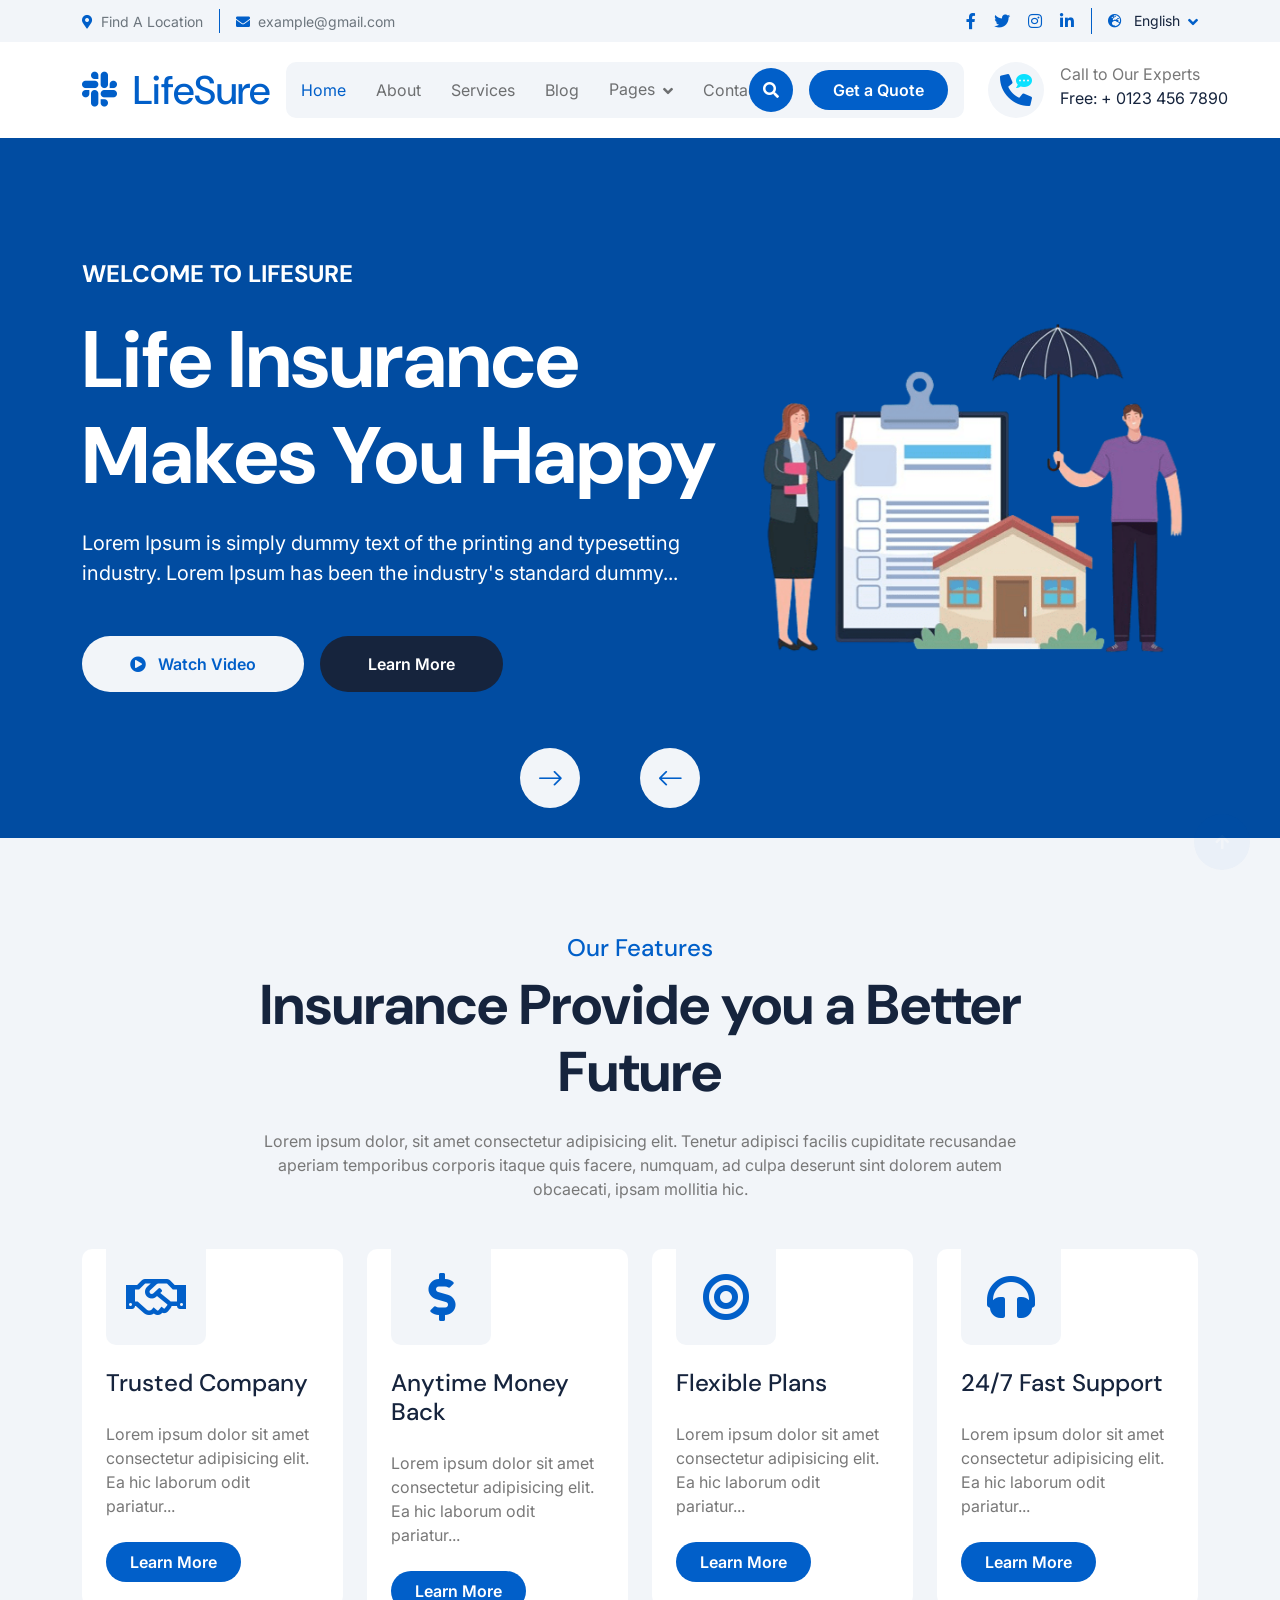
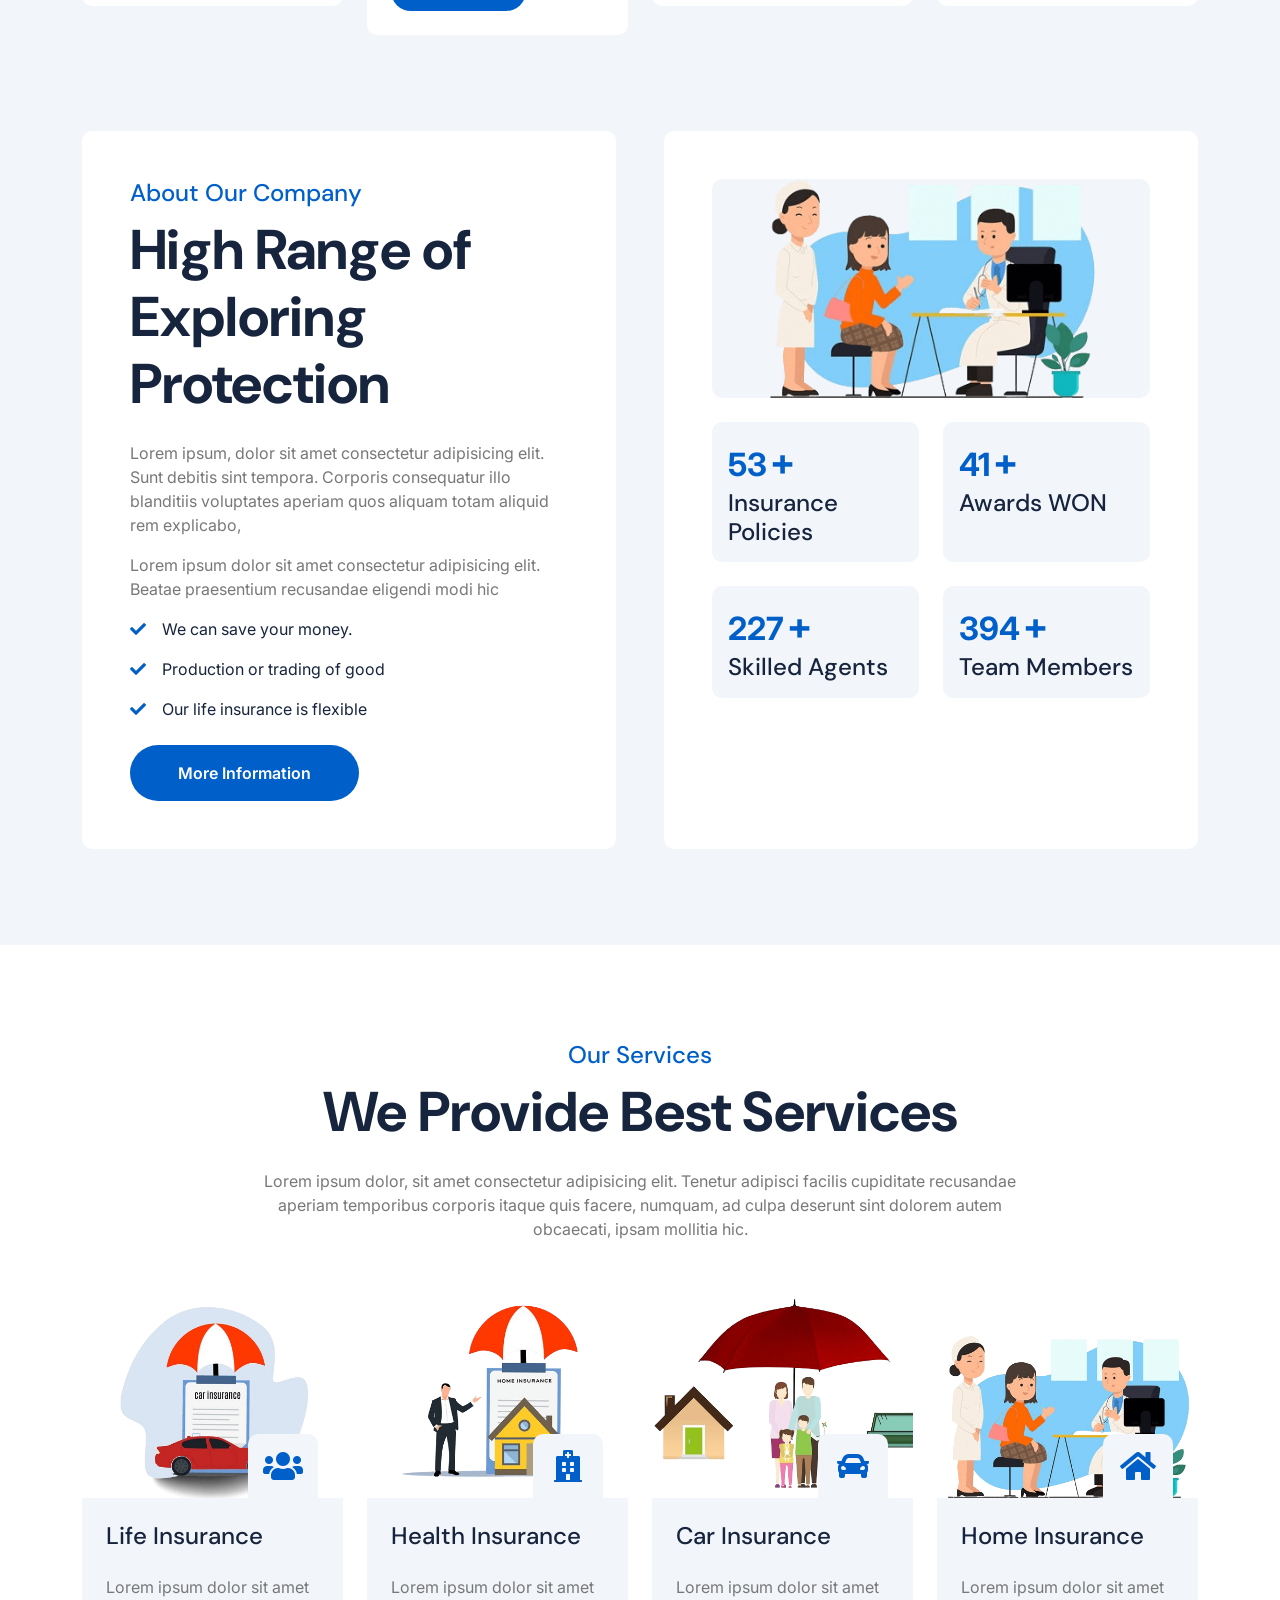
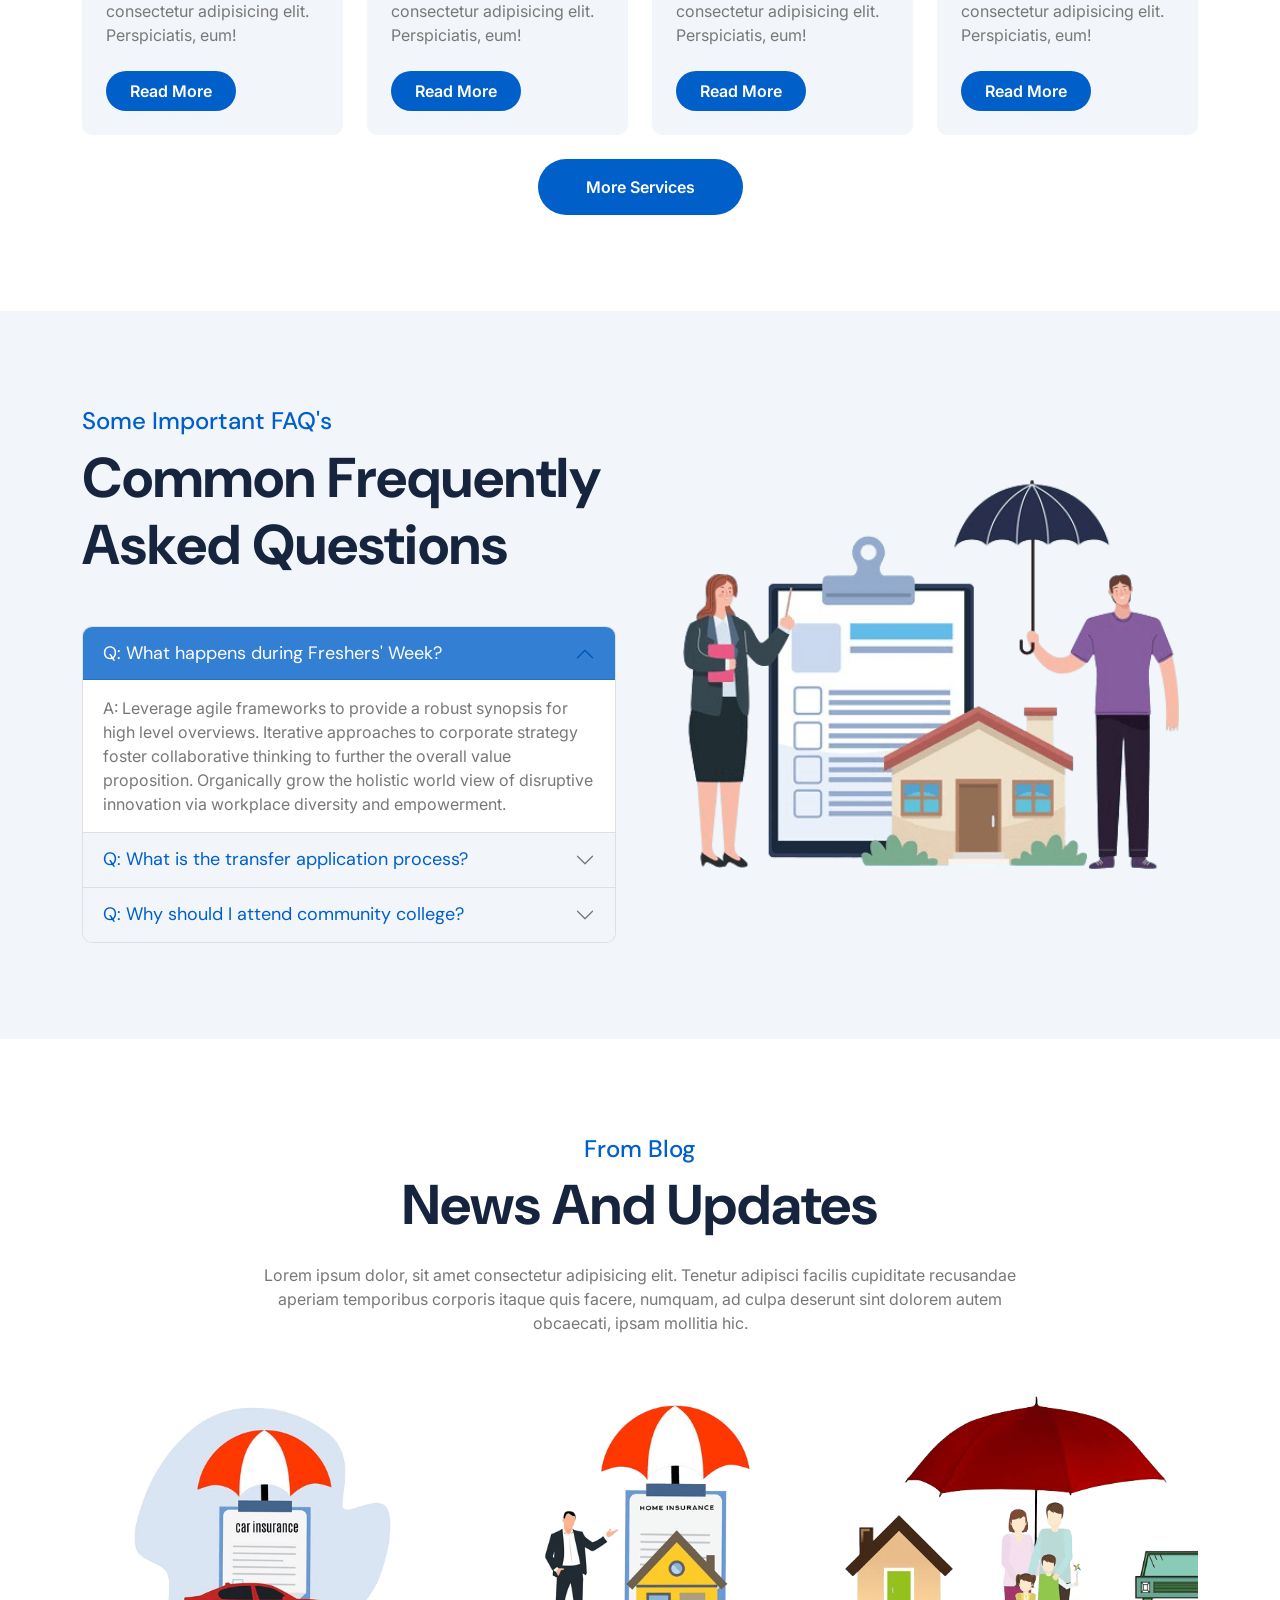
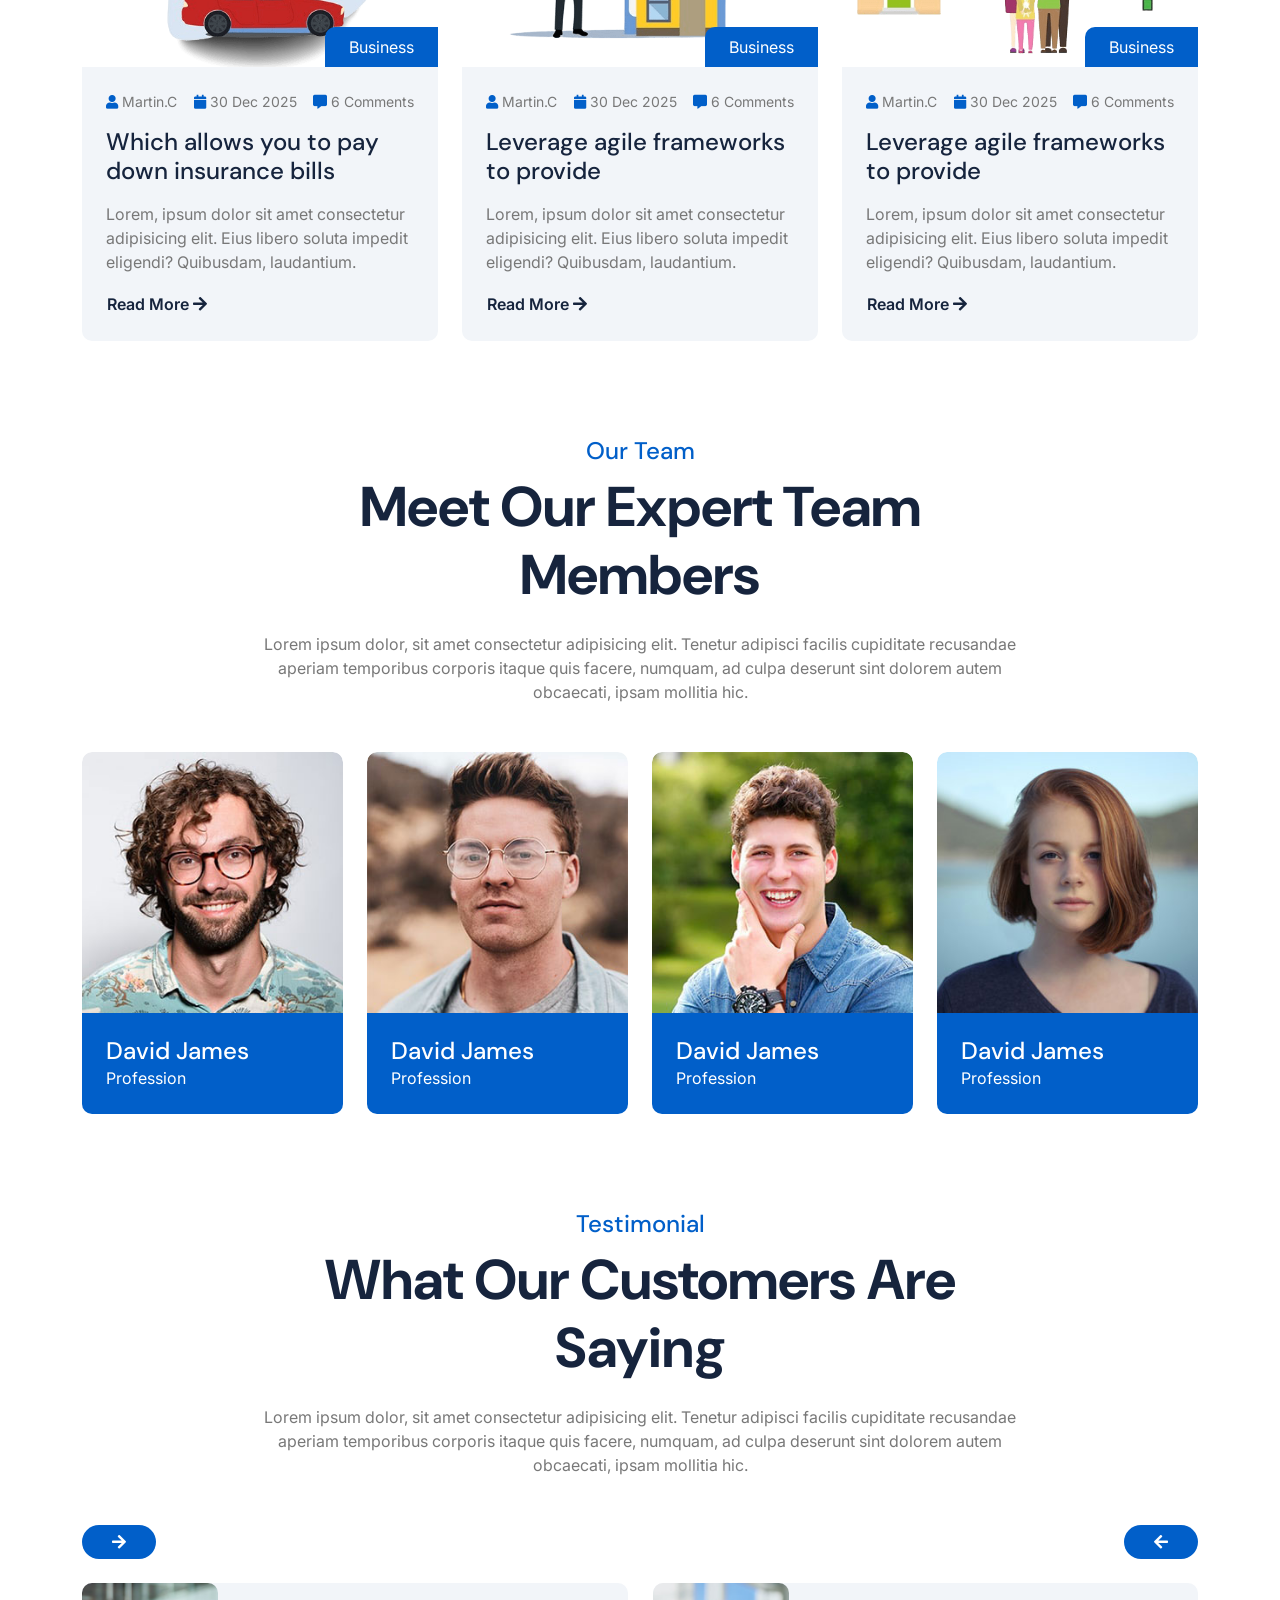
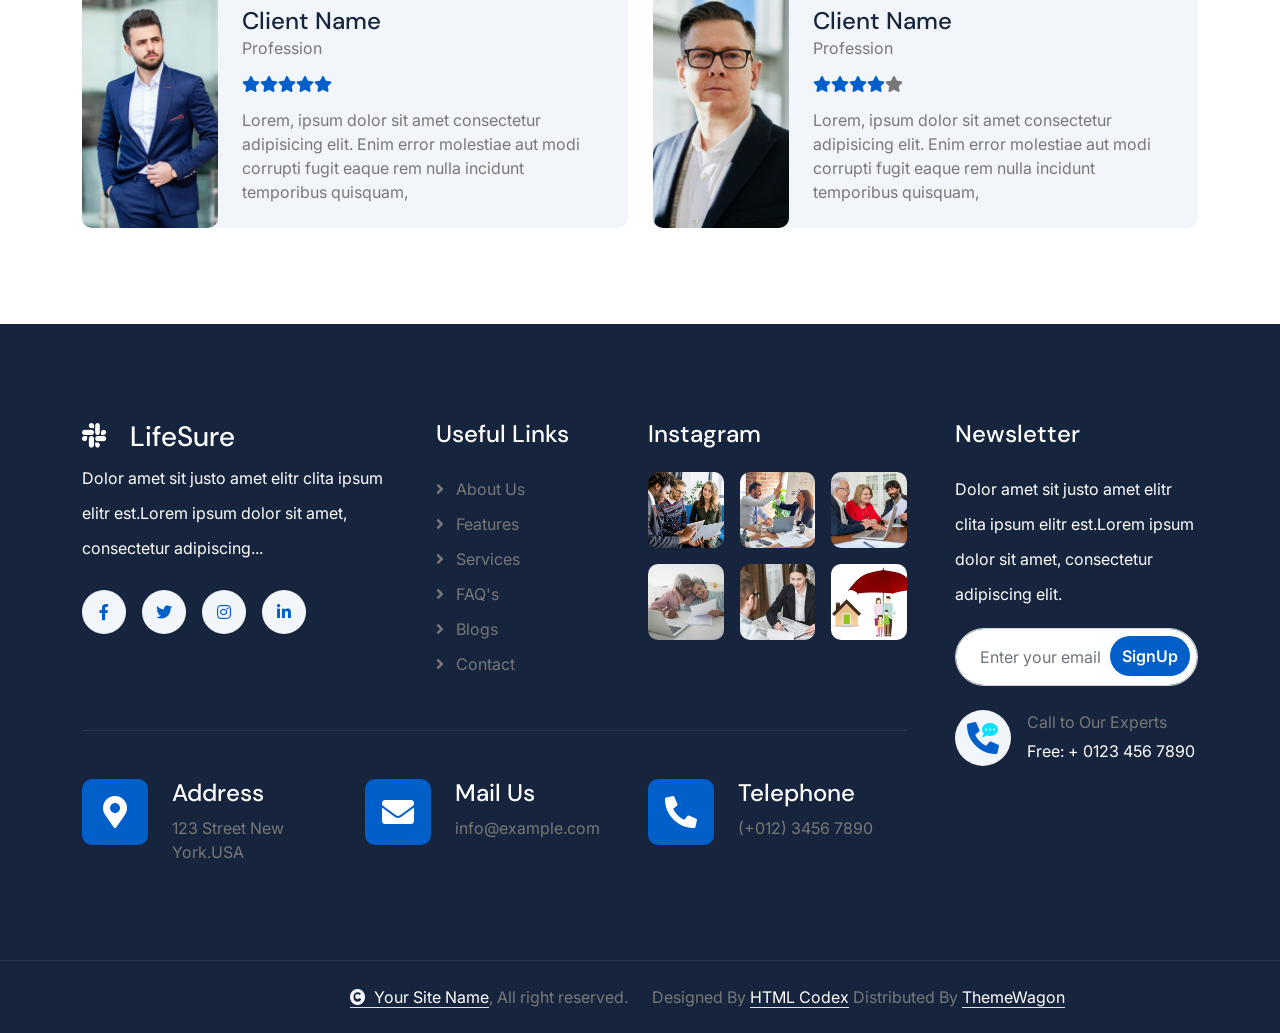
<file: Project7DayAndNight/LifeSure-1.0.0/index.html>
<!DOCTYPE html>
<html lang="en">

    <head>
        <meta charset="utf-8">
        <title>LifeSure - Life Insurance Website Template</title>
        <meta content="width=device-width, initial-scale=1.0" name="viewport">
        <meta content="" name="keywords">
        <meta content="" name="description">

        <!-- Google Web Fonts -->
        <link rel="preconnect" href="https://fonts.googleapis.com">
        <link rel="preconnect" href="https://fonts.gstatic.com" crossorigin>
        <link href="https://fonts.googleapis.com/css2?family=DM+Sans:ital,opsz,wght@0,9..40,100..1000;1,9..40,100..1000&family=Inter:slnt,wght@-10..0,100..900&display=swap" rel="stylesheet">

        <!-- Icon Font Stylesheet -->
        <link rel="stylesheet" href="https://use.fontawesome.com/releases/v5.15.4/css/all.css"/>
        <link href="https://cdn.jsdelivr.net/npm/bootstrap-icons@1.4.1/font/bootstrap-icons.css" rel="stylesheet">

        <!-- Libraries Stylesheet -->
        <link rel="stylesheet" href="lib/animate/animate.min.css"/>
        <link href="lib/lightbox/css/lightbox.min.css" rel="stylesheet">
        <link href="lib/owlcarousel/assets/owl.carousel.min.css" rel="stylesheet">


        <!-- Customized Bootstrap Stylesheet -->
        <link href="css/bootstrap.min.css" rel="stylesheet">

        <!-- Template Stylesheet -->
        <link href="css/style.css" rel="stylesheet">
    </head>

    <body>

        <!-- Spinner Start -->
        <div id="spinner" class="show bg-white position-fixed translate-middle w-100 vh-100 top-50 start-50 d-flex align-items-center justify-content-center">
            <div class="spinner-border text-primary" style="width: 3rem; height: 3rem;" role="status">
                <span class="sr-only">Loading...</span>
            </div>
        </div>
        <!-- Spinner End -->

        <!-- Topbar Start -->
        <div class="container-fluid topbar px-0 px-lg-4 bg-light py-2 d-none d-lg-block">
            <div class="container">
                <div class="row gx-0 align-items-center">
                    <div class="col-lg-8 text-center text-lg-start mb-lg-0">
                        <div class="d-flex flex-wrap">
                            <div class="border-end border-primary pe-3">
                                <a href="#" class="text-muted small"><i class="fas fa-map-marker-alt text-primary me-2"></i>Find A Location</a>
                            </div>
                            <div class="ps-3">
                                <a href="mailto:example@gmail.com" class="text-muted small"><i class="fas fa-envelope text-primary me-2"></i>example@gmail.com</a>
                            </div>
                        </div>
                    </div>
                    <div class="col-lg-4 text-center text-lg-end">
                        <div class="d-flex justify-content-end">
                            <div class="d-flex border-end border-primary pe-3">
                                <a class="btn p-0 text-primary me-3" href="#"><i class="fab fa-facebook-f"></i></a>
                                <a class="btn p-0 text-primary me-3" href="#"><i class="fab fa-twitter"></i></a>
                                <a class="btn p-0 text-primary me-3" href="#"><i class="fab fa-instagram"></i></a>
                                <a class="btn p-0 text-primary me-0" href="#"><i class="fab fa-linkedin-in"></i></a>
                            </div>
                            <div class="dropdown ms-3">
                                <a href="#" class="dropdown-toggle text-dark" data-bs-toggle="dropdown"><small><i class="fas fa-globe-europe text-primary me-2"></i> English</small></a>
                                <div class="dropdown-menu rounded">
                                    <a href="#" class="dropdown-item">English</a>
                                    <a href="#" class="dropdown-item">Bangla</a>
                                    <a href="#" class="dropdown-item">French</a>
                                    <a href="#" class="dropdown-item">Spanish</a>
                                    <a href="#" class="dropdown-item">Arabic</a>
                                </div>
                            </div>
                        </div>
                    </div>
                </div>
            </div>
        </div>
        <!-- Topbar End -->

        <!-- Navbar & Hero Start -->
        <div class="container-fluid nav-bar px-0 px-lg-4 py-lg-0">
            <div class="container">
                <nav class="navbar navbar-expand-lg navbar-light"> 
                    <a href="#" class="navbar-brand p-0">
                        <h1 class="text-primary mb-0"><i class="fab fa-slack me-2"></i> LifeSure</h1>
                        <!-- <img src="img/logo.png" alt="Logo"> -->
                    </a>
                    <button class="navbar-toggler" type="button" data-bs-toggle="collapse" data-bs-target="#navbarCollapse">
                        <span class="fa fa-bars"></span>
                    </button>
                    <div class="collapse navbar-collapse" id="navbarCollapse">
                        <div class="navbar-nav mx-0 mx-lg-auto">
                            <a href="index.html" class="nav-item nav-link active">Home</a>
                            <a href="about.html" class="nav-item nav-link">About</a>
                            <a href="service.html" class="nav-item nav-link">Services</a>
                            <a href="blog.html" class="nav-item nav-link">Blog</a>
                            <div class="nav-item dropdown">
                                <a href="#" class="nav-link" data-bs-toggle="dropdown">
                                    <span class="dropdown-toggle">Pages</span>
                                </a>
                                <div class="dropdown-menu">
                                    <a href="feature.html" class="dropdown-item">Our Features</a>
                                    <a href="team.html" class="dropdown-item">Our team</a>
                                    <a href="testimonial.html" class="dropdown-item">Testimonial</a>
                                    <a href="FAQ.html" class="dropdown-item">FAQs</a>
                                    <a href="404.html" class="dropdown-item">404 Page</a>
                                </div>
                            </div>
                            <a href="contact.html" class="nav-item nav-link">Contact</a>
                            <div class="nav-btn px-3">
                                <button class="btn-search btn btn-primary btn-md-square rounded-circle flex-shrink-0" data-bs-toggle="modal" data-bs-target="#searchModal"><i class="fas fa-search"></i></button>
                                <a href="#" class="btn btn-primary rounded-pill py-2 px-4 ms-3 flex-shrink-0"> Get a Quote</a>
                            </div>
                        </div>
                    </div>
                    <div class="d-none d-xl-flex flex-shrink-0 ps-4">
                        <a href="#" class="btn btn-light btn-lg-square rounded-circle position-relative wow tada" data-wow-delay=".9s">
                            <i class="fa fa-phone-alt fa-2x"></i>
                            <div class="position-absolute" style="top: 7px; right: 12px;">
                                <span><i class="fa fa-comment-dots text-secondary"></i></span>
                            </div>
                        </a>
                        <div class="d-flex flex-column ms-3">
                            <span>Call to Our Experts</span>
                            <a href="tel:+ 0123 456 7890"><span class="text-dark">Free: + 0123 456 7890</span></a>
                        </div>
                    </div>
                </nav>
            </div>
        </div>
        <!-- Navbar & Hero End -->

        <!-- Modal Search Start -->
        <div class="modal fade" id="searchModal" tabindex="-1" aria-labelledby="exampleModalLabel" aria-hidden="true">
            <div class="modal-dialog modal-fullscreen">
                <div class="modal-content rounded-0">
                    <div class="modal-header">
                        <h5 class="modal-title" id="exampleModalLabel">Search by keyword</h5>
                        <button type="button" class="btn-close" data-bs-dismiss="modal" aria-label="Close"></button>
                    </div>
                    <div class="modal-body d-flex align-items-center bg-primary">
                        <div class="input-group w-75 mx-auto d-flex">
                            <input type="search" class="form-control p-3" placeholder="keywords" aria-describedby="search-icon-1">
                            <span id="search-icon-1" class="btn bg-light border nput-group-text p-3"><i class="fa fa-search"></i></span>
                        </div>
                    </div>
                </div>
            </div>
        </div>
        <!-- Modal Search End -->


        <!-- Carousel Start -->
        <div class="header-carousel owl-carousel">
            <div class="header-carousel-item bg-primary">
                <div class="carousel-caption">
                    <div class="container">
                        <div class="row g-4 align-items-center">
                            <div class="col-lg-7 animated fadeInLeft">
                                <div class="text-sm-center text-md-start">
                                    <h4 class="text-white text-uppercase fw-bold mb-4">Welcome To LifeSure</h4>
                                    <h1 class="display-1 text-white mb-4">Life Insurance Makes You Happy</h1>
                                    <p class="mb-5 fs-5">Lorem Ipsum is simply dummy text of the printing and typesetting industry. Lorem Ipsum has been the industry's standard dummy... 
                                    </p>
                                    <div class="d-flex justify-content-center justify-content-md-start flex-shrink-0 mb-4">
                                        <a class="btn btn-light rounded-pill py-3 px-4 px-md-5 me-2" href="#"><i class="fas fa-play-circle me-2"></i> Watch Video</a>
                                        <a class="btn btn-dark rounded-pill py-3 px-4 px-md-5 ms-2" href="#">Learn More</a>
                                    </div>
                                </div>
                            </div>
                            <div class="col-lg-5 animated fadeInRight">
                                <div class="calrousel-img" style="object-fit: cover;">
                                    <img src="img/carousel-2.png" class="img-fluid w-100" alt="">
                                </div>
                            </div>
                        </div>
                    </div>
                </div>
            </div>
            <div class="header-carousel-item bg-primary">
                <div class="carousel-caption">
                    <div class="container">
                        <div class="row gy-4 gy-lg-0 gx-0 gx-lg-5 align-items-center">
                            <div class="col-lg-5 animated fadeInLeft">
                                <div class="calrousel-img">
                                    <img src="img/carousel-2.png" class="img-fluid w-100" alt="">
                                </div>
                            </div>
                            <div class="col-lg-7 animated fadeInRight">
                                <div class="text-sm-center text-md-end">
                                    <h4 class="text-white text-uppercase fw-bold mb-4">Welcome To LifeSure</h4>
                                    <h1 class="display-1 text-white mb-4">Life Insurance Makes You Happy</h1>
                                    <p class="mb-5 fs-5">Lorem Ipsum is simply dummy text of the printing and typesetting industry. Lorem Ipsum has been the industry's standard dummy... 
                                    </p>
                                    <div class="d-flex justify-content-center justify-content-md-end flex-shrink-0 mb-4">
                                        <a class="btn btn-light rounded-pill py-3 px-4 px-md-5 me-2" href="#"><i class="fas fa-play-circle me-2"></i> Watch Video</a>
                                        <a class="btn btn-dark rounded-pill py-3 px-4 px-md-5 ms-2" href="#">Learn More</a>
                                    </div>
                                </div>
                            </div>
                        </div>
                    </div>
                </div>
            </div>
        </div>
        <!-- Carousel End -->

        <!-- Feature Start -->
        <div class="container-fluid feature bg-light py-5">
            <div class="container py-5">
                <div class="text-center mx-auto pb-5 wow fadeInUp" data-wow-delay="0.2s" style="max-width: 800px;">
                    <h4 class="text-primary">Our Features</h4>
                    <h1 class="display-4 mb-4">Insurance Provide you a Better Future</h1>
                    <p class="mb-0">Lorem ipsum dolor, sit amet consectetur adipisicing elit. Tenetur adipisci facilis cupiditate recusandae aperiam temporibus corporis itaque quis facere, numquam, ad culpa deserunt sint dolorem autem obcaecati, ipsam mollitia hic.
                    </p>
                </div>
                <div class="row g-4">
                    <div class="col-md-6 col-lg-6 col-xl-3 wow fadeInUp" data-wow-delay="0.2s">
                        <div class="feature-item p-4 pt-0">
                            <div class="feature-icon p-4 mb-4">
                                <i class="far fa-handshake fa-3x"></i>
                            </div>
                            <h4 class="mb-4">Trusted Company</h4>
                            <p class="mb-4">Lorem ipsum dolor sit amet consectetur adipisicing elit. Ea hic laborum odit pariatur...
                            </p>
                            <a class="btn btn-primary rounded-pill py-2 px-4" href="#">Learn More</a>
                        </div>
                    </div>
                    <div class="col-md-6 col-lg-6 col-xl-3 wow fadeInUp" data-wow-delay="0.4s">
                        <div class="feature-item p-4 pt-0">
                            <div class="feature-icon p-4 mb-4">
                                <i class="fa fa-dollar-sign fa-3x"></i>
                            </div>
                            <h4 class="mb-4">Anytime Money Back</h4>
                            <p class="mb-4">Lorem ipsum dolor sit amet consectetur adipisicing elit. Ea hic laborum odit pariatur...
                            </p>
                            <a class="btn btn-primary rounded-pill py-2 px-4" href="#">Learn More</a>
                        </div>
                    </div>
                    <div class="col-md-6 col-lg-6 col-xl-3 wow fadeInUp" data-wow-delay="0.6s">
                        <div class="feature-item p-4 pt-0">
                            <div class="feature-icon p-4 mb-4">
                                <i class="fa fa-bullseye fa-3x"></i>
                            </div>
                            <h4 class="mb-4">Flexible Plans</h4>
                            <p class="mb-4">Lorem ipsum dolor sit amet consectetur adipisicing elit. Ea hic laborum odit pariatur...
                            </p>
                            <a class="btn btn-primary rounded-pill py-2 px-4" href="#">Learn More</a>
                        </div>
                    </div>
                    <div class="col-md-6 col-lg-6 col-xl-3 wow fadeInUp" data-wow-delay="0.8s">
                        <div class="feature-item p-4 pt-0">
                            <div class="feature-icon p-4 mb-4">
                                <i class="fa fa-headphones fa-3x"></i>
                            </div>
                            <h4 class="mb-4">24/7 Fast Support</h4>
                            <p class="mb-4">Lorem ipsum dolor sit amet consectetur adipisicing elit. Ea hic laborum odit pariatur...
                            </p>
                            <a class="btn btn-primary rounded-pill py-2 px-4" href="#">Learn More</a>
                        </div>
                    </div>
                </div>
            </div>
        </div>
        <!-- Feature End -->

        <!-- About Start -->
        <div class="container-fluid bg-light about pb-5">
            <div class="container pb-5">
                <div class="row g-5">
                    <div class="col-xl-6 wow fadeInLeft" data-wow-delay="0.2s">
                        <div class="about-item-content bg-white rounded p-5 h-100">
                            <h4 class="text-primary">About Our Company</h4>
                            <h1 class="display-4 mb-4">High Range of Exploring Protection</h1>
                            <p>Lorem ipsum, dolor sit amet consectetur adipisicing elit. Sunt debitis sint tempora. Corporis consequatur illo blanditiis voluptates aperiam quos aliquam totam aliquid rem explicabo,
                            </p>
                            <p>Lorem ipsum dolor sit amet consectetur adipisicing elit. Beatae praesentium recusandae eligendi modi hic
                            </p>
                            <p class="text-dark"><i class="fa fa-check text-primary me-3"></i>We can save your money.</p>
                            <p class="text-dark"><i class="fa fa-check text-primary me-3"></i>Production or trading of good</p>
                            <p class="text-dark mb-4"><i class="fa fa-check text-primary me-3"></i>Our life insurance is flexible</p>
                            <a class="btn btn-primary rounded-pill py-3 px-5" href="#">More Information</a>
                        </div>
                    </div>
                    <div class="col-xl-6 wow fadeInRight" data-wow-delay="0.2s">
                        <div class="bg-white rounded p-5 h-100">
                            <div class="row g-4 justify-content-center">
                                <div class="col-12">
                                    <div class="rounded bg-light">
                                        <img src="img/about-1.png" class="img-fluid rounded w-100" alt="">
                                    </div>
                                </div>
                                <div class="col-sm-6">
                                    <div class="counter-item bg-light rounded p-3 h-100">
                                        <div class="counter-counting">
                                            <span class="text-primary fs-2 fw-bold" data-toggle="counter-up">129</span>
                                            <span class="h1 fw-bold text-primary">+</span>
                                        </div>
                                        <h4 class="mb-0 text-dark">Insurance Policies</h4>
                                    </div>
                                </div>
                                <div class="col-sm-6">
                                    <div class="counter-item bg-light rounded p-3 h-100">
                                        <div class="counter-counting">
                                            <span class="text-primary fs-2 fw-bold" data-toggle="counter-up">99</span>
                                            <span class="h1 fw-bold text-primary">+</span>
                                        </div>
                                        <h4 class="mb-0 text-dark">Awards WON</h4>
                                    </div>
                                </div>
                                <div class="col-sm-6">
                                    <div class="counter-item bg-light rounded p-3 h-100">
                                        <div class="counter-counting">
                                            <span class="text-primary fs-2 fw-bold" data-toggle="counter-up">556</span>
                                            <span class="h1 fw-bold text-primary">+</span>
                                        </div>
                                        <h4 class="mb-0 text-dark">Skilled Agents</h4>
                                    </div>
                                </div>
                                <div class="col-sm-6">
                                    <div class="counter-item bg-light rounded p-3 h-100">
                                        <div class="counter-counting">
                                            <span class="text-primary fs-2 fw-bold" data-toggle="counter-up">967</span>
                                            <span class="h1 fw-bold text-primary">+</span>
                                        </div>
                                        <h4 class="mb-0 text-dark">Team Members</h4>
                                    </div>
                                </div>
                            </div>
                        </div>
                    </div>
                </div>
            </div>
        </div>
        <!-- About End -->

        <!-- Service Start -->
        <div class="container-fluid service py-5">
            <div class="container py-5">
                <div class="text-center mx-auto pb-5 wow fadeInUp" data-wow-delay="0.2s" style="max-width: 800px;">
                    <h4 class="text-primary">Our Services</h4>
                    <h1 class="display-4 mb-4">We Provide Best Services</h1>
                    <p class="mb-0">Lorem ipsum dolor, sit amet consectetur adipisicing elit. Tenetur adipisci facilis cupiditate recusandae aperiam temporibus corporis itaque quis facere, numquam, ad culpa deserunt sint dolorem autem obcaecati, ipsam mollitia hic.
                    </p>
                </div>
                <div class="row g-4 justify-content-center">
                    <div class="col-md-6 col-lg-6 col-xl-3 wow fadeInUp" data-wow-delay="0.2s">
                        <div class="service-item">
                            <div class="service-img">
                                <img src="img/blog-1.png" class="img-fluid rounded-top w-100" alt="">
                                <div class="service-icon p-3">
                                    <i class="fa fa-users fa-2x"></i>
                                </div>
                            </div>
                            <div class="service-content p-4">
                                <div class="service-content-inner">
                                    <a href="#" class="d-inline-block h4 mb-4">Life Insurance</a>
                                    <p class="mb-4">Lorem ipsum dolor sit amet consectetur adipisicing elit. Perspiciatis, eum!</p>
                                    <a class="btn btn-primary rounded-pill py-2 px-4" href="#">Read More</a>
                                </div>
                            </div>
                        </div>
                    </div>
                    <div class="col-md-6 col-lg-6 col-xl-3 wow fadeInUp" data-wow-delay="0.4s">
                        <div class="service-item">
                            <div class="service-img">
                                <img src="img/blog-2.png" class="img-fluid rounded-top w-100" alt="">
                                <div class="service-icon p-3">
                                    <i class="fa fa-hospital fa-2x"></i>
                                </div>
                            </div>
                            <div class="service-content p-4">
                                <div class="service-content-inner">
                                    <a href="#" class="d-inline-block h4 mb-4">Health Insurance</a>
                                    <p class="mb-4">Lorem ipsum dolor sit amet consectetur adipisicing elit. Perspiciatis, eum!</p>
                                    <a class="btn btn-primary rounded-pill py-2 px-4" href="#">Read More</a>
                                </div>
                            </div>
                        </div>
                    </div>
                    <div class="col-md-6 col-lg-6 col-xl-3 wow fadeInUp" data-wow-delay="0.6s">
                        <div class="service-item">
                            <div class="service-img">
                                <img src="img/blog-3.png" class="img-fluid rounded-top w-100" alt="">
                                <div class="service-icon p-3">
                                    <i class="fa fa-car fa-2x"></i>
                                </div>
                            </div>
                            <div class="service-content p-4">
                                <div class="service-content-inner">
                                    <a href="#" class="d-inline-block h4 mb-4">Car Insurance</a>
                                    <p class="mb-4">Lorem ipsum dolor sit amet consectetur adipisicing elit. Perspiciatis, eum!</p>
                                    <a class="btn btn-primary rounded-pill py-2 px-4" href="#">Read More</a>
                                </div>
                            </div>
                        </div>
                    </div>
                    <div class="col-md-6 col-lg-6 col-xl-3 wow fadeInUp" data-wow-delay="0.8s">
                        <div class="service-item">
                            <div class="service-img">
                                <img src="img/blog-4.png" class="img-fluid rounded-top w-100" alt="">
                                <div class="service-icon p-3">
                                    <i class="fa fa-home fa-2x"></i>
                                </div>
                            </div>
                            <div class="service-content p-4">
                                <div class="service-content-inner">
                                    <a href="#" class="d-inline-block h4 mb-4">Home Insurance</a>
                                    <p class="mb-4">Lorem ipsum dolor sit amet consectetur adipisicing elit. Perspiciatis, eum!</p>
                                    <a class="btn btn-primary rounded-pill py-2 px-4" href="#">Read More</a>
                                </div>
                            </div>
                        </div>
                    </div>
                    <div class="col-12 text-center wow fadeInUp" data-wow-delay="0.2s">
                        <a class="btn btn-primary rounded-pill py-3 px-5" href="#">More Services</a>
                    </div>
                </div>
            </div>
        </div>
        <!-- Service End -->

        <!-- FAQs Start -->
        <div class="container-fluid faq-section bg-light py-5">
            <div class="container py-5">
                <div class="row g-5 align-items-center">
                    <div class="col-xl-6 wow fadeInLeft" data-wow-delay="0.2s">
                        <div class="h-100">
                            <div class="mb-5">
                                <h4 class="text-primary">Some Important FAQ's</h4>
                                <h1 class="display-4 mb-0">Common Frequently Asked Questions</h1>
                            </div>
                            <div class="accordion" id="accordionExample">
                                <div class="accordion-item">
                                    <h2 class="accordion-header" id="headingOne">
                                        <button class="accordion-button border-0" type="button" data-bs-toggle="collapse" data-bs-target="#collapseOne" aria-expanded="true" aria-controls="collapseOne">
                                            Q: What happens during Freshers' Week?
                                        </button>
                                    </h2>
                                    <div id="collapseOne" class="accordion-collapse collapse show active" aria-labelledby="headingOne" data-bs-parent="#accordionExample">
                                        <div class="accordion-body rounded">
                                            A: Leverage agile frameworks to provide a robust synopsis for high level overviews. Iterative approaches to corporate strategy foster collaborative thinking to further the overall value proposition. Organically grow the holistic world view of disruptive innovation via workplace diversity and empowerment.
                                        </div>
                                    </div>
                                </div>
                                <div class="accordion-item">
                                    <h2 class="accordion-header" id="headingTwo">
                                        <button class="accordion-button collapsed" type="button" data-bs-toggle="collapse" data-bs-target="#collapseTwo" aria-expanded="false" aria-controls="collapseTwo">
                                            Q: What is the transfer application process?
                                        </button>
                                    </h2>
                                    <div id="collapseTwo" class="accordion-collapse collapse" aria-labelledby="headingTwo" data-bs-parent="#accordionExample">
                                        <div class="accordion-body">
                                            A: Leverage agile frameworks to provide a robust synopsis for high level overviews. Iterative approaches to corporate strategy foster collaborative thinking to further the overall value proposition. Organically grow the holistic world view of disruptive innovation via workplace diversity and empowerment.
                                        </div>
                                    </div>
                                </div>
                                <div class="accordion-item">
                                    <h2 class="accordion-header" id="headingThree">
                                        <button class="accordion-button collapsed" type="button" data-bs-toggle="collapse" data-bs-target="#collapseThree" aria-expanded="false" aria-controls="collapseThree">
                                            Q: Why should I attend community college?
                                        </button>
                                    </h2>
                                    <div id="collapseThree" class="accordion-collapse collapse" aria-labelledby="headingThree" data-bs-parent="#accordionExample">
                                        <div class="accordion-body">
                                            A: Leverage agile frameworks to provide a robust synopsis for high level overviews. Iterative approaches to corporate strategy foster collaborative thinking to further the overall value proposition. Organically grow the holistic world view of disruptive innovation via workplace diversity and empowerment.
                                        </div>
                                    </div>
                                </div>
                            </div>
                        </div>
                    </div>
                    <div class="col-xl-6 wow fadeInRight" data-wow-delay="0.4s">
                        <img src="img/carousel-2.png" class="img-fluid w-100" alt="">
                    </div>
                </div>
            </div>
        </div>
        <!-- FAQs End -->

        <!-- Blog Start -->
        <div class="container-fluid blog py-5">
            <div class="container py-5">
                <div class="text-center mx-auto pb-5 wow fadeInUp" data-wow-delay="0.2s" style="max-width: 800px;">
                    <h4 class="text-primary">From Blog</h4>
                    <h1 class="display-4 mb-4">News And Updates</h1>
                    <p class="mb-0">Lorem ipsum dolor, sit amet consectetur adipisicing elit. Tenetur adipisci facilis cupiditate recusandae aperiam temporibus corporis itaque quis facere, numquam, ad culpa deserunt sint dolorem autem obcaecati, ipsam mollitia hic.
                    </p>
                </div>
                <div class="row g-4 justify-content-center">
                    <div class="col-lg-6 col-xl-4 wow fadeInUp" data-wow-delay="0.2s">
                        <div class="blog-item">
                            <div class="blog-img">
                                <img src="img/blog-1.png" class="img-fluid rounded-top w-100" alt="">
                                <div class="blog-categiry py-2 px-4">
                                    <span>Business</span>
                                </div>
                            </div>
                            <div class="blog-content p-4">
                                <div class="blog-comment d-flex justify-content-between mb-3">
                                    <div class="small"><span class="fa fa-user text-primary"></span> Martin.C</div>
                                    <div class="small"><span class="fa fa-calendar text-primary"></span> 30 Dec 2025</div>
                                    <div class="small"><span class="fa fa-comment-alt text-primary"></span> 6 Comments</div>
                                </div>
                                <a href="#" class="h4 d-inline-block mb-3">Which allows you to pay down insurance bills</a>
                                <p class="mb-3">Lorem, ipsum dolor sit amet consectetur adipisicing elit. Eius libero soluta impedit eligendi? Quibusdam, laudantium.</p>
                                <a href="#" class="btn p-0">Read More  <i class="fa fa-arrow-right"></i></a>
                            </div>
                        </div>
                    </div>
                    <div class="col-lg-6 col-xl-4 wow fadeInUp" data-wow-delay="0.4s">
                        <div class="blog-item">
                            <div class="blog-img">
                                <img src="img/blog-2.png" class="img-fluid rounded-top w-100" alt="">
                                <div class="blog-categiry py-2 px-4">
                                    <span>Business</span>
                                </div>
                            </div>
                            <div class="blog-content p-4">
                                <div class="blog-comment d-flex justify-content-between mb-3">
                                    <div class="small"><span class="fa fa-user text-primary"></span> Martin.C</div>
                                    <div class="small"><span class="fa fa-calendar text-primary"></span> 30 Dec 2025</div>
                                    <div class="small"><span class="fa fa-comment-alt text-primary"></span> 6 Comments</div>
                                </div>
                                <a href="#" class="h4 d-inline-block mb-3">Leverage agile frameworks to provide</a>
                                <p class="mb-3">Lorem, ipsum dolor sit amet consectetur adipisicing elit. Eius libero soluta impedit eligendi? Quibusdam, laudantium.</p>
                                <a href="#" class="btn p-0">Read More  <i class="fa fa-arrow-right"></i></a>
                            </div>
                        </div>
                    </div>
                    <div class="col-lg-6 col-xl-4 wow fadeInUp" data-wow-delay="0.6s">
                        <div class="blog-item">
                            <div class="blog-img">
                                <img src="img/blog-3.png" class="img-fluid rounded-top w-100" alt="">
                                <div class="blog-categiry py-2 px-4">
                                    <span>Business</span>
                                </div>
                            </div>
                            <div class="blog-content p-4">
                                <div class="blog-comment d-flex justify-content-between mb-3">
                                    <div class="small"><span class="fa fa-user text-primary"></span> Martin.C</div>
                                    <div class="small"><span class="fa fa-calendar text-primary"></span> 30 Dec 2025</div>
                                    <div class="small"><span class="fa fa-comment-alt text-primary"></span> 6 Comments</div>
                                </div>
                                <a href="#" class="h4 d-inline-block mb-3">Leverage agile frameworks to provide</a>
                                <p class="mb-3">Lorem, ipsum dolor sit amet consectetur adipisicing elit. Eius libero soluta impedit eligendi? Quibusdam, laudantium.</p>
                                <a href="#" class="btn p-0">Read More  <i class="fa fa-arrow-right"></i></a>
                            </div>
                        </div>
                    </div>
                </div>
            </div>
        </div>
        <!-- Blog End -->

        <!-- Team Start -->
        <div class="container-fluid team pb-5">
            <div class="container pb-5">
                <div class="text-center mx-auto pb-5 wow fadeInUp" data-wow-delay="0.2s" style="max-width: 800px;">
                    <h4 class="text-primary">Our Team</h4>
                    <h1 class="display-4 mb-4">Meet Our Expert Team Members</h1>
                    <p class="mb-0">Lorem ipsum dolor, sit amet consectetur adipisicing elit. Tenetur adipisci facilis cupiditate recusandae aperiam temporibus corporis itaque quis facere, numquam, ad culpa deserunt sint dolorem autem obcaecati, ipsam mollitia hic.
                    </p>
                </div>
                <div class="row g-4">
                    <div class="col-md-6 col-lg-6 col-xl-3 wow fadeInUp" data-wow-delay="0.2s">
                        <div class="team-item">
                            <div class="team-img">
                                <img src="img/team-1.jpg" class="img-fluid rounded-top w-100" alt="">
                                <div class="team-icon">
                                    <a class="btn btn-primary btn-sm-square rounded-pill mb-2" href=""><i class="fab fa-facebook-f"></i></a>
                                    <a class="btn btn-primary btn-sm-square rounded-pill mb-2" href=""><i class="fab fa-twitter"></i></a>
                                    <a class="btn btn-primary btn-sm-square rounded-pill mb-2" href=""><i class="fab fa-linkedin-in"></i></a>
                                    <a class="btn btn-primary btn-sm-square rounded-pill mb-0" href=""><i class="fab fa-instagram"></i></a>
                                </div>
                            </div>
                            <div class="team-title p-4">
                                <h4 class="mb-0">David James</h4>
                                <p class="mb-0">Profession</p>
                            </div>
                        </div>
                    </div>
                    <div class="col-md-6 col-lg-6 col-xl-3 wow fadeInUp" data-wow-delay="0.4s">
                        <div class="team-item">
                            <div class="team-img">
                                <img src="img/team-2.jpg" class="img-fluid rounded-top w-100" alt="">
                                <div class="team-icon">
                                    <a class="btn btn-primary btn-sm-square rounded-pill mb-2" href=""><i class="fab fa-facebook-f"></i></a>
                                    <a class="btn btn-primary btn-sm-square rounded-pill mb-2" href=""><i class="fab fa-twitter"></i></a>
                                    <a class="btn btn-primary btn-sm-square rounded-pill mb-2" href=""><i class="fab fa-linkedin-in"></i></a>
                                    <a class="btn btn-primary btn-sm-square rounded-pill mb-0" href=""><i class="fab fa-instagram"></i></a>
                                </div>
                            </div>
                            <div class="team-title p-4">
                                <h4 class="mb-0">David James</h4>
                                <p class="mb-0">Profession</p>
                            </div>
                        </div>
                    </div>
                    <div class="col-md-6 col-lg-6 col-xl-3 wow fadeInUp" data-wow-delay="0.6s">
                        <div class="team-item">
                            <div class="team-img">
                                <img src="img/team-3.jpg" class="img-fluid rounded-top w-100" alt="">
                                <div class="team-icon">
                                    <a class="btn btn-primary btn-sm-square rounded-pill mb-2" href=""><i class="fab fa-facebook-f"></i></a>
                                    <a class="btn btn-primary btn-sm-square rounded-pill mb-2" href=""><i class="fab fa-twitter"></i></a>
                                    <a class="btn btn-primary btn-sm-square rounded-pill mb-2" href=""><i class="fab fa-linkedin-in"></i></a>
                                    <a class="btn btn-primary btn-sm-square rounded-pill mb-0" href=""><i class="fab fa-instagram"></i></a>
                                </div>
                            </div>
                            <div class="team-title p-4">
                                <h4 class="mb-0">David James</h4>
                                <p class="mb-0">Profession</p>
                            </div>
                        </div>
                    </div>
                    <div class="col-md-6 col-lg-6 col-xl-3 wow fadeInUp" data-wow-delay="0.8s">
                        <div class="team-item">
                            <div class="team-img">
                                <img src="img/team-4.jpg" class="img-fluid rounded-top w-100" alt="">
                                <div class="team-icon">
                                    <a class="btn btn-primary btn-sm-square rounded-pill mb-2" href=""><i class="fab fa-facebook-f"></i></a>
                                    <a class="btn btn-primary btn-sm-square rounded-pill mb-2" href=""><i class="fab fa-twitter"></i></a>
                                    <a class="btn btn-primary btn-sm-square rounded-pill mb-2" href=""><i class="fab fa-linkedin-in"></i></a>
                                    <a class="btn btn-primary btn-sm-square rounded-pill mb-0" href=""><i class="fab fa-instagram"></i></a>
                                </div>
                            </div>
                            <div class="team-title p-4">
                                <h4 class="mb-0">David James</h4>
                                <p class="mb-0">Profession</p>
                            </div>
                        </div>
                    </div>
                </div>
            </div>
        </div>
        <!-- Team End -->

        <!-- Testimonial Start -->
        <div class="container-fluid testimonial pb-5">
            <div class="container pb-5">
                <div class="text-center mx-auto pb-5 wow fadeInUp" data-wow-delay="0.2s" style="max-width: 800px;">
                    <h4 class="text-primary">Testimonial</h4>
                    <h1 class="display-4 mb-4">What Our Customers Are Saying</h1>
                    <p class="mb-0">Lorem ipsum dolor, sit amet consectetur adipisicing elit. Tenetur adipisci facilis cupiditate recusandae aperiam temporibus corporis itaque quis facere, numquam, ad culpa deserunt sint dolorem autem obcaecati, ipsam mollitia hic.
                    </p>
                </div>
                <div class="owl-carousel testimonial-carousel wow fadeInUp" data-wow-delay="0.2s">
                    <div class="testimonial-item bg-light rounded">
                        <div class="row g-0">
                            <div class="col-4  col-lg-4 col-xl-3">
                                <div class="h-100">
                                    <img src="img/testimonial-1.jpg" class="img-fluid h-100 rounded" style="object-fit: cover;" alt="">
                                </div>
                            </div>
                            <div class="col-8 col-lg-8 col-xl-9">
                                <div class="d-flex flex-column my-auto text-start p-4">
                                    <h4 class="text-dark mb-0">Client Name</h4>
                                    <p class="mb-3">Profession</p>
                                    <div class="d-flex text-primary mb-3">
                                        <i class="fas fa-star"></i>
                                        <i class="fas fa-star"></i>
                                        <i class="fas fa-star"></i>
                                        <i class="fas fa-star"></i>
                                        <i class="fas fa-star"></i>
                                    </div>
                                    <p class="mb-0">Lorem, ipsum dolor sit amet consectetur adipisicing elit. Enim error molestiae aut modi corrupti fugit eaque rem nulla incidunt temporibus quisquam,
                                    </p>
                                </div>
                            </div>
                        </div>
                    </div>
                    <div class="testimonial-item bg-light rounded">
                        <div class="row g-0">
                            <div class="col-4  col-lg-4 col-xl-3">
                                <div class="h-100">
                                    <img src="img/testimonial-2.jpg" class="img-fluid h-100 rounded" style="object-fit: cover;" alt="">
                                </div>
                            </div>
                            <div class="col-8 col-lg-8 col-xl-9">
                                <div class="d-flex flex-column my-auto text-start p-4">
                                    <h4 class="text-dark mb-0">Client Name</h4>
                                    <p class="mb-3">Profession</p>
                                    <div class="d-flex text-primary mb-3">
                                        <i class="fas fa-star"></i>
                                        <i class="fas fa-star"></i>
                                        <i class="fas fa-star"></i>
                                        <i class="fas fa-star"></i>
                                        <i class="fas fa-star text-body"></i>
                                    </div>
                                    <p class="mb-0">Lorem, ipsum dolor sit amet consectetur adipisicing elit. Enim error molestiae aut modi corrupti fugit eaque rem nulla incidunt temporibus quisquam,
                                    </p>
                                </div>
                            </div>
                        </div>
                    </div>
                    <div class="testimonial-item bg-light rounded">
                        <div class="row g-0">
                            <div class="col-4  col-lg-4 col-xl-3">
                                <div class="h-100">
                                    <img src="img/testimonial-3.jpg" class="img-fluid h-100 rounded" style="object-fit: cover;" alt="">
                                </div>
                            </div>
                            <div class="col-8 col-lg-8 col-xl-9">
                                <div class="d-flex flex-column my-auto text-start p-4">
                                    <h4 class="text-dark mb-0">Client Name</h4>
                                    <p class="mb-3">Profession</p>
                                    <div class="d-flex text-primary mb-3">
                                        <i class="fas fa-star"></i>
                                        <i class="fas fa-star"></i>
                                        <i class="fas fa-star"></i>
                                        <i class="fas fa-star text-body"></i>
                                        <i class="fas fa-star text-body"></i>
                                    </div>
                                    <p class="mb-0">Lorem, ipsum dolor sit amet consectetur adipisicing elit. Enim error molestiae aut modi corrupti fugit eaque rem nulla incidunt temporibus quisquam,
                                    </p>
                                </div>
                            </div>
                        </div>
                    </div>
                </div>
            </div>
        </div>
        <!-- Testimonial End -->


        <!-- Footer Start -->
        <div class="container-fluid footer py-5 wow fadeIn" data-wow-delay="0.2s">
            <div class="container py-5">
                <div class="row g-5">
                    <div class="col-xl-9">
                        <div class="mb-5">
                            <div class="row g-4">
                                <div class="col-md-6 col-lg-6 col-xl-5">
                                    <div class="footer-item">
                                        <a href="index.html" class="p-0">
                                            <h3 class="text-white"><i class="fab fa-slack me-3"></i> LifeSure</h3>
                                            <!-- <img src="img/logo.png" alt="Logo"> -->
                                        </a>
                                        <p class="text-white mb-4">Dolor amet sit justo amet elitr clita ipsum elitr est.Lorem ipsum dolor sit amet, consectetur adipiscing...</p>
                                        <div class="footer-btn d-flex">
                                            <a class="btn btn-md-square rounded-circle me-3" href="#"><i class="fab fa-facebook-f"></i></a>
                                            <a class="btn btn-md-square rounded-circle me-3" href="#"><i class="fab fa-twitter"></i></a>
                                            <a class="btn btn-md-square rounded-circle me-3" href="#"><i class="fab fa-instagram"></i></a>
                                            <a class="btn btn-md-square rounded-circle me-0" href="#"><i class="fab fa-linkedin-in"></i></a>
                                        </div>
                                    </div>
                                </div>
                                <div class="col-md-6 col-lg-6 col-xl-3">
                                    <div class="footer-item">
                                        <h4 class="text-white mb-4">Useful Links</h4>
                                        <a href="#"><i class="fas fa-angle-right me-2"></i> About Us</a>
                                        <a href="#"><i class="fas fa-angle-right me-2"></i> Features</a>
                                        <a href="#"><i class="fas fa-angle-right me-2"></i> Services</a>
                                        <a href="#"><i class="fas fa-angle-right me-2"></i> FAQ's</a>
                                        <a href="#"><i class="fas fa-angle-right me-2"></i> Blogs</a>
                                        <a href="#"><i class="fas fa-angle-right me-2"></i> Contact</a>
                                    </div>
                                </div>
                                <div class="col-md-6 col-lg-6 col-xl-4">
                                    <div class="footer-item">
                                        <h4 class="mb-4 text-white">Instagram</h4>
                                        <div class="row g-3">
                                            <div class="col-4">
                                                <div class="footer-instagram rounded">
                                                    <img src="img/instagram-footer-1.jpg" class="img-fluid w-100" alt="">
                                                    <div class="footer-search-icon">
                                                        <a href="img/instagram-footer-1.jpg" data-lightbox="footerInstagram-1" class="my-auto"><i class="fas fa-link text-white"></i></a>
                                                    </div>
                                                </div>
                                           </div>
                                           <div class="col-4">
                                                <div class="footer-instagram rounded">
                                                    <img src="img/instagram-footer-2.jpg" class="img-fluid w-100" alt="">
                                                    <div class="footer-search-icon">
                                                        <a href="img/instagram-footer-2.jpg" data-lightbox="footerInstagram-2" class="my-auto"><i class="fas fa-link text-white"></i></a>
                                                    </div>
                                                </div>
                                           </div>
                                            <div class="col-4">
                                                <div class="footer-instagram rounded">
                                                    <img src="img/instagram-footer-3.jpg" class="img-fluid w-100" alt="">
                                                    <div class="footer-search-icon">
                                                        <a href="img/instagram-footer-3.jpg" data-lightbox="footerInstagram-3" class="my-auto"><i class="fas fa-link text-white"></i></a>
                                                    </div>
                                                </div>
                                           </div>
                                            <div class="col-4">
                                                <div class="footer-instagram rounded">
                                                    <img src="img/instagram-footer-4.jpg" class="img-fluid w-100" alt="">
                                                    <div class="footer-search-icon">
                                                        <a href="img/instagram-footer-4.jpg" data-lightbox="footerInstagram-4" class="my-auto"><i class="fas fa-link text-white"></i></a>
                                                    </div>
                                                </div>
                                           </div>
                                            <div class="col-4">
                                                <div class="footer-instagram rounded">
                                                    <img src="img/instagram-footer-5.jpg" class="img-fluid w-100" alt="">
                                                    <div class="footer-search-icon">
                                                        <a href="img/instagram-footer-5.jpg" data-lightbox="footerInstagram-5" class="my-auto"><i class="fas fa-link text-white"></i></a>
                                                    </div>
                                                </div>
                                           </div>
                                           <div class="col-4">
                                                <div class="footer-instagram rounded">
                                                    <img src="img/instagram-footer-6.jpg" class="img-fluid w-100" alt="">
                                                    <div class="footer-search-icon">
                                                        <a href="img/instagram-footer-6.jpg" data-lightbox="footerInstagram-6" class="my-auto"><i class="fas fa-link text-white"></i></a>
                                                    </div>
                                                </div>
                                            </div>
                                        </div>
                                    </div>
                                </div>
                            </div>
                        </div>
                        <div class="pt-5" style="border-top: 1px solid rgba(255, 255, 255, 0.08);">
                            <div class="row g-0">
                                <div class="col-12">
                                    <div class="row g-4">
                                        <div class="col-lg-6 col-xl-4">
                                            <div class="d-flex">
                                                <div class="btn-xl-square bg-primary text-white rounded p-4 me-4">
                                                    <i class="fas fa-map-marker-alt fa-2x"></i>
                                                </div>
                                                <div>
                                                    <h4 class="text-white">Address</h4>
                                                    <p class="mb-0">123 Street New York.USA</p>
                                                </div>
                                            </div>
                                        </div>
                                        <div class="col-lg-6 col-xl-4">
                                            <div class="d-flex">
                                                <div class="btn-xl-square bg-primary text-white rounded p-4 me-4">
                                                    <i class="fas fa-envelope fa-2x"></i>
                                                </div>
                                                <div>
                                                    <h4 class="text-white">Mail Us</h4>
                                                    <p class="mb-0">info@example.com</p>
                                                </div>
                                            </div>
                                        </div>
                                        <div class="col-lg-6 col-xl-4">
                                            <div class="d-flex">
                                                <div class="btn-xl-square bg-primary text-white rounded p-4 me-4">
                                                    <i class="fa fa-phone-alt fa-2x"></i>
                                                </div>
                                                <div>
                                                    <h4 class="text-white">Telephone</h4>
                                                    <p class="mb-0">(+012) 3456 7890</p>
                                                </div>
                                            </div>
                                        </div>
                                    </div>
                                </div>
                            </div>
                        </div>
                    </div>
                    
                    <div class="col-xl-3">
                        <div class="footer-item">
                            <h4 class="text-white mb-4">Newsletter</h4>
                            <p class="text-white mb-3">Dolor amet sit justo amet elitr clita ipsum elitr est.Lorem ipsum dolor sit amet, consectetur adipiscing elit.</p>
                            <div class="position-relative rounded-pill mb-4">
                                <input class="form-control rounded-pill w-100 py-3 ps-4 pe-5" type="text" placeholder="Enter your email">
                                <button type="button" class="btn btn-primary rounded-pill position-absolute top-0 end-0 py-2 mt-2 me-2">SignUp</button>
                            </div>
                            <div class="d-flex flex-shrink-0">
                                <div class="footer-btn">
                                    <a href="#" class="btn btn-lg-square rounded-circle position-relative wow tada" data-wow-delay=".9s">
                                        <i class="fa fa-phone-alt fa-2x"></i>
                                        <div class="position-absolute" style="top: 2px; right: 12px;">
                                            <span><i class="fa fa-comment-dots text-secondary"></i></span>
                                        </div>
                                    </a>
                                </div>
                                <div class="d-flex flex-column ms-3 flex-shrink-0">
                                    <span>Call to Our Experts</span>
                                    <a href="tel:+ 0123 456 7890"><span class="text-white">Free: + 0123 456 7890</span></a>
                                </div>
                            </div>
                        </div>
                    </div>
                </div>
            </div>
        </div>
        <!-- Footer End -->
        
        <!-- Copyright Start -->
        <div class="container-fluid copyright py-4">
            <div class="container">
                <div class="row g-4 align-items-center">
                    <div class="col-md-6 text-center text-md-end mb-md-0">
                        <span class="text-body"><a href="#" class="border-bottom text-white"><i class="fas fa-copyright text-light me-2"></i>Your Site Name</a>, All right reserved.</span>
                    </div>
                    <div class="col-md-6 text-center text-md-start text-body">
                        <!--/*** This template is free as long as you keep the below author’s credit link/attribution link/backlink. ***/-->
                        <!--/*** If you'd like to use the template without the below author’s credit link/attribution link/backlink, ***/-->
                        <!--/*** you can purchase the Credit Removal License from "https://htmlcodex.com/credit-removal". ***/-->
                        Designed By <a class="border-bottom text-white" href="https://htmlcodex.com">HTML Codex</a> Distributed By <a class="border-bottom text-white" href="https://themewagon.com">ThemeWagon</a>
                    </div>
                </div>
            </div>
        </div>
        <!-- Copyright End -->


        <!-- Back to Top -->
        <a href="#" class="btn btn-primary btn-lg-square rounded-circle back-to-top"><i class="fa fa-arrow-up"></i></a>   

        
        <!-- JavaScript Libraries -->
        <script src="https://ajax.googleapis.com/ajax/libs/jquery/3.6.4/jquery.min.js"></script>
        <script src="https://cdn.jsdelivr.net/npm/bootstrap@5.0.0/dist/js/bootstrap.bundle.min.js"></script>
        <script src="lib/wow/wow.min.js"></script>
        <script src="lib/easing/easing.min.js"></script>
        <script src="lib/waypoints/waypoints.min.js"></script>
        <script src="lib/counterup/counterup.min.js"></script>
        <script src="lib/lightbox/js/lightbox.min.js"></script>
        <script src="lib/owlcarousel/owl.carousel.min.js"></script>
        

        <!-- Template Javascript -->
        <script src="js/main.js"></script>
    </body>

</html>
</file>
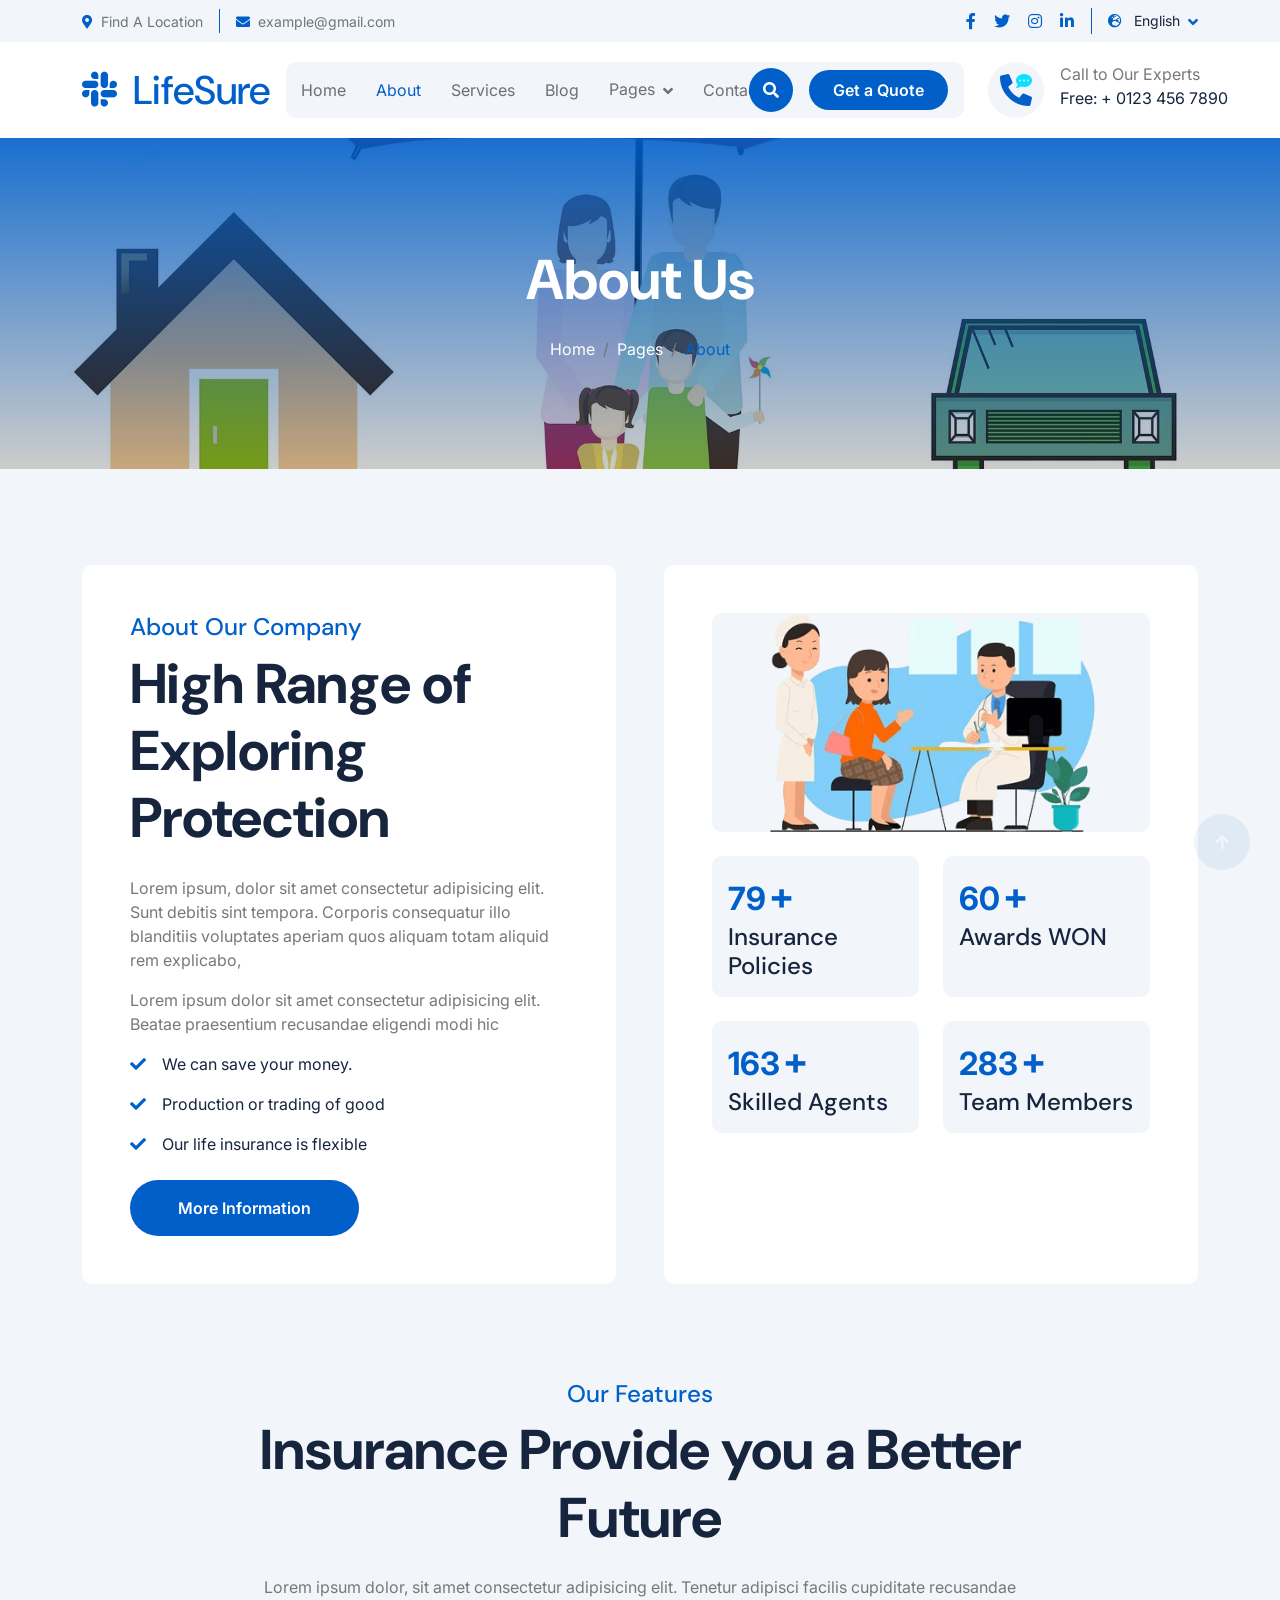
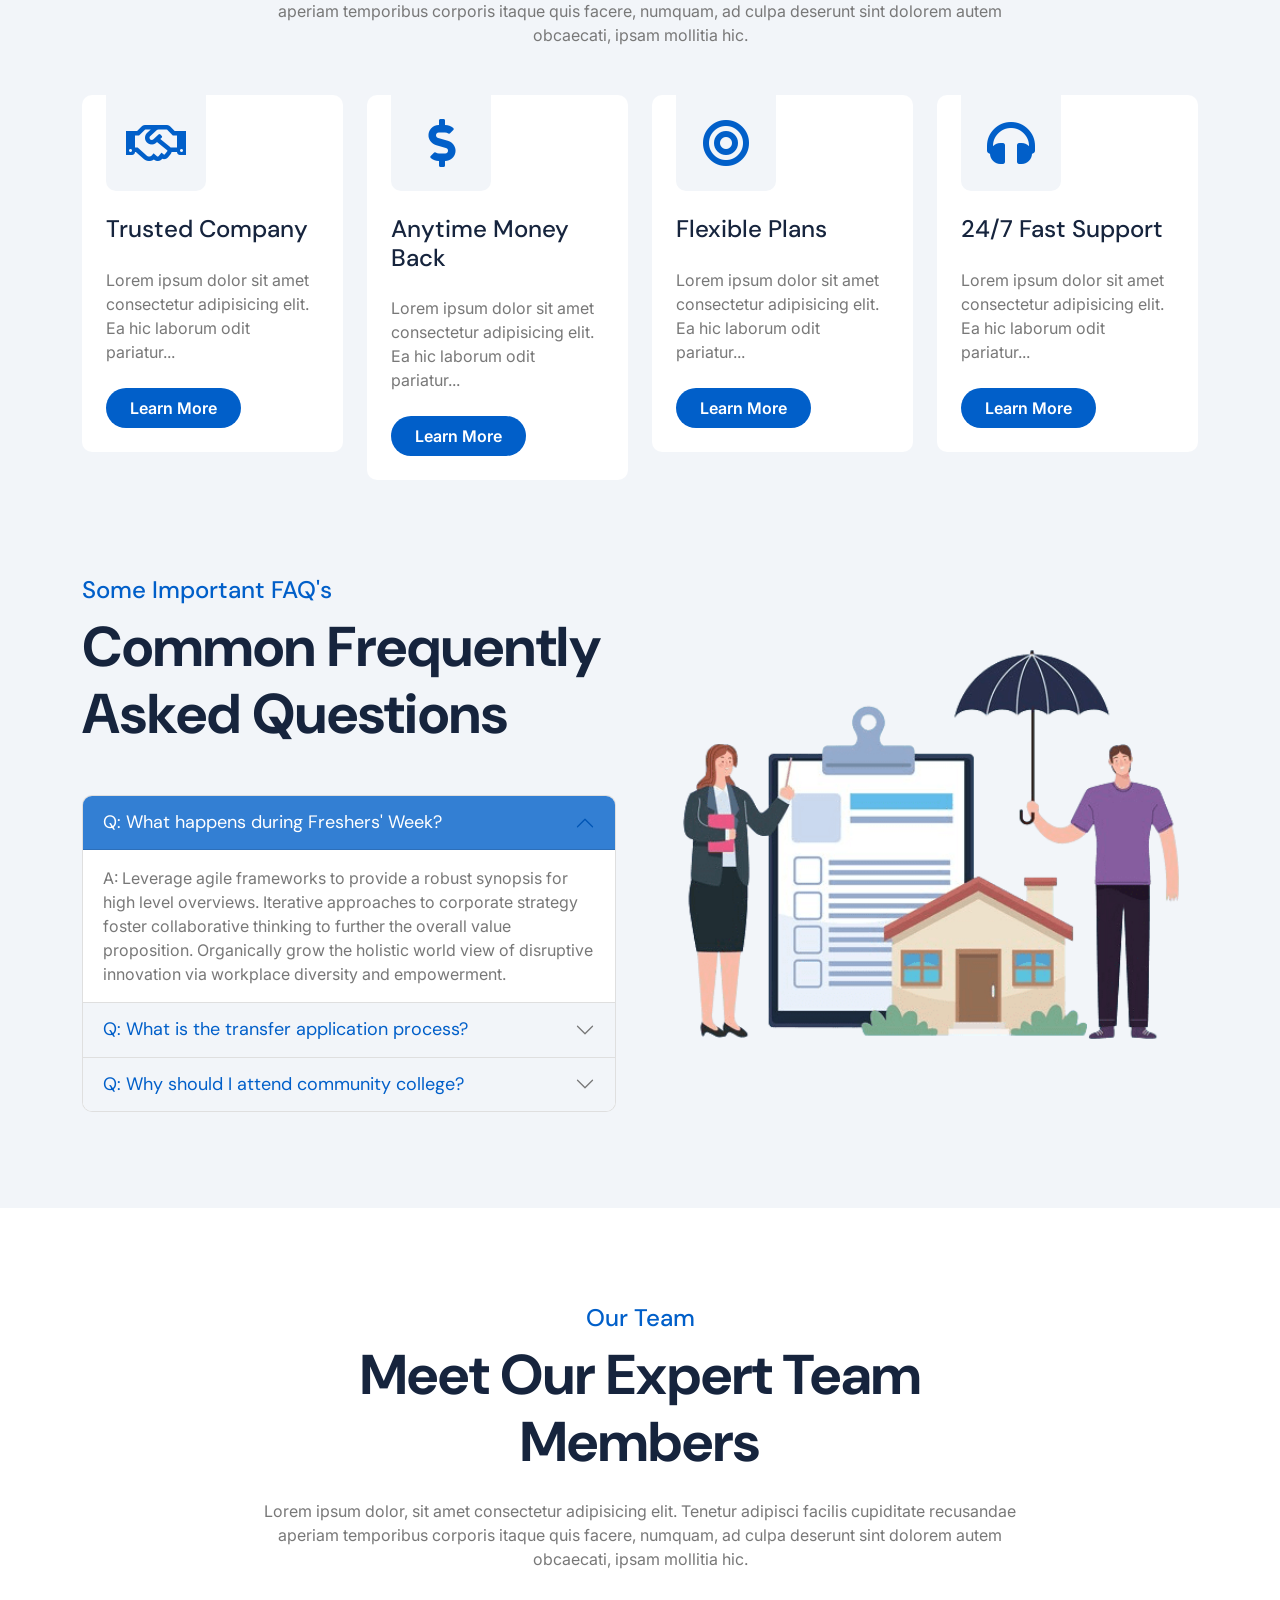
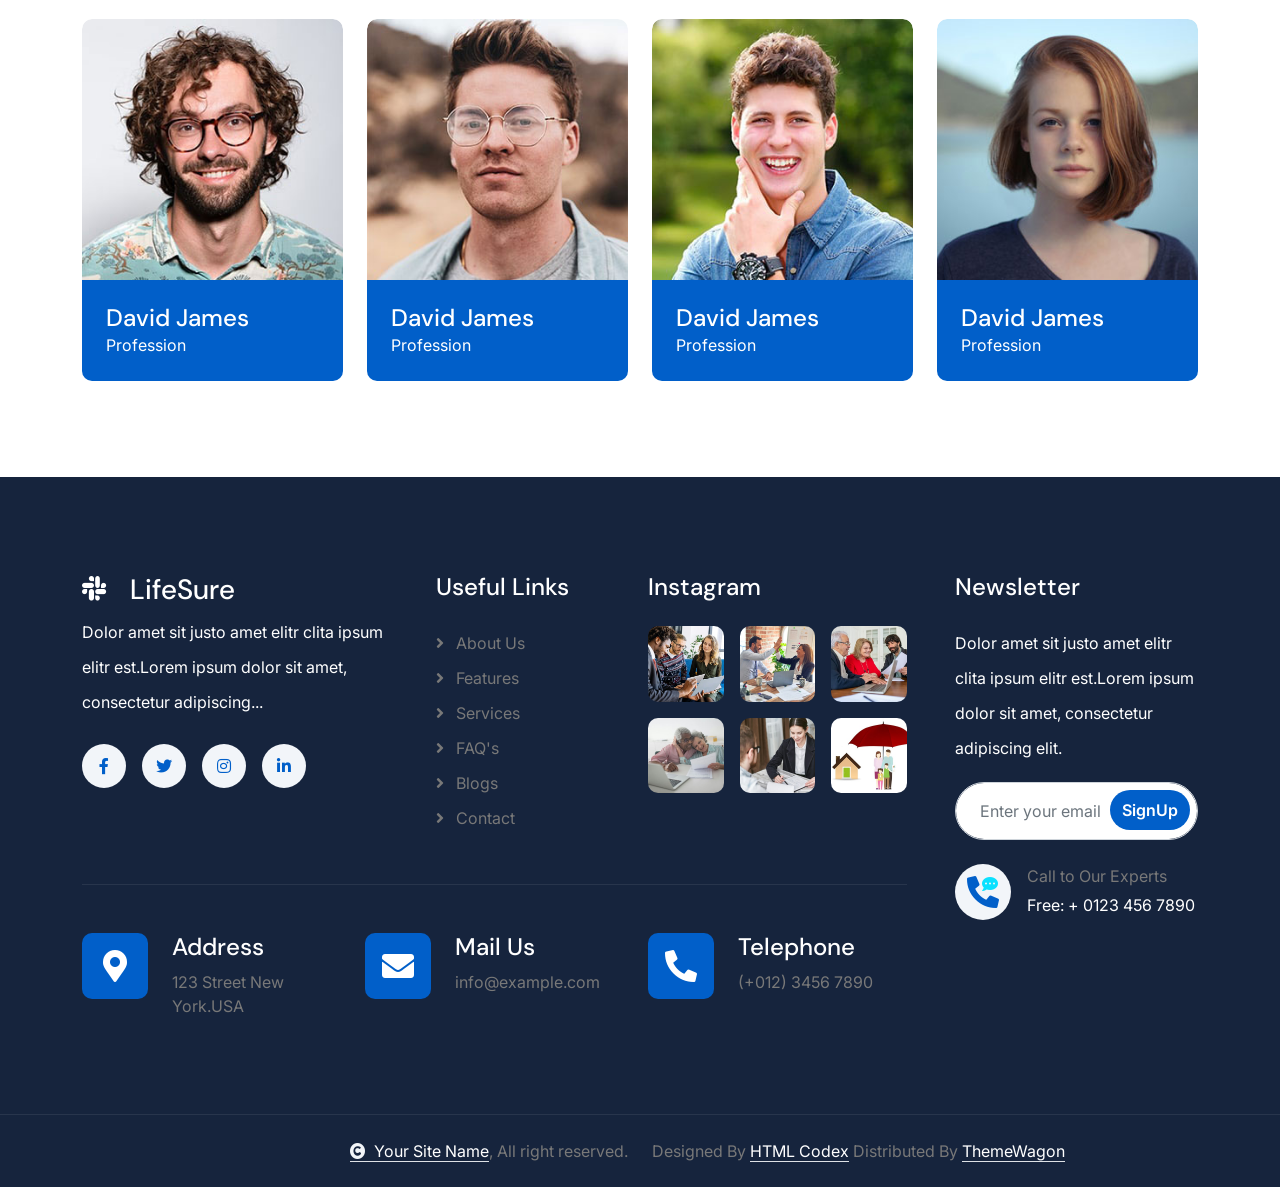
<file: Project7DayAndNight/LifeSure-1.0.0/about.html>
<!DOCTYPE html>
<html lang="en">

    <head>
        <meta charset="utf-8">
        <title>LifeSure - Life Insurance Website Template</title>
        <meta content="width=device-width, initial-scale=1.0" name="viewport">
        <meta content="" name="keywords">
        <meta content="" name="description">

        <!-- Google Web Fonts -->
        <link rel="preconnect" href="https://fonts.googleapis.com">
        <link rel="preconnect" href="https://fonts.gstatic.com" crossorigin>
        <link href="https://fonts.googleapis.com/css2?family=DM+Sans:ital,opsz,wght@0,9..40,100..1000;1,9..40,100..1000&family=Inter:slnt,wght@-10..0,100..900&display=swap" rel="stylesheet">

        <!-- Icon Font Stylesheet -->
        <link rel="stylesheet" href="https://use.fontawesome.com/releases/v5.15.4/css/all.css"/>
        <link href="https://cdn.jsdelivr.net/npm/bootstrap-icons@1.4.1/font/bootstrap-icons.css" rel="stylesheet">

        <!-- Libraries Stylesheet -->
        <link rel="stylesheet" href="lib/animate/animate.min.css"/>
        <link href="lib/lightbox/css/lightbox.min.css" rel="stylesheet">
        <link href="lib/owlcarousel/assets/owl.carousel.min.css" rel="stylesheet">


        <!-- Customized Bootstrap Stylesheet -->
        <link href="css/bootstrap.min.css" rel="stylesheet">

        <!-- Template Stylesheet -->
        <link href="css/style.css" rel="stylesheet">
    </head>

    <body>

        <!-- Spinner Start -->
        <div id="spinner" class="show bg-white position-fixed translate-middle w-100 vh-100 top-50 start-50 d-flex align-items-center justify-content-center">
            <div class="spinner-border text-primary" style="width: 3rem; height: 3rem;" role="status">
                <span class="sr-only">Loading...</span>
            </div>
        </div>
        <!-- Spinner End -->

        <!-- Topbar Start -->
        <div class="container-fluid topbar px-0 px-lg-4 bg-light py-2 d-none d-lg-block">
            <div class="container">
                <div class="row gx-0 align-items-center">
                    <div class="col-lg-8 text-center text-lg-start mb-lg-0">
                        <div class="d-flex flex-wrap">
                            <div class="border-end border-primary pe-3">
                                <a href="#" class="text-muted small"><i class="fas fa-map-marker-alt text-primary me-2"></i>Find A Location</a>
                            </div>
                            <div class="ps-3">
                                <a href="mailto:example@gmail.com" class="text-muted small"><i class="fas fa-envelope text-primary me-2"></i>example@gmail.com</a>
                            </div>
                        </div>
                    </div>
                    <div class="col-lg-4 text-center text-lg-end">
                        <div class="d-flex justify-content-end">
                            <div class="d-flex border-end border-primary pe-3">
                                <a class="btn p-0 text-primary me-3" href="#"><i class="fab fa-facebook-f"></i></a>
                                <a class="btn p-0 text-primary me-3" href="#"><i class="fab fa-twitter"></i></a>
                                <a class="btn p-0 text-primary me-3" href="#"><i class="fab fa-instagram"></i></a>
                                <a class="btn p-0 text-primary me-0" href="#"><i class="fab fa-linkedin-in"></i></a>
                            </div>
                            <div class="dropdown ms-3">
                                <a href="#" class="dropdown-toggle text-dark" data-bs-toggle="dropdown"><small><i class="fas fa-globe-europe text-primary me-2"></i> English</small></a>
                                <div class="dropdown-menu rounded">
                                    <a href="#" class="dropdown-item">English</a>
                                    <a href="#" class="dropdown-item">Bangla</a>
                                    <a href="#" class="dropdown-item">French</a>
                                    <a href="#" class="dropdown-item">Spanish</a>
                                    <a href="#" class="dropdown-item">Arabic</a>
                                </div>
                            </div>
                        </div>
                    </div>
                </div>
            </div>
        </div>
        <!-- Topbar End -->

        <!-- Navbar & Hero Start -->
        <div class="container-fluid nav-bar px-0 px-lg-4 py-lg-0">
            <div class="container">
                <nav class="navbar navbar-expand-lg navbar-light"> 
                    <a href="#" class="navbar-brand p-0">
                        <h1 class="text-primary mb-0"><i class="fab fa-slack me-2"></i> LifeSure</h1>
                        <!-- <img src="img/logo.png" alt="Logo"> -->
                    </a>
                    <button class="navbar-toggler" type="button" data-bs-toggle="collapse" data-bs-target="#navbarCollapse">
                        <span class="fa fa-bars"></span>
                    </button>
                    <div class="collapse navbar-collapse" id="navbarCollapse">
                        <div class="navbar-nav mx-0 mx-lg-auto">
                            <a href="index.html" class="nav-item nav-link">Home</a>
                            <a href="about.html" class="nav-item nav-link active">About</a>
                            <a href="service.html" class="nav-item nav-link">Services</a>
                            <a href="blog.html" class="nav-item nav-link">Blog</a>
                            <div class="nav-item dropdown">
                                <a href="#" class="nav-link" data-bs-toggle="dropdown">
                                    <span class="dropdown-toggle">Pages</span>
                                </a>
                                <div class="dropdown-menu">
                                    <a href="feature.html" class="dropdown-item">Our Features</a>
                                    <a href="team.html" class="dropdown-item">Our team</a>
                                    <a href="testimonial.html" class="dropdown-item">Testimonial</a>
                                    <a href="FAQ.html" class="dropdown-item">FAQs</a>
                                    <a href="404.html" class="dropdown-item">404 Page</a>
                                </div>
                            </div>
                            <a href="contact.html" class="nav-item nav-link">Contact</a>
                            <div class="nav-btn px-3">
                                <button class="btn-search btn btn-primary btn-md-square rounded-circle flex-shrink-0" data-bs-toggle="modal" data-bs-target="#searchModal"><i class="fas fa-search"></i></button>
                                <a href="#" class="btn btn-primary rounded-pill py-2 px-4 ms-3 flex-shrink-0"> Get a Quote</a>
                            </div>
                        </div>
                    </div>
                    <div class="d-none d-xl-flex flex-shrink-0 ps-4">
                        <a href="#" class="btn btn-light btn-lg-square rounded-circle position-relative wow tada" data-wow-delay=".9s">
                            <i class="fa fa-phone-alt fa-2x"></i>
                            <div class="position-absolute" style="top: 7px; right: 12px;">
                                <span><i class="fa fa-comment-dots text-secondary"></i></span>
                            </div>
                        </a>
                        <div class="d-flex flex-column ms-3">
                            <span>Call to Our Experts</span>
                            <a href="tel:+ 0123 456 7890"><span class="text-dark">Free: + 0123 456 7890</span></a>
                        </div>
                    </div>
                </nav>
            </div>
        </div>
        <!-- Navbar & Hero End -->

        <!-- Modal Search Start -->
        <div class="modal fade" id="searchModal" tabindex="-1" aria-labelledby="exampleModalLabel" aria-hidden="true">
            <div class="modal-dialog modal-fullscreen">
                <div class="modal-content rounded-0">
                    <div class="modal-header">
                        <h5 class="modal-title" id="exampleModalLabel">Search by keyword</h5>
                        <button type="button" class="btn-close" data-bs-dismiss="modal" aria-label="Close"></button>
                    </div>
                    <div class="modal-body d-flex align-items-center bg-primary">
                        <div class="input-group w-75 mx-auto d-flex">
                            <input type="search" class="form-control p-3" placeholder="keywords" aria-describedby="search-icon-1">
                            <span id="search-icon-1" class="btn bg-light border nput-group-text p-3"><i class="fa fa-search"></i></span>
                        </div>
                    </div>
                </div>
            </div>
        </div>
        <!-- Modal Search End -->


        <!-- Header Start -->
        <div class="container-fluid bg-breadcrumb">
            <div class="container text-center py-5" style="max-width: 900px;">
                <h4 class="text-white display-4 mb-4 wow fadeInDown" data-wow-delay="0.1s">About Us</h4>
                <ol class="breadcrumb d-flex justify-content-center mb-0 wow fadeInDown" data-wow-delay="0.3s">
                    <li class="breadcrumb-item"><a href="index.html">Home</a></li>
                    <li class="breadcrumb-item"><a href="#">Pages</a></li>
                    <li class="breadcrumb-item active text-primary">About</li>
                </ol>    
            </div>
        </div>
        <!-- Header End -->


        <!-- About Start -->
        <div class="container-fluid bg-light about py-5">
            <div class="container py-5">
                <div class="row g-5">
                    <div class="col-xl-6 wow fadeInLeft" data-wow-delay="0.2s">
                        <div class="about-item-content bg-white rounded p-5 h-100">
                            <h4 class="text-primary">About Our Company</h4>
                            <h1 class="display-4 mb-4">High Range of Exploring Protection</h1>
                            <p>Lorem ipsum, dolor sit amet consectetur adipisicing elit. Sunt debitis sint tempora. Corporis consequatur illo blanditiis voluptates aperiam quos aliquam totam aliquid rem explicabo,
                            </p>
                            <p>Lorem ipsum dolor sit amet consectetur adipisicing elit. Beatae praesentium recusandae eligendi modi hic
                            </p>
                            <p class="text-dark"><i class="fa fa-check text-primary me-3"></i>We can save your money.</p>
                            <p class="text-dark"><i class="fa fa-check text-primary me-3"></i>Production or trading of good</p>
                            <p class="text-dark mb-4"><i class="fa fa-check text-primary me-3"></i>Our life insurance is flexible</p>
                            <a class="btn btn-primary rounded-pill py-3 px-5" href="#">More Information</a>
                        </div>
                    </div>
                    <div class="col-xl-6 wow fadeInRight" data-wow-delay="0.2s">
                        <div class="bg-white rounded p-5 h-100">
                            <div class="row g-4 justify-content-center">
                                <div class="col-12">
                                    <div class="rounded bg-light">
                                        <img src="img/about-1.png" class="img-fluid rounded w-100" alt="">
                                    </div>
                                </div>
                                <div class="col-sm-6">
                                    <div class="counter-item bg-light rounded p-3 h-100">
                                        <div class="counter-counting">
                                            <span class="text-primary fs-2 fw-bold" data-toggle="counter-up">129</span>
                                            <span class="h1 fw-bold text-primary">+</span>
                                        </div>
                                        <h4 class="mb-0 text-dark">Insurance Policies</h4>
                                    </div>
                                </div>
                                <div class="col-sm-6">
                                    <div class="counter-item bg-light rounded p-3 h-100">
                                        <div class="counter-counting">
                                            <span class="text-primary fs-2 fw-bold" data-toggle="counter-up">99</span>
                                            <span class="h1 fw-bold text-primary">+</span>
                                        </div>
                                        <h4 class="mb-0 text-dark">Awards WON</h4>
                                    </div>
                                </div>
                                <div class="col-sm-6">
                                    <div class="counter-item bg-light rounded p-3 h-100">
                                        <div class="counter-counting">
                                            <span class="text-primary fs-2 fw-bold" data-toggle="counter-up">556</span>
                                            <span class="h1 fw-bold text-primary">+</span>
                                        </div>
                                        <h4 class="mb-0 text-dark">Skilled Agents</h4>
                                    </div>
                                </div>
                                <div class="col-sm-6">
                                    <div class="counter-item bg-light rounded p-3 h-100">
                                        <div class="counter-counting">
                                            <span class="text-primary fs-2 fw-bold" data-toggle="counter-up">967</span>
                                            <span class="h1 fw-bold text-primary">+</span>
                                        </div>
                                        <h4 class="mb-0 text-dark">Team Members</h4>
                                    </div>
                                </div>
                            </div>
                        </div>
                    </div>
                </div>
            </div>
        </div>
        <!-- About End -->


        <!-- Feature Start -->
        <div class="container-fluid feature bg-light pb-5">
            <div class="container pb-5">
                <div class="text-center mx-auto pb-5 wow fadeInUp" data-wow-delay="0.2s" style="max-width: 800px;">
                    <h4 class="text-primary">Our Features</h4>
                    <h1 class="display-4 mb-4">Insurance Provide you a Better Future</h1>
                    <p class="mb-0">Lorem ipsum dolor, sit amet consectetur adipisicing elit. Tenetur adipisci facilis cupiditate recusandae aperiam temporibus corporis itaque quis facere, numquam, ad culpa deserunt sint dolorem autem obcaecati, ipsam mollitia hic.
                    </p>
                </div>
                <div class="row g-4">
                    <div class="col-md-6 col-lg-6 col-xl-3 wow fadeInUp" data-wow-delay="0.2s">
                        <div class="feature-item p-4 pt-0">
                            <div class="feature-icon p-4 mb-4">
                                <i class="far fa-handshake fa-3x"></i>
                            </div>
                            <h4 class="mb-4">Trusted Company</h4>
                            <p class="mb-4">Lorem ipsum dolor sit amet consectetur adipisicing elit. Ea hic laborum odit pariatur...
                            </p>
                            <a class="btn btn-primary rounded-pill py-2 px-4" href="#">Learn More</a>
                        </div>
                    </div>
                    <div class="col-md-6 col-lg-6 col-xl-3 wow fadeInUp" data-wow-delay="0.4s">
                        <div class="feature-item p-4 pt-0">
                            <div class="feature-icon p-4 mb-4">
                                <i class="fa fa-dollar-sign fa-3x"></i>
                            </div>
                            <h4 class="mb-4">Anytime Money Back</h4>
                            <p class="mb-4">Lorem ipsum dolor sit amet consectetur adipisicing elit. Ea hic laborum odit pariatur...
                            </p>
                            <a class="btn btn-primary rounded-pill py-2 px-4" href="#">Learn More</a>
                        </div>
                    </div>
                    <div class="col-md-6 col-lg-6 col-xl-3 wow fadeInUp" data-wow-delay="0.6s">
                        <div class="feature-item p-4 pt-0">
                            <div class="feature-icon p-4 mb-4">
                                <i class="fa fa-bullseye fa-3x"></i>
                            </div>
                            <h4 class="mb-4">Flexible Plans</h4>
                            <p class="mb-4">Lorem ipsum dolor sit amet consectetur adipisicing elit. Ea hic laborum odit pariatur...
                            </p>
                            <a class="btn btn-primary rounded-pill py-2 px-4" href="#">Learn More</a>
                        </div>
                    </div>
                    <div class="col-md-6 col-lg-6 col-xl-3 wow fadeInUp" data-wow-delay="0.8s">
                        <div class="feature-item p-4 pt-0">
                            <div class="feature-icon p-4 mb-4">
                                <i class="fa fa-headphones fa-3x"></i>
                            </div>
                            <h4 class="mb-4">24/7 Fast Support</h4>
                            <p class="mb-4">Lorem ipsum dolor sit amet consectetur adipisicing elit. Ea hic laborum odit pariatur...
                            </p>
                            <a class="btn btn-primary rounded-pill py-2 px-4" href="#">Learn More</a>
                        </div>
                    </div>
                </div>
            </div>
        </div>
        <!-- Feature End -->

        <!-- FAQs Start -->
        <div class="container-fluid faq-section bg-light pb-5">
            <div class="container pb-5">
                <div class="row g-5 align-items-center">
                    <div class="col-xl-6 wow fadeInLeft" data-wow-delay="0.2s">
                        <div class="h-100">
                            <div class="mb-5">
                                <h4 class="text-primary">Some Important FAQ's</h4>
                                <h1 class="display-4 mb-0">Common Frequently Asked Questions</h1>
                            </div>
                            <div class="accordion" id="accordionExample">
                                <div class="accordion-item">
                                    <h2 class="accordion-header" id="headingOne">
                                        <button class="accordion-button border-0" type="button" data-bs-toggle="collapse" data-bs-target="#collapseOne" aria-expanded="true" aria-controls="collapseOne">
                                            Q: What happens during Freshers' Week?
                                        </button>
                                    </h2>
                                    <div id="collapseOne" class="accordion-collapse collapse show active" aria-labelledby="headingOne" data-bs-parent="#accordionExample">
                                        <div class="accordion-body rounded">
                                            A: Leverage agile frameworks to provide a robust synopsis for high level overviews. Iterative approaches to corporate strategy foster collaborative thinking to further the overall value proposition. Organically grow the holistic world view of disruptive innovation via workplace diversity and empowerment.
                                        </div>
                                    </div>
                                </div>
                                <div class="accordion-item">
                                    <h2 class="accordion-header" id="headingTwo">
                                        <button class="accordion-button collapsed" type="button" data-bs-toggle="collapse" data-bs-target="#collapseTwo" aria-expanded="false" aria-controls="collapseTwo">
                                            Q: What is the transfer application process?
                                        </button>
                                    </h2>
                                    <div id="collapseTwo" class="accordion-collapse collapse" aria-labelledby="headingTwo" data-bs-parent="#accordionExample">
                                        <div class="accordion-body">
                                            A: Leverage agile frameworks to provide a robust synopsis for high level overviews. Iterative approaches to corporate strategy foster collaborative thinking to further the overall value proposition. Organically grow the holistic world view of disruptive innovation via workplace diversity and empowerment.
                                        </div>
                                    </div>
                                </div>
                                <div class="accordion-item">
                                    <h2 class="accordion-header" id="headingThree">
                                        <button class="accordion-button collapsed" type="button" data-bs-toggle="collapse" data-bs-target="#collapseThree" aria-expanded="false" aria-controls="collapseThree">
                                            Q: Why should I attend community college?
                                        </button>
                                    </h2>
                                    <div id="collapseThree" class="accordion-collapse collapse" aria-labelledby="headingThree" data-bs-parent="#accordionExample">
                                        <div class="accordion-body">
                                            A: Leverage agile frameworks to provide a robust synopsis for high level overviews. Iterative approaches to corporate strategy foster collaborative thinking to further the overall value proposition. Organically grow the holistic world view of disruptive innovation via workplace diversity and empowerment.
                                        </div>
                                    </div>
                                </div>
                            </div>
                        </div>
                    </div>
                    <div class="col-xl-6 wow fadeInRight" data-wow-delay="0.4s">
                        <img src="img/carousel-2.png" class="img-fluid w-100" alt="">
                    </div>
                </div>
            </div>
        </div>
        <!-- FAQs End -->


        <!-- Team Start -->
        <div class="container-fluid team py-5">
            <div class="container py-5">
                <div class="text-center mx-auto pb-5 wow fadeInUp" data-wow-delay="0.2s" style="max-width: 800px;">
                    <h4 class="text-primary">Our Team</h4>
                    <h1 class="display-4 mb-4">Meet Our Expert Team Members</h1>
                    <p class="mb-0">Lorem ipsum dolor, sit amet consectetur adipisicing elit. Tenetur adipisci facilis cupiditate recusandae aperiam temporibus corporis itaque quis facere, numquam, ad culpa deserunt sint dolorem autem obcaecati, ipsam mollitia hic.
                    </p>
                </div>
                <div class="row g-4">
                    <div class="col-md-6 col-lg-6 col-xl-3 wow fadeInUp" data-wow-delay="0.2s">
                        <div class="team-item">
                            <div class="team-img">
                                <img src="img/team-1.jpg" class="img-fluid rounded-top w-100" alt="">
                                <div class="team-icon">
                                    <a class="btn btn-primary btn-sm-square rounded-pill mb-2" href=""><i class="fab fa-facebook-f"></i></a>
                                    <a class="btn btn-primary btn-sm-square rounded-pill mb-2" href=""><i class="fab fa-twitter"></i></a>
                                    <a class="btn btn-primary btn-sm-square rounded-pill mb-2" href=""><i class="fab fa-linkedin-in"></i></a>
                                    <a class="btn btn-primary btn-sm-square rounded-pill mb-0" href=""><i class="fab fa-instagram"></i></a>
                                </div>
                            </div>
                            <div class="team-title p-4">
                                <h4 class="mb-0">David James</h4>
                                <p class="mb-0">Profession</p>
                            </div>
                        </div>
                    </div>
                    <div class="col-md-6 col-lg-6 col-xl-3 wow fadeInUp" data-wow-delay="0.4s">
                        <div class="team-item">
                            <div class="team-img">
                                <img src="img/team-2.jpg" class="img-fluid rounded-top w-100" alt="">
                                <div class="team-icon">
                                    <a class="btn btn-primary btn-sm-square rounded-pill mb-2" href=""><i class="fab fa-facebook-f"></i></a>
                                    <a class="btn btn-primary btn-sm-square rounded-pill mb-2" href=""><i class="fab fa-twitter"></i></a>
                                    <a class="btn btn-primary btn-sm-square rounded-pill mb-2" href=""><i class="fab fa-linkedin-in"></i></a>
                                    <a class="btn btn-primary btn-sm-square rounded-pill mb-0" href=""><i class="fab fa-instagram"></i></a>
                                </div>
                            </div>
                            <div class="team-title p-4">
                                <h4 class="mb-0">David James</h4>
                                <p class="mb-0">Profession</p>
                            </div>
                        </div>
                    </div>
                    <div class="col-md-6 col-lg-6 col-xl-3 wow fadeInUp" data-wow-delay="0.6s">
                        <div class="team-item">
                            <div class="team-img">
                                <img src="img/team-3.jpg" class="img-fluid rounded-top w-100" alt="">
                                <div class="team-icon">
                                    <a class="btn btn-primary btn-sm-square rounded-pill mb-2" href=""><i class="fab fa-facebook-f"></i></a>
                                    <a class="btn btn-primary btn-sm-square rounded-pill mb-2" href=""><i class="fab fa-twitter"></i></a>
                                    <a class="btn btn-primary btn-sm-square rounded-pill mb-2" href=""><i class="fab fa-linkedin-in"></i></a>
                                    <a class="btn btn-primary btn-sm-square rounded-pill mb-0" href=""><i class="fab fa-instagram"></i></a>
                                </div>
                            </div>
                            <div class="team-title p-4">
                                <h4 class="mb-0">David James</h4>
                                <p class="mb-0">Profession</p>
                            </div>
                        </div>
                    </div>
                    <div class="col-md-6 col-lg-6 col-xl-3 wow fadeInUp" data-wow-delay="0.8s">
                        <div class="team-item">
                            <div class="team-img">
                                <img src="img/team-4.jpg" class="img-fluid rounded-top w-100" alt="">
                                <div class="team-icon">
                                    <a class="btn btn-primary btn-sm-square rounded-pill mb-2" href=""><i class="fab fa-facebook-f"></i></a>
                                    <a class="btn btn-primary btn-sm-square rounded-pill mb-2" href=""><i class="fab fa-twitter"></i></a>
                                    <a class="btn btn-primary btn-sm-square rounded-pill mb-2" href=""><i class="fab fa-linkedin-in"></i></a>
                                    <a class="btn btn-primary btn-sm-square rounded-pill mb-0" href=""><i class="fab fa-instagram"></i></a>
                                </div>
                            </div>
                            <div class="team-title p-4">
                                <h4 class="mb-0">David James</h4>
                                <p class="mb-0">Profession</p>
                            </div>
                        </div>
                    </div>
                </div>
            </div>
        </div>
        <!-- Team End -->


        <!-- Footer Start -->
        <div class="container-fluid footer py-5 wow fadeIn" data-wow-delay="0.2s">
            <div class="container py-5">
                <div class="row g-5">
                    <div class="col-xl-9">
                        <div class="mb-5">
                            <div class="row g-4">
                                <div class="col-md-6 col-lg-6 col-xl-5">
                                    <div class="footer-item">
                                        <a href="index.html" class="p-0">
                                            <h3 class="text-white"><i class="fab fa-slack me-3"></i> LifeSure</h3>
                                            <!-- <img src="img/logo.png" alt="Logo"> -->
                                        </a>
                                        <p class="text-white mb-4">Dolor amet sit justo amet elitr clita ipsum elitr est.Lorem ipsum dolor sit amet, consectetur adipiscing...</p>
                                        <div class="footer-btn d-flex">
                                            <a class="btn btn-md-square rounded-circle me-3" href="#"><i class="fab fa-facebook-f"></i></a>
                                            <a class="btn btn-md-square rounded-circle me-3" href="#"><i class="fab fa-twitter"></i></a>
                                            <a class="btn btn-md-square rounded-circle me-3" href="#"><i class="fab fa-instagram"></i></a>
                                            <a class="btn btn-md-square rounded-circle me-0" href="#"><i class="fab fa-linkedin-in"></i></a>
                                        </div>
                                    </div>
                                </div>
                                <div class="col-md-6 col-lg-6 col-xl-3">
                                    <div class="footer-item">
                                        <h4 class="text-white mb-4">Useful Links</h4>
                                        <a href="#"><i class="fas fa-angle-right me-2"></i> About Us</a>
                                        <a href="#"><i class="fas fa-angle-right me-2"></i> Features</a>
                                        <a href="#"><i class="fas fa-angle-right me-2"></i> Services</a>
                                        <a href="#"><i class="fas fa-angle-right me-2"></i> FAQ's</a>
                                        <a href="#"><i class="fas fa-angle-right me-2"></i> Blogs</a>
                                        <a href="#"><i class="fas fa-angle-right me-2"></i> Contact</a>
                                    </div>
                                </div>
                                <div class="col-md-6 col-lg-6 col-xl-4">
                                    <div class="footer-item">
                                        <h4 class="mb-4 text-white">Instagram</h4>
                                        <div class="row g-3">
                                            <div class="col-4">
                                                <div class="footer-instagram rounded">
                                                    <img src="img/instagram-footer-1.jpg" class="img-fluid w-100" alt="">
                                                    <div class="footer-search-icon">
                                                        <a href="img/instagram-footer-1.jpg" data-lightbox="footerInstagram-1" class="my-auto"><i class="fas fa-link text-white"></i></a>
                                                    </div>
                                                </div>
                                           </div>
                                           <div class="col-4">
                                                <div class="footer-instagram rounded">
                                                    <img src="img/instagram-footer-2.jpg" class="img-fluid w-100" alt="">
                                                    <div class="footer-search-icon">
                                                        <a href="img/instagram-footer-2.jpg" data-lightbox="footerInstagram-2" class="my-auto"><i class="fas fa-link text-white"></i></a>
                                                    </div>
                                                </div>
                                           </div>
                                            <div class="col-4">
                                                <div class="footer-instagram rounded">
                                                    <img src="img/instagram-footer-3.jpg" class="img-fluid w-100" alt="">
                                                    <div class="footer-search-icon">
                                                        <a href="img/instagram-footer-3.jpg" data-lightbox="footerInstagram-3" class="my-auto"><i class="fas fa-link text-white"></i></a>
                                                    </div>
                                                </div>
                                           </div>
                                            <div class="col-4">
                                                <div class="footer-instagram rounded">
                                                    <img src="img/instagram-footer-4.jpg" class="img-fluid w-100" alt="">
                                                    <div class="footer-search-icon">
                                                        <a href="img/instagram-footer-4.jpg" data-lightbox="footerInstagram-4" class="my-auto"><i class="fas fa-link text-white"></i></a>
                                                    </div>
                                                </div>
                                           </div>
                                            <div class="col-4">
                                                <div class="footer-instagram rounded">
                                                    <img src="img/instagram-footer-5.jpg" class="img-fluid w-100" alt="">
                                                    <div class="footer-search-icon">
                                                        <a href="img/instagram-footer-5.jpg" data-lightbox="footerInstagram-5" class="my-auto"><i class="fas fa-link text-white"></i></a>
                                                    </div>
                                                </div>
                                           </div>
                                           <div class="col-4">
                                                <div class="footer-instagram rounded">
                                                    <img src="img/instagram-footer-6.jpg" class="img-fluid w-100" alt="">
                                                    <div class="footer-search-icon">
                                                        <a href="img/instagram-footer-6.jpg" data-lightbox="footerInstagram-6" class="my-auto"><i class="fas fa-link text-white"></i></a>
                                                    </div>
                                                </div>
                                            </div>
                                        </div>
                                    </div>
                                </div>
                            </div>
                        </div>
                        <div class="pt-5" style="border-top: 1px solid rgba(255, 255, 255, 0.08);">
                            <div class="row g-0">
                                <div class="col-12">
                                    <div class="row g-4">
                                        <div class="col-lg-6 col-xl-4">
                                            <div class="d-flex">
                                                <div class="btn-xl-square bg-primary text-white rounded p-4 me-4">
                                                    <i class="fas fa-map-marker-alt fa-2x"></i>
                                                </div>
                                                <div>
                                                    <h4 class="text-white">Address</h4>
                                                    <p class="mb-0">123 Street New York.USA</p>
                                                </div>
                                            </div>
                                        </div>
                                        <div class="col-lg-6 col-xl-4">
                                            <div class="d-flex">
                                                <div class="btn-xl-square bg-primary text-white rounded p-4 me-4">
                                                    <i class="fas fa-envelope fa-2x"></i>
                                                </div>
                                                <div>
                                                    <h4 class="text-white">Mail Us</h4>
                                                    <p class="mb-0">info@example.com</p>
                                                </div>
                                            </div>
                                        </div>
                                        <div class="col-lg-6 col-xl-4">
                                            <div class="d-flex">
                                                <div class="btn-xl-square bg-primary text-white rounded p-4 me-4">
                                                    <i class="fa fa-phone-alt fa-2x"></i>
                                                </div>
                                                <div>
                                                    <h4 class="text-white">Telephone</h4>
                                                    <p class="mb-0">(+012) 3456 7890</p>
                                                </div>
                                            </div>
                                        </div>
                                    </div>
                                </div>
                            </div>
                        </div>
                    </div>
                    
                    <div class="col-xl-3">
                        <div class="footer-item">
                            <h4 class="text-white mb-4">Newsletter</h4>
                            <p class="text-white mb-3">Dolor amet sit justo amet elitr clita ipsum elitr est.Lorem ipsum dolor sit amet, consectetur adipiscing elit.</p>
                            <div class="position-relative rounded-pill mb-4">
                                <input class="form-control rounded-pill w-100 py-3 ps-4 pe-5" type="text" placeholder="Enter your email">
                                <button type="button" class="btn btn-primary rounded-pill position-absolute top-0 end-0 py-2 mt-2 me-2">SignUp</button>
                            </div>
                            <div class="d-flex flex-shrink-0">
                                <div class="footer-btn">
                                    <a href="#" class="btn btn-lg-square rounded-circle position-relative wow tada" data-wow-delay=".9s">
                                        <i class="fa fa-phone-alt fa-2x"></i>
                                        <div class="position-absolute" style="top: 2px; right: 12px;">
                                            <span><i class="fa fa-comment-dots text-secondary"></i></span>
                                        </div>
                                    </a>
                                </div>
                                <div class="d-flex flex-column ms-3 flex-shrink-0">
                                    <span>Call to Our Experts</span>
                                    <a href="tel:+ 0123 456 7890"><span class="text-white">Free: + 0123 456 7890</span></a>
                                </div>
                            </div>
                        </div>
                    </div>
                </div>
            </div>
        </div>
        <!-- Footer End -->
        
        <!-- Copyright Start -->
        <div class="container-fluid copyright py-4">
            <div class="container">
                <div class="row g-4 align-items-center">
                    <div class="col-md-6 text-center text-md-end mb-md-0">
                        <span class="text-body"><a href="#" class="border-bottom text-white"><i class="fas fa-copyright text-light me-2"></i>Your Site Name</a>, All right reserved.</span>
                    </div>
                    <div class="col-md-6 text-center text-md-start text-body">
                        <!--/*** This template is free as long as you keep the below author’s credit link/attribution link/backlink. ***/-->
                        <!--/*** If you'd like to use the template without the below author’s credit link/attribution link/backlink, ***/-->
                        <!--/*** you can purchase the Credit Removal License from "https://htmlcodex.com/credit-removal". ***/-->
                        Designed By <a class="border-bottom text-white" href="https://htmlcodex.com">HTML Codex</a> Distributed By <a class="border-bottom text-white" href="https://themewagon.com">ThemeWagon</a>
                    </div>
                </div>
            </div>
        </div>
        <!-- Copyright End -->


        <!-- Back to Top -->
        <a href="#" class="btn btn-primary btn-lg-square rounded-circle back-to-top"><i class="fa fa-arrow-up"></i></a>   

        
        <!-- JavaScript Libraries -->
        <script src="https://ajax.googleapis.com/ajax/libs/jquery/3.6.4/jquery.min.js"></script>
        <script src="https://cdn.jsdelivr.net/npm/bootstrap@5.0.0/dist/js/bootstrap.bundle.min.js"></script>
        <script src="lib/wow/wow.min.js"></script>
        <script src="lib/easing/easing.min.js"></script>
        <script src="lib/waypoints/waypoints.min.js"></script>
        <script src="lib/counterup/counterup.min.js"></script>
        <script src="lib/lightbox/js/lightbox.min.js"></script>
        <script src="lib/owlcarousel/owl.carousel.min.js"></script>
        

        <!-- Template Javascript -->
        <script src="js/main.js"></script>
    </body>

</html>
</file>
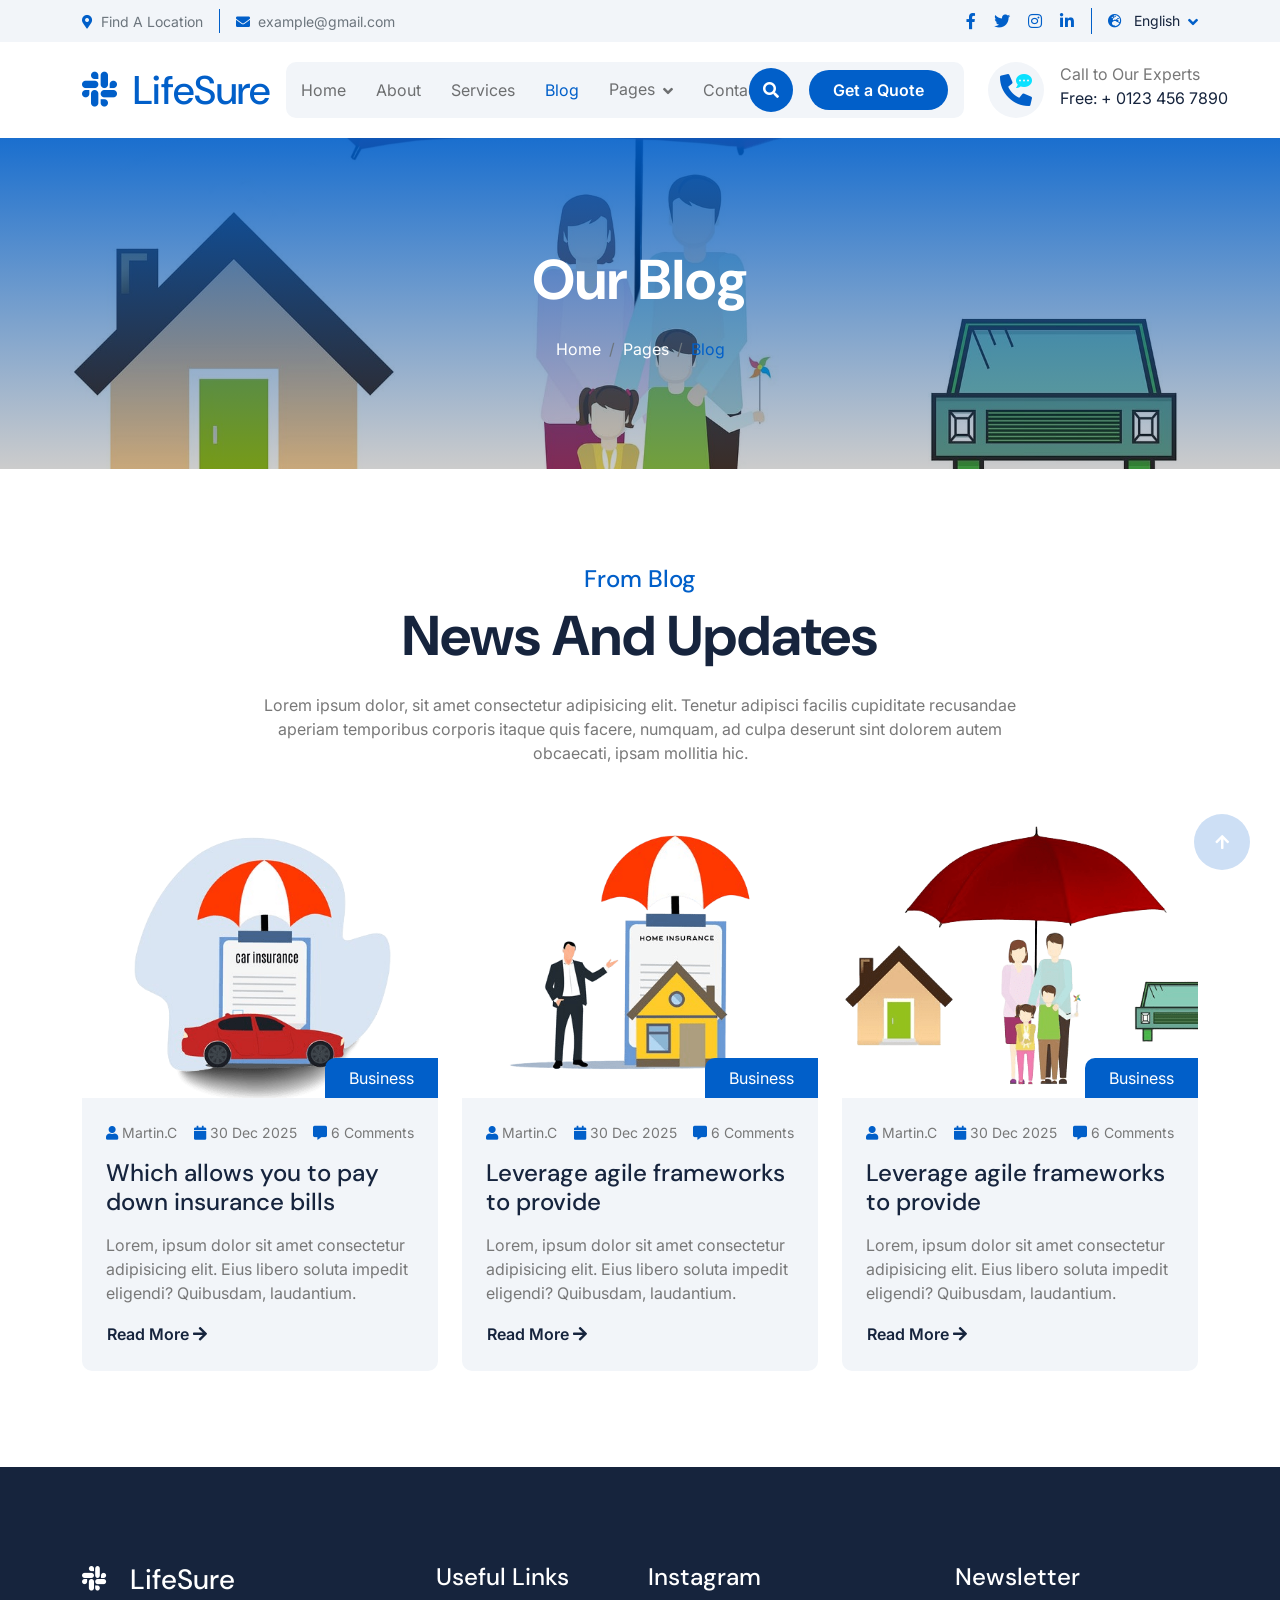
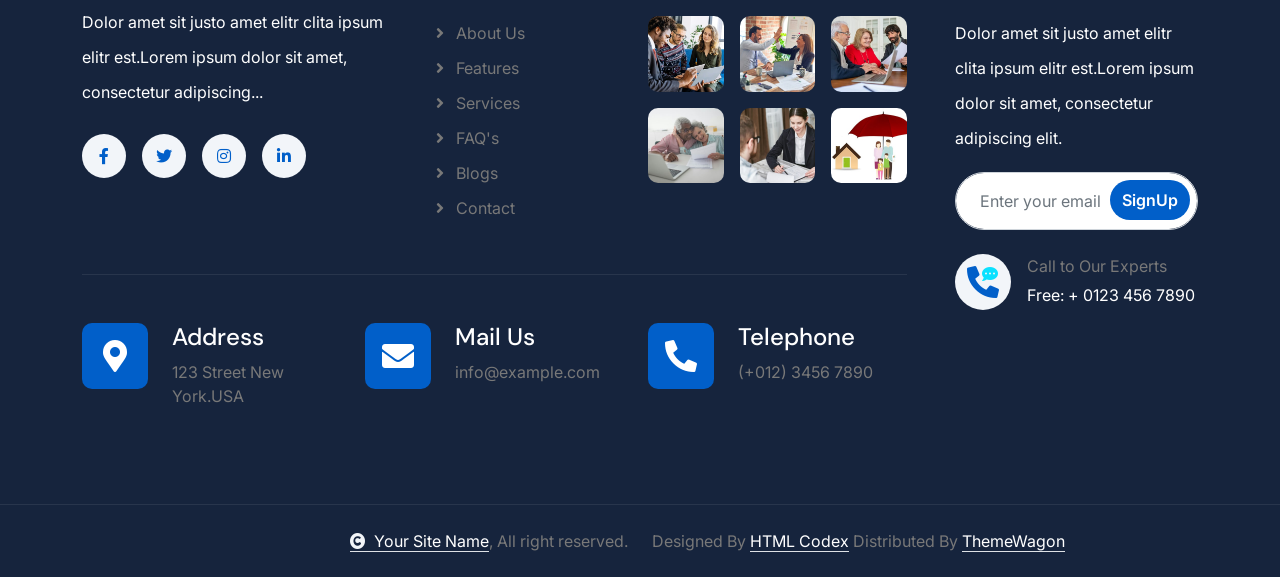
<file: Project7DayAndNight/LifeSure-1.0.0/blog.html>
<!DOCTYPE html>
<html lang="en">

    <head>
        <meta charset="utf-8">
        <title>LifeSure - Life Insurance Website Template</title>
        <meta content="width=device-width, initial-scale=1.0" name="viewport">
        <meta content="" name="keywords">
        <meta content="" name="description">

        <!-- Google Web Fonts -->
        <link rel="preconnect" href="https://fonts.googleapis.com">
        <link rel="preconnect" href="https://fonts.gstatic.com" crossorigin>
        <link href="https://fonts.googleapis.com/css2?family=DM+Sans:ital,opsz,wght@0,9..40,100..1000;1,9..40,100..1000&family=Inter:slnt,wght@-10..0,100..900&display=swap" rel="stylesheet">

        <!-- Icon Font Stylesheet -->
        <link rel="stylesheet" href="https://use.fontawesome.com/releases/v5.15.4/css/all.css"/>
        <link href="https://cdn.jsdelivr.net/npm/bootstrap-icons@1.4.1/font/bootstrap-icons.css" rel="stylesheet">

        <!-- Libraries Stylesheet -->
        <link rel="stylesheet" href="lib/animate/animate.min.css"/>
        <link href="lib/lightbox/css/lightbox.min.css" rel="stylesheet">
        <link href="lib/owlcarousel/assets/owl.carousel.min.css" rel="stylesheet">


        <!-- Customized Bootstrap Stylesheet -->
        <link href="css/bootstrap.min.css" rel="stylesheet">

        <!-- Template Stylesheet -->
        <link href="css/style.css" rel="stylesheet">
    </head>

    <body>

        <!-- Spinner Start -->
        <div id="spinner" class="show bg-white position-fixed translate-middle w-100 vh-100 top-50 start-50 d-flex align-items-center justify-content-center">
            <div class="spinner-border text-primary" style="width: 3rem; height: 3rem;" role="status">
                <span class="sr-only">Loading...</span>
            </div>
        </div>
        <!-- Spinner End -->

        <!-- Topbar Start -->
        <div class="container-fluid topbar px-0 px-lg-4 bg-light py-2 d-none d-lg-block">
            <div class="container">
                <div class="row gx-0 align-items-center">
                    <div class="col-lg-8 text-center text-lg-start mb-lg-0">
                        <div class="d-flex flex-wrap">
                            <div class="border-end border-primary pe-3">
                                <a href="#" class="text-muted small"><i class="fas fa-map-marker-alt text-primary me-2"></i>Find A Location</a>
                            </div>
                            <div class="ps-3">
                                <a href="mailto:example@gmail.com" class="text-muted small"><i class="fas fa-envelope text-primary me-2"></i>example@gmail.com</a>
                            </div>
                        </div>
                    </div>
                    <div class="col-lg-4 text-center text-lg-end">
                        <div class="d-flex justify-content-end">
                            <div class="d-flex border-end border-primary pe-3">
                                <a class="btn p-0 text-primary me-3" href="#"><i class="fab fa-facebook-f"></i></a>
                                <a class="btn p-0 text-primary me-3" href="#"><i class="fab fa-twitter"></i></a>
                                <a class="btn p-0 text-primary me-3" href="#"><i class="fab fa-instagram"></i></a>
                                <a class="btn p-0 text-primary me-0" href="#"><i class="fab fa-linkedin-in"></i></a>
                            </div>
                            <div class="dropdown ms-3">
                                <a href="#" class="dropdown-toggle text-dark" data-bs-toggle="dropdown"><small><i class="fas fa-globe-europe text-primary me-2"></i> English</small></a>
                                <div class="dropdown-menu rounded">
                                    <a href="#" class="dropdown-item">English</a>
                                    <a href="#" class="dropdown-item">Bangla</a>
                                    <a href="#" class="dropdown-item">French</a>
                                    <a href="#" class="dropdown-item">Spanish</a>
                                    <a href="#" class="dropdown-item">Arabic</a>
                                </div>
                            </div>
                        </div>
                    </div>
                </div>
            </div>
        </div>
        <!-- Topbar End -->

        <!-- Navbar & Hero Start -->
        <div class="container-fluid nav-bar px-0 px-lg-4 py-lg-0">
            <div class="container">
                <nav class="navbar navbar-expand-lg navbar-light"> 
                    <a href="#" class="navbar-brand p-0">
                        <h1 class="text-primary mb-0"><i class="fab fa-slack me-2"></i> LifeSure</h1>
                        <!-- <img src="img/logo.png" alt="Logo"> -->
                    </a>
                    <button class="navbar-toggler" type="button" data-bs-toggle="collapse" data-bs-target="#navbarCollapse">
                        <span class="fa fa-bars"></span>
                    </button>
                    <div class="collapse navbar-collapse" id="navbarCollapse">
                        <div class="navbar-nav mx-0 mx-lg-auto">
                            <a href="index.html" class="nav-item nav-link">Home</a>
                            <a href="about.html" class="nav-item nav-link">About</a>
                            <a href="service.html" class="nav-item nav-link">Services</a>
                            <a href="blog.html" class="nav-item nav-link active">Blog</a>
                            <div class="nav-item dropdown">
                                <a href="#" class="nav-link" data-bs-toggle="dropdown">
                                    <span class="dropdown-toggle">Pages</span>
                                </a>
                                <div class="dropdown-menu">
                                    <a href="feature.html" class="dropdown-item">Our Features</a>
                                    <a href="team.html" class="dropdown-item">Our team</a>
                                    <a href="testimonial.html" class="dropdown-item">Testimonial</a>
                                    <a href="FAQ.html" class="dropdown-item">FAQs</a>
                                    <a href="404.html" class="dropdown-item">404 Page</a>
                                </div>
                            </div>
                            <a href="contact.html" class="nav-item nav-link">Contact</a>
                            <div class="nav-btn px-3">
                                <button class="btn-search btn btn-primary btn-md-square rounded-circle flex-shrink-0" data-bs-toggle="modal" data-bs-target="#searchModal"><i class="fas fa-search"></i></button>
                                <a href="#" class="btn btn-primary rounded-pill py-2 px-4 ms-3 flex-shrink-0"> Get a Quote</a>
                            </div>
                        </div>
                    </div>
                    <div class="d-none d-xl-flex flex-shrink-0 ps-4">
                        <a href="#" class="btn btn-light btn-lg-square rounded-circle position-relative wow tada" data-wow-delay=".9s">
                            <i class="fa fa-phone-alt fa-2x"></i>
                            <div class="position-absolute" style="top: 7px; right: 12px;">
                                <span><i class="fa fa-comment-dots text-secondary"></i></span>
                            </div>
                        </a>
                        <div class="d-flex flex-column ms-3">
                            <span>Call to Our Experts</span>
                            <a href="tel:+ 0123 456 7890"><span class="text-dark">Free: + 0123 456 7890</span></a>
                        </div>
                    </div>
                </nav>
            </div>
        </div>
        <!-- Navbar & Hero End -->

        <!-- Modal Search Start -->
        <div class="modal fade" id="searchModal" tabindex="-1" aria-labelledby="exampleModalLabel" aria-hidden="true">
            <div class="modal-dialog modal-fullscreen">
                <div class="modal-content rounded-0">
                    <div class="modal-header">
                        <h5 class="modal-title" id="exampleModalLabel">Search by keyword</h5>
                        <button type="button" class="btn-close" data-bs-dismiss="modal" aria-label="Close"></button>
                    </div>
                    <div class="modal-body d-flex align-items-center bg-primary">
                        <div class="input-group w-75 mx-auto d-flex">
                            <input type="search" class="form-control p-3" placeholder="keywords" aria-describedby="search-icon-1">
                            <span id="search-icon-1" class="btn bg-light border nput-group-text p-3"><i class="fa fa-search"></i></span>
                        </div>
                    </div>
                </div>
            </div>
        </div>
        <!-- Modal Search End -->


        <!-- Header Start -->
        <div class="container-fluid bg-breadcrumb">
            <div class="container text-center py-5" style="max-width: 900px;">
                <h4 class="text-white display-4 mb-4 wow fadeInDown" data-wow-delay="0.1s">Our Blog</h4>
                <ol class="breadcrumb d-flex justify-content-center mb-0 wow fadeInDown" data-wow-delay="0.3s">
                    <li class="breadcrumb-item"><a href="index.html">Home</a></li>
                    <li class="breadcrumb-item"><a href="#">Pages</a></li>
                    <li class="breadcrumb-item active text-primary">Blog</li>
                </ol>    
            </div>
        </div>
        <!-- Header End -->


        <!-- Blog Start -->
        <div class="container-fluid blog py-5">
            <div class="container py-5">
                <div class="text-center mx-auto pb-5 wow fadeInUp" data-wow-delay="0.2s" style="max-width: 800px;">
                    <h4 class="text-primary">From Blog</h4>
                    <h1 class="display-4 mb-4">News And Updates</h1>
                    <p class="mb-0">Lorem ipsum dolor, sit amet consectetur adipisicing elit. Tenetur adipisci facilis cupiditate recusandae aperiam temporibus corporis itaque quis facere, numquam, ad culpa deserunt sint dolorem autem obcaecati, ipsam mollitia hic.
                    </p>
                </div>
                <div class="row g-4 justify-content-center">
                    <div class="col-lg-6 col-xl-4 wow fadeInUp" data-wow-delay="0.2s">
                        <div class="blog-item">
                            <div class="blog-img">
                                <img src="img/blog-1.png" class="img-fluid rounded-top w-100" alt="">
                                <div class="blog-categiry py-2 px-4">
                                    <span>Business</span>
                                </div>
                            </div>
                            <div class="blog-content p-4">
                                <div class="blog-comment d-flex justify-content-between mb-3">
                                    <div class="small"><span class="fa fa-user text-primary"></span> Martin.C</div>
                                    <div class="small"><span class="fa fa-calendar text-primary"></span> 30 Dec 2025</div>
                                    <div class="small"><span class="fa fa-comment-alt text-primary"></span> 6 Comments</div>
                                </div>
                                <a href="#" class="h4 d-inline-block mb-3">Which allows you to pay down insurance bills</a>
                                <p class="mb-3">Lorem, ipsum dolor sit amet consectetur adipisicing elit. Eius libero soluta impedit eligendi? Quibusdam, laudantium.</p>
                                <a href="#" class="btn p-0">Read More  <i class="fa fa-arrow-right"></i></a>
                            </div>
                        </div>
                    </div>
                    <div class="col-lg-6 col-xl-4 wow fadeInUp" data-wow-delay="0.4s">
                        <div class="blog-item">
                            <div class="blog-img">
                                <img src="img/blog-2.png" class="img-fluid rounded-top w-100" alt="">
                                <div class="blog-categiry py-2 px-4">
                                    <span>Business</span>
                                </div>
                            </div>
                            <div class="blog-content p-4">
                                <div class="blog-comment d-flex justify-content-between mb-3">
                                    <div class="small"><span class="fa fa-user text-primary"></span> Martin.C</div>
                                    <div class="small"><span class="fa fa-calendar text-primary"></span> 30 Dec 2025</div>
                                    <div class="small"><span class="fa fa-comment-alt text-primary"></span> 6 Comments</div>
                                </div>
                                <a href="#" class="h4 d-inline-block mb-3">Leverage agile frameworks to provide</a>
                                <p class="mb-3">Lorem, ipsum dolor sit amet consectetur adipisicing elit. Eius libero soluta impedit eligendi? Quibusdam, laudantium.</p>
                                <a href="#" class="btn p-0">Read More  <i class="fa fa-arrow-right"></i></a>
                            </div>
                        </div>
                    </div>
                    <div class="col-lg-6 col-xl-4 wow fadeInUp" data-wow-delay="0.6s">
                        <div class="blog-item">
                            <div class="blog-img">
                                <img src="img/blog-3.png" class="img-fluid rounded-top w-100" alt="">
                                <div class="blog-categiry py-2 px-4">
                                    <span>Business</span>
                                </div>
                            </div>
                            <div class="blog-content p-4">
                                <div class="blog-comment d-flex justify-content-between mb-3">
                                    <div class="small"><span class="fa fa-user text-primary"></span> Martin.C</div>
                                    <div class="small"><span class="fa fa-calendar text-primary"></span> 30 Dec 2025</div>
                                    <div class="small"><span class="fa fa-comment-alt text-primary"></span> 6 Comments</div>
                                </div>
                                <a href="#" class="h4 d-inline-block mb-3">Leverage agile frameworks to provide</a>
                                <p class="mb-3">Lorem, ipsum dolor sit amet consectetur adipisicing elit. Eius libero soluta impedit eligendi? Quibusdam, laudantium.</p>
                                <a href="#" class="btn p-0">Read More  <i class="fa fa-arrow-right"></i></a>
                            </div>
                        </div>
                    </div>
                </div>
            </div>
        </div>
        <!-- Blog End -->


        <!-- Footer Start -->
        <div class="container-fluid footer py-5 wow fadeIn" data-wow-delay="0.2s">
            <div class="container py-5">
                <div class="row g-5">
                    <div class="col-xl-9">
                        <div class="mb-5">
                            <div class="row g-4">
                                <div class="col-md-6 col-lg-6 col-xl-5">
                                    <div class="footer-item">
                                        <a href="index.html" class="p-0">
                                            <h3 class="text-white"><i class="fab fa-slack me-3"></i> LifeSure</h3>
                                            <!-- <img src="img/logo.png" alt="Logo"> -->
                                        </a>
                                        <p class="text-white mb-4">Dolor amet sit justo amet elitr clita ipsum elitr est.Lorem ipsum dolor sit amet, consectetur adipiscing...</p>
                                        <div class="footer-btn d-flex">
                                            <a class="btn btn-md-square rounded-circle me-3" href="#"><i class="fab fa-facebook-f"></i></a>
                                            <a class="btn btn-md-square rounded-circle me-3" href="#"><i class="fab fa-twitter"></i></a>
                                            <a class="btn btn-md-square rounded-circle me-3" href="#"><i class="fab fa-instagram"></i></a>
                                            <a class="btn btn-md-square rounded-circle me-0" href="#"><i class="fab fa-linkedin-in"></i></a>
                                        </div>
                                    </div>
                                </div>
                                <div class="col-md-6 col-lg-6 col-xl-3">
                                    <div class="footer-item">
                                        <h4 class="text-white mb-4">Useful Links</h4>
                                        <a href="#"><i class="fas fa-angle-right me-2"></i> About Us</a>
                                        <a href="#"><i class="fas fa-angle-right me-2"></i> Features</a>
                                        <a href="#"><i class="fas fa-angle-right me-2"></i> Services</a>
                                        <a href="#"><i class="fas fa-angle-right me-2"></i> FAQ's</a>
                                        <a href="#"><i class="fas fa-angle-right me-2"></i> Blogs</a>
                                        <a href="#"><i class="fas fa-angle-right me-2"></i> Contact</a>
                                    </div>
                                </div>
                                <div class="col-md-6 col-lg-6 col-xl-4">
                                    <div class="footer-item">
                                        <h4 class="mb-4 text-white">Instagram</h4>
                                        <div class="row g-3">
                                            <div class="col-4">
                                                <div class="footer-instagram rounded">
                                                    <img src="img/instagram-footer-1.jpg" class="img-fluid w-100" alt="">
                                                    <div class="footer-search-icon">
                                                        <a href="img/instagram-footer-1.jpg" data-lightbox="footerInstagram-1" class="my-auto"><i class="fas fa-link text-white"></i></a>
                                                    </div>
                                                </div>
                                           </div>
                                           <div class="col-4">
                                                <div class="footer-instagram rounded">
                                                    <img src="img/instagram-footer-2.jpg" class="img-fluid w-100" alt="">
                                                    <div class="footer-search-icon">
                                                        <a href="img/instagram-footer-2.jpg" data-lightbox="footerInstagram-2" class="my-auto"><i class="fas fa-link text-white"></i></a>
                                                    </div>
                                                </div>
                                           </div>
                                            <div class="col-4">
                                                <div class="footer-instagram rounded">
                                                    <img src="img/instagram-footer-3.jpg" class="img-fluid w-100" alt="">
                                                    <div class="footer-search-icon">
                                                        <a href="img/instagram-footer-3.jpg" data-lightbox="footerInstagram-3" class="my-auto"><i class="fas fa-link text-white"></i></a>
                                                    </div>
                                                </div>
                                           </div>
                                            <div class="col-4">
                                                <div class="footer-instagram rounded">
                                                    <img src="img/instagram-footer-4.jpg" class="img-fluid w-100" alt="">
                                                    <div class="footer-search-icon">
                                                        <a href="img/instagram-footer-4.jpg" data-lightbox="footerInstagram-4" class="my-auto"><i class="fas fa-link text-white"></i></a>
                                                    </div>
                                                </div>
                                           </div>
                                            <div class="col-4">
                                                <div class="footer-instagram rounded">
                                                    <img src="img/instagram-footer-5.jpg" class="img-fluid w-100" alt="">
                                                    <div class="footer-search-icon">
                                                        <a href="img/instagram-footer-5.jpg" data-lightbox="footerInstagram-5" class="my-auto"><i class="fas fa-link text-white"></i></a>
                                                    </div>
                                                </div>
                                           </div>
                                           <div class="col-4">
                                                <div class="footer-instagram rounded">
                                                    <img src="img/instagram-footer-6.jpg" class="img-fluid w-100" alt="">
                                                    <div class="footer-search-icon">
                                                        <a href="img/instagram-footer-6.jpg" data-lightbox="footerInstagram-6" class="my-auto"><i class="fas fa-link text-white"></i></a>
                                                    </div>
                                                </div>
                                            </div>
                                        </div>
                                    </div>
                                </div>
                            </div>
                        </div>
                        <div class="pt-5" style="border-top: 1px solid rgba(255, 255, 255, 0.08);">
                            <div class="row g-0">
                                <div class="col-12">
                                    <div class="row g-4">
                                        <div class="col-lg-6 col-xl-4">
                                            <div class="d-flex">
                                                <div class="btn-xl-square bg-primary text-white rounded p-4 me-4">
                                                    <i class="fas fa-map-marker-alt fa-2x"></i>
                                                </div>
                                                <div>
                                                    <h4 class="text-white">Address</h4>
                                                    <p class="mb-0">123 Street New York.USA</p>
                                                </div>
                                            </div>
                                        </div>
                                        <div class="col-lg-6 col-xl-4">
                                            <div class="d-flex">
                                                <div class="btn-xl-square bg-primary text-white rounded p-4 me-4">
                                                    <i class="fas fa-envelope fa-2x"></i>
                                                </div>
                                                <div>
                                                    <h4 class="text-white">Mail Us</h4>
                                                    <p class="mb-0">info@example.com</p>
                                                </div>
                                            </div>
                                        </div>
                                        <div class="col-lg-6 col-xl-4">
                                            <div class="d-flex">
                                                <div class="btn-xl-square bg-primary text-white rounded p-4 me-4">
                                                    <i class="fa fa-phone-alt fa-2x"></i>
                                                </div>
                                                <div>
                                                    <h4 class="text-white">Telephone</h4>
                                                    <p class="mb-0">(+012) 3456 7890</p>
                                                </div>
                                            </div>
                                        </div>
                                    </div>
                                </div>
                            </div>
                        </div>
                    </div>
                    
                    <div class="col-xl-3">
                        <div class="footer-item">
                            <h4 class="text-white mb-4">Newsletter</h4>
                            <p class="text-white mb-3">Dolor amet sit justo amet elitr clita ipsum elitr est.Lorem ipsum dolor sit amet, consectetur adipiscing elit.</p>
                            <div class="position-relative rounded-pill mb-4">
                                <input class="form-control rounded-pill w-100 py-3 ps-4 pe-5" type="text" placeholder="Enter your email">
                                <button type="button" class="btn btn-primary rounded-pill position-absolute top-0 end-0 py-2 mt-2 me-2">SignUp</button>
                            </div>
                            <div class="d-flex flex-shrink-0">
                                <div class="footer-btn">
                                    <a href="#" class="btn btn-lg-square rounded-circle position-relative wow tada" data-wow-delay=".9s">
                                        <i class="fa fa-phone-alt fa-2x"></i>
                                        <div class="position-absolute" style="top: 2px; right: 12px;">
                                            <span><i class="fa fa-comment-dots text-secondary"></i></span>
                                        </div>
                                    </a>
                                </div>
                                <div class="d-flex flex-column ms-3 flex-shrink-0">
                                    <span>Call to Our Experts</span>
                                    <a href="tel:+ 0123 456 7890"><span class="text-white">Free: + 0123 456 7890</span></a>
                                </div>
                            </div>
                        </div>
                    </div>
                </div>
            </div>
        </div>
        <!-- Footer End -->
        
        <!-- Copyright Start -->
        <div class="container-fluid copyright py-4">
            <div class="container">
                <div class="row g-4 align-items-center">
                    <div class="col-md-6 text-center text-md-end mb-md-0">
                        <span class="text-body"><a href="#" class="border-bottom text-white"><i class="fas fa-copyright text-light me-2"></i>Your Site Name</a>, All right reserved.</span>
                    </div>
                    <div class="col-md-6 text-center text-md-start text-body">
                        <!--/*** This template is free as long as you keep the below author’s credit link/attribution link/backlink. ***/-->
                        <!--/*** If you'd like to use the template without the below author’s credit link/attribution link/backlink, ***/-->
                        <!--/*** you can purchase the Credit Removal License from "https://htmlcodex.com/credit-removal". ***/-->
                        Designed By <a class="border-bottom text-white" href="https://htmlcodex.com">HTML Codex</a> Distributed By <a class="border-bottom text-white" href="https://themewagon.com">ThemeWagon</a>
                    </div>
                </div>
            </div>
        </div>
        <!-- Copyright End -->


        <!-- Back to Top -->
        <a href="#" class="btn btn-primary btn-lg-square rounded-circle back-to-top"><i class="fa fa-arrow-up"></i></a>   

        
        <!-- JavaScript Libraries -->
        <script src="https://ajax.googleapis.com/ajax/libs/jquery/3.6.4/jquery.min.js"></script>
        <script src="https://cdn.jsdelivr.net/npm/bootstrap@5.0.0/dist/js/bootstrap.bundle.min.js"></script>
        <script src="lib/wow/wow.min.js"></script>
        <script src="lib/easing/easing.min.js"></script>
        <script src="lib/waypoints/waypoints.min.js"></script>
        <script src="lib/counterup/counterup.min.js"></script>
        <script src="lib/lightbox/js/lightbox.min.js"></script>
        <script src="lib/owlcarousel/owl.carousel.min.js"></script>
        

        <!-- Template Javascript -->
        <script src="js/main.js"></script>
    </body>

</html>
</file>
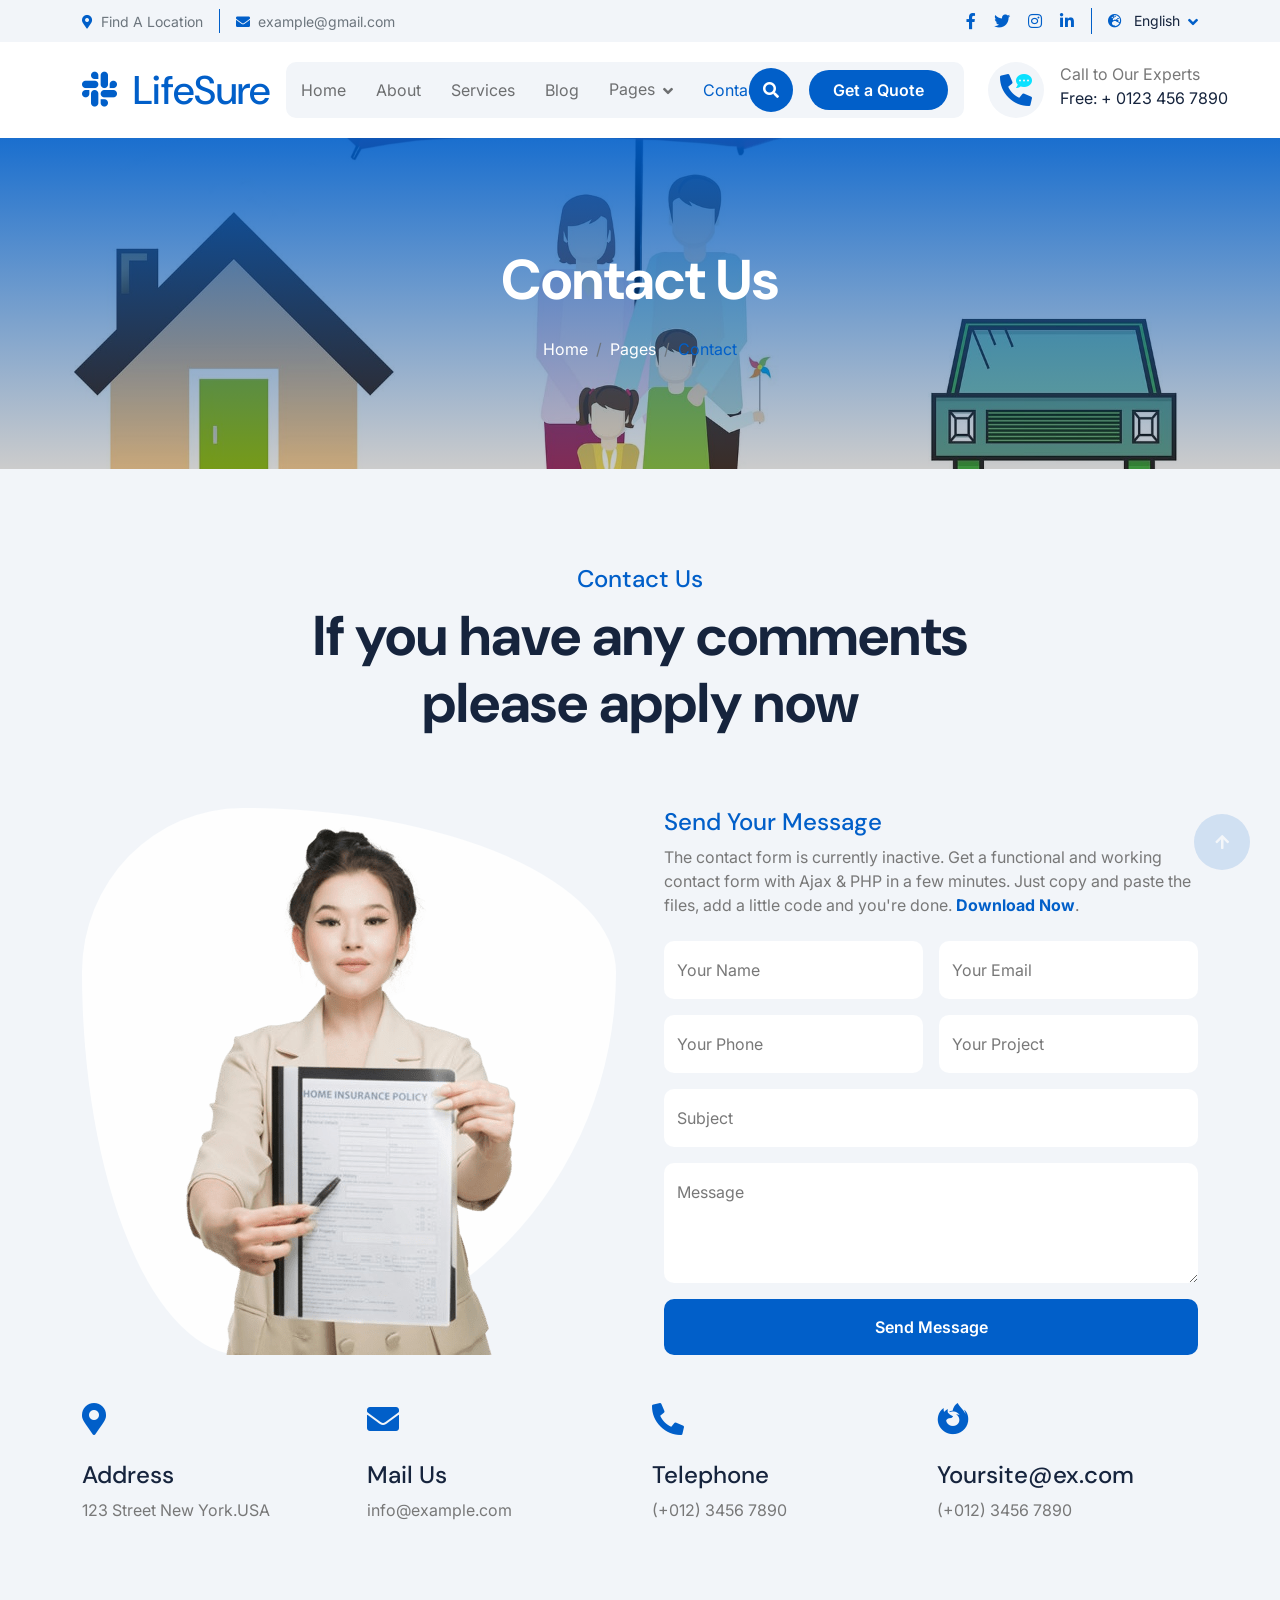
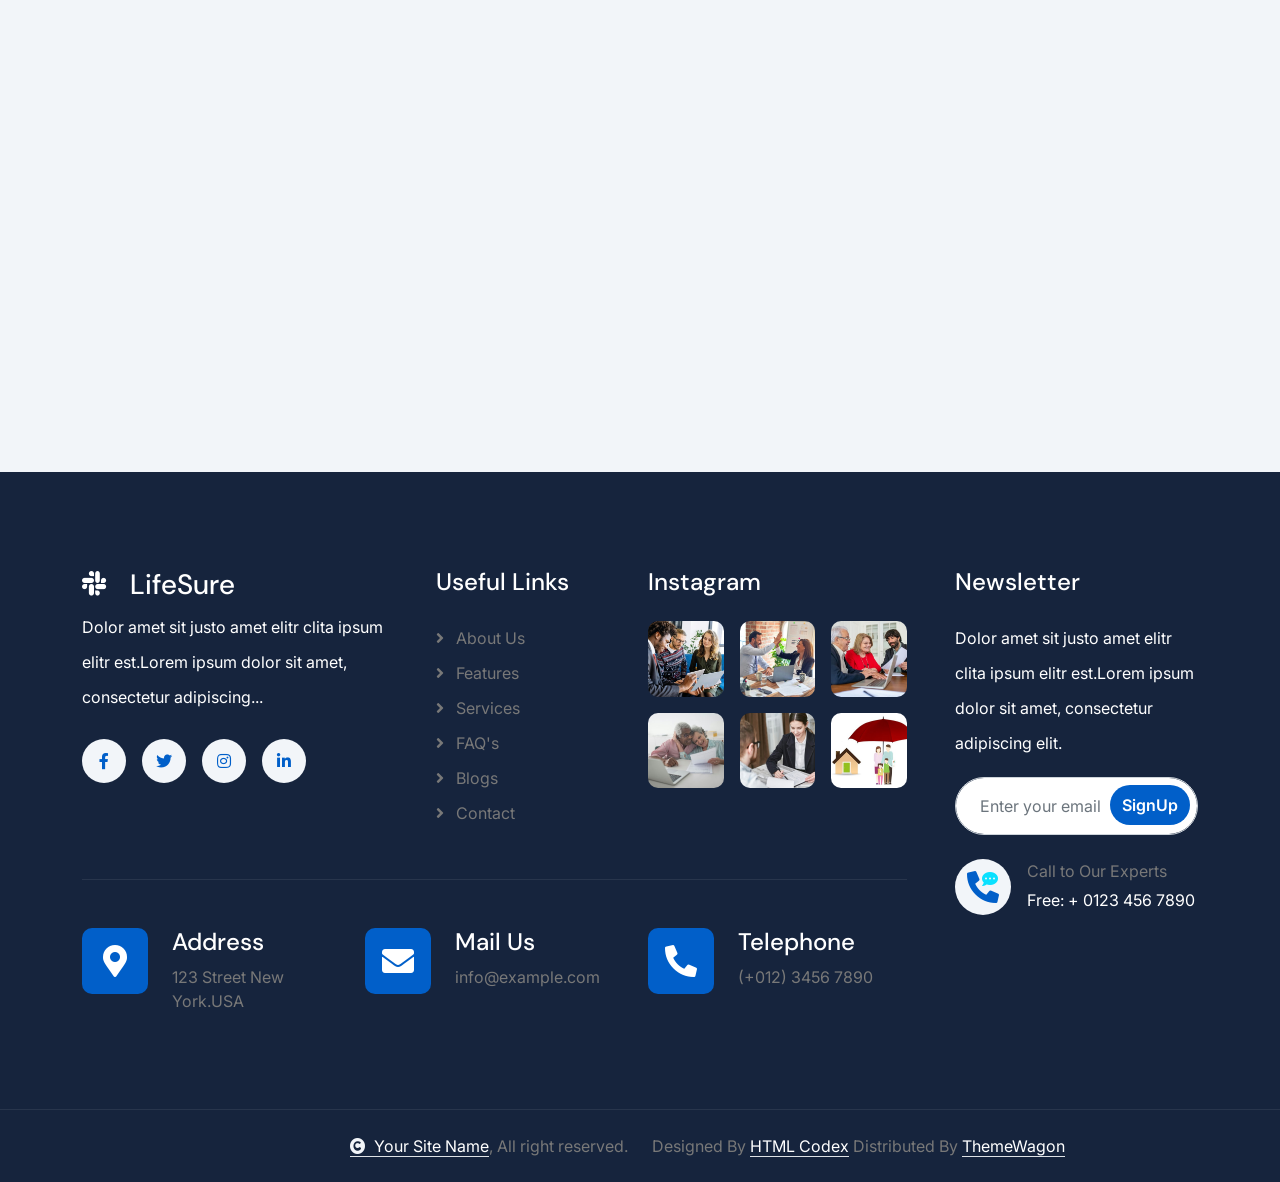
<file: Project7DayAndNight/LifeSure-1.0.0/contact.html>
<!DOCTYPE html>
<html lang="en">

    <head>
        <meta charset="utf-8">
        <title>LifeSure - Life Insurance Website Template</title>
        <meta content="width=device-width, initial-scale=1.0" name="viewport">
        <meta content="" name="keywords">
        <meta content="" name="description">

        <!-- Google Web Fonts -->
        <link rel="preconnect" href="https://fonts.googleapis.com">
        <link rel="preconnect" href="https://fonts.gstatic.com" crossorigin>
        <link href="https://fonts.googleapis.com/css2?family=DM+Sans:ital,opsz,wght@0,9..40,100..1000;1,9..40,100..1000&family=Inter:slnt,wght@-10..0,100..900&display=swap" rel="stylesheet">

        <!-- Icon Font Stylesheet -->
        <link rel="stylesheet" href="https://use.fontawesome.com/releases/v5.15.4/css/all.css"/>
        <link href="https://cdn.jsdelivr.net/npm/bootstrap-icons@1.4.1/font/bootstrap-icons.css" rel="stylesheet">

        <!-- Libraries Stylesheet -->
        <link rel="stylesheet" href="lib/animate/animate.min.css"/>
        <link href="lib/lightbox/css/lightbox.min.css" rel="stylesheet">
        <link href="lib/owlcarousel/assets/owl.carousel.min.css" rel="stylesheet">


        <!-- Customized Bootstrap Stylesheet -->
        <link href="css/bootstrap.min.css" rel="stylesheet">

        <!-- Template Stylesheet -->
        <link href="css/style.css" rel="stylesheet">
    </head>

    <body>

        <!-- Spinner Start -->
        <div id="spinner" class="show bg-white position-fixed translate-middle w-100 vh-100 top-50 start-50 d-flex align-items-center justify-content-center">
            <div class="spinner-border text-primary" style="width: 3rem; height: 3rem;" role="status">
                <span class="sr-only">Loading...</span>
            </div>
        </div>
        <!-- Spinner End -->

        <!-- Topbar Start -->
        <div class="container-fluid topbar px-0 px-lg-4 bg-light py-2 d-none d-lg-block">
            <div class="container">
                <div class="row gx-0 align-items-center">
                    <div class="col-lg-8 text-center text-lg-start mb-lg-0">
                        <div class="d-flex flex-wrap">
                            <div class="border-end border-primary pe-3">
                                <a href="#" class="text-muted small"><i class="fas fa-map-marker-alt text-primary me-2"></i>Find A Location</a>
                            </div>
                            <div class="ps-3">
                                <a href="mailto:example@gmail.com" class="text-muted small"><i class="fas fa-envelope text-primary me-2"></i>example@gmail.com</a>
                            </div>
                        </div>
                    </div>
                    <div class="col-lg-4 text-center text-lg-end">
                        <div class="d-flex justify-content-end">
                            <div class="d-flex border-end border-primary pe-3">
                                <a class="btn p-0 text-primary me-3" href="#"><i class="fab fa-facebook-f"></i></a>
                                <a class="btn p-0 text-primary me-3" href="#"><i class="fab fa-twitter"></i></a>
                                <a class="btn p-0 text-primary me-3" href="#"><i class="fab fa-instagram"></i></a>
                                <a class="btn p-0 text-primary me-0" href="#"><i class="fab fa-linkedin-in"></i></a>
                            </div>
                            <div class="dropdown ms-3">
                                <a href="#" class="dropdown-toggle text-dark" data-bs-toggle="dropdown"><small><i class="fas fa-globe-europe text-primary me-2"></i> English</small></a>
                                <div class="dropdown-menu rounded">
                                    <a href="#" class="dropdown-item">English</a>
                                    <a href="#" class="dropdown-item">Bangla</a>
                                    <a href="#" class="dropdown-item">French</a>
                                    <a href="#" class="dropdown-item">Spanish</a>
                                    <a href="#" class="dropdown-item">Arabic</a>
                                </div>
                            </div>
                        </div>
                    </div>
                </div>
            </div>
        </div>
        <!-- Topbar End -->

        <!-- Navbar & Hero Start -->
        <div class="container-fluid nav-bar px-0 px-lg-4 py-lg-0">
            <div class="container">
                <nav class="navbar navbar-expand-lg navbar-light"> 
                    <a href="#" class="navbar-brand p-0">
                        <h1 class="text-primary mb-0"><i class="fab fa-slack me-2"></i> LifeSure</h1>
                        <!-- <img src="img/logo.png" alt="Logo"> -->
                    </a>
                    <button class="navbar-toggler" type="button" data-bs-toggle="collapse" data-bs-target="#navbarCollapse">
                        <span class="fa fa-bars"></span>
                    </button>
                    <div class="collapse navbar-collapse" id="navbarCollapse">
                        <div class="navbar-nav mx-0 mx-lg-auto">
                            <a href="index.html" class="nav-item nav-link">Home</a>
                            <a href="about.html" class="nav-item nav-link">About</a>
                            <a href="service.html" class="nav-item nav-link">Services</a>
                            <a href="blog.html" class="nav-item nav-link">Blog</a>
                            <div class="nav-item dropdown">
                                <a href="#" class="nav-link" data-bs-toggle="dropdown">
                                    <span class="dropdown-toggle">Pages</span>
                                </a>
                                <div class="dropdown-menu">
                                    <a href="feature.html" class="dropdown-item">Our Features</a>
                                    <a href="team.html" class="dropdown-item">Our team</a>
                                    <a href="testimonial.html" class="dropdown-item">Testimonial</a>
                                    <a href="FAQ.html" class="dropdown-item">FAQs</a>
                                    <a href="404.html" class="dropdown-item">404 Page</a>
                                </div>
                            </div>
                            <a href="contact.html" class="nav-item nav-link active">Contact</a>
                            <div class="nav-btn px-3">
                                <button class="btn-search btn btn-primary btn-md-square rounded-circle flex-shrink-0" data-bs-toggle="modal" data-bs-target="#searchModal"><i class="fas fa-search"></i></button>
                                <a href="#" class="btn btn-primary rounded-pill py-2 px-4 ms-3 flex-shrink-0"> Get a Quote</a>
                            </div>
                        </div>
                    </div>
                    <div class="d-none d-xl-flex flex-shrink-0 ps-4">
                        <a href="#" class="btn btn-light btn-lg-square rounded-circle position-relative wow tada" data-wow-delay=".9s">
                            <i class="fa fa-phone-alt fa-2x"></i>
                            <div class="position-absolute" style="top: 7px; right: 12px;">
                                <span><i class="fa fa-comment-dots text-secondary"></i></span>
                            </div>
                        </a>
                        <div class="d-flex flex-column ms-3">
                            <span>Call to Our Experts</span>
                            <a href="tel:+ 0123 456 7890"><span class="text-dark">Free: + 0123 456 7890</span></a>
                        </div>
                    </div>
                </nav>
            </div>
        </div>
        <!-- Navbar & Hero End -->

        <!-- Modal Search Start -->
        <div class="modal fade" id="searchModal" tabindex="-1" aria-labelledby="exampleModalLabel" aria-hidden="true">
            <div class="modal-dialog modal-fullscreen">
                <div class="modal-content rounded-0">
                    <div class="modal-header">
                        <h5 class="modal-title" id="exampleModalLabel">Search by keyword</h5>
                        <button type="button" class="btn-close" data-bs-dismiss="modal" aria-label="Close"></button>
                    </div>
                    <div class="modal-body d-flex align-items-center bg-primary">
                        <div class="input-group w-75 mx-auto d-flex">
                            <input type="search" class="form-control p-3" placeholder="keywords" aria-describedby="search-icon-1">
                            <span id="search-icon-1" class="btn bg-light border nput-group-text p-3"><i class="fa fa-search"></i></span>
                        </div>
                    </div>
                </div>
            </div>
        </div>
        <!-- Modal Search End -->


        <!-- Header Start -->
        <div class="container-fluid bg-breadcrumb">
            <div class="container text-center py-5" style="max-width: 900px;">
                <h4 class="text-white display-4 mb-4 wow fadeInDown" data-wow-delay="0.1s">Contact Us</h4>
                <ol class="breadcrumb d-flex justify-content-center mb-0 wow fadeInDown" data-wow-delay="0.3s">
                    <li class="breadcrumb-item"><a href="index.html">Home</a></li>
                    <li class="breadcrumb-item"><a href="#">Pages</a></li>
                    <li class="breadcrumb-item active text-primary">Contact</li>
                </ol>    
            </div>
        </div>
        <!-- Header End -->


        <!-- Contact Start -->
        <div class="container-fluid contact bg-light py-5">
            <div class="container py-5">
                <div class="text-center mx-auto pb-5 wow fadeInUp" data-wow-delay="0.2s" style="max-width: 800px;">
                    <h4 class="text-primary">Contact Us</h4>
                    <h1 class="display-4 mb-4">If you have any comments please apply now</h1>
                </div>
                <div class="row g-5">
                    <div class="col-xl-6 wow fadeInLeft" data-wow-delay="0.2s">
                        <div class="contact-img d-flex justify-content-center" >
                            <div class="contact-img-inner">
                                <img src="img/contact-img.png" class="img-fluid w-100"  alt="Image">
                            </div>
                        </div>
                    </div>
                    <div class="col-xl-6 wow fadeInRight" data-wow-delay="0.4s">
                        <div>
                            <h4 class="text-primary">Send Your Message</h4>
                            <p class="mb-4">The contact form is currently inactive. Get a functional and working contact form with Ajax & PHP in a few minutes. Just copy and paste the files, add a little code and you're done. <a class="text-primary fw-bold" href="https://htmlcodex.com/contact-form">Download Now</a>.</p>
                            <form>
                                <div class="row g-3">
                                    <div class="col-lg-12 col-xl-6">
                                        <div class="form-floating">
                                            <input type="text" class="form-control border-0" id="name" placeholder="Your Name">
                                            <label for="name">Your Name</label>
                                        </div>
                                    </div>
                                    <div class="col-lg-12 col-xl-6">
                                        <div class="form-floating">
                                            <input type="email" class="form-control border-0" id="email" placeholder="Your Email">
                                            <label for="email">Your Email</label>
                                        </div>
                                    </div>
                                    <div class="col-lg-12 col-xl-6">
                                        <div class="form-floating">
                                            <input type="phone" class="form-control border-0" id="phone" placeholder="Phone">
                                            <label for="phone">Your Phone</label>
                                        </div>
                                    </div>
                                    <div class="col-lg-12 col-xl-6">
                                        <div class="form-floating">
                                            <input type="text" class="form-control border-0" id="project" placeholder="Project">
                                            <label for="project">Your Project</label>
                                        </div>
                                    </div>
                                    <div class="col-12">
                                        <div class="form-floating">
                                            <input type="text" class="form-control border-0" id="subject" placeholder="Subject">
                                            <label for="subject">Subject</label>
                                        </div>
                                    </div>
                                    <div class="col-12">
                                        <div class="form-floating">
                                            <textarea class="form-control border-0" placeholder="Leave a message here" id="message" style="height: 120px"></textarea>
                                            <label for="message">Message</label>
                                        </div>

                                    </div>
                                    <div class="col-12">
                                        <button class="btn btn-primary w-100 py-3">Send Message</button>
                                    </div>
                                </div>
                            </form>
                        </div>
                    </div>
                    <div class="col-12">
                        <div>
                            <div class="row g-4">
                                <div class="col-md-6 col-lg-3 wow fadeInUp" data-wow-delay="0.2s">
                                    <div class="contact-add-item">
                                        <div class="contact-icon text-primary mb-4">
                                            <i class="fas fa-map-marker-alt fa-2x"></i>
                                        </div>
                                        <div>
                                            <h4>Address</h4>
                                            <p class="mb-0">123 Street New York.USA</p>
                                        </div>
                                    </div>
                                </div>
                                <div class="col-md-6 col-lg-3 wow fadeInUp" data-wow-delay="0.4s">
                                    <div class="contact-add-item">
                                        <div class="contact-icon text-primary mb-4">
                                            <i class="fas fa-envelope fa-2x"></i>
                                        </div>
                                        <div>
                                            <h4>Mail Us</h4>
                                            <p class="mb-0">info@example.com</p>
                                        </div>
                                    </div>
                                </div>
                                <div class="col-md-6 col-lg-3 wow fadeInUp" data-wow-delay="0.6s">
                                    <div class="contact-add-item">
                                        <div class="contact-icon text-primary mb-4">
                                            <i class="fa fa-phone-alt fa-2x"></i>
                                        </div>
                                        <div>
                                            <h4>Telephone</h4>
                                            <p class="mb-0">(+012) 3456 7890</p>
                                        </div>
                                    </div>
                                </div>
                                <div class="col-md-6 col-lg-3 wow fadeInUp" data-wow-delay="0.8s">
                                    <div class="contact-add-item">
                                        <div class="contact-icon text-primary mb-4">
                                            <i class="fab fa-firefox-browser fa-2x"></i>
                                        </div>
                                        <div>
                                            <h4>Yoursite@ex.com</h4>
                                            <p class="mb-0">(+012) 3456 7890</p>
                                        </div>
                                    </div>
                                </div>
                            </div>
                        </div>
                    </div>
                    <div class="col-12 wow fadeInUp" data-wow-delay="0.2s">
                        <div class="rounded">
                            <iframe class="rounded w-100" 
                            style="height: 400px;" src="https://www.google.com/maps/embed?pb=!1m18!1m12!1m3!1d387191.33750346623!2d-73.97968099999999!3d40.6974881!2m3!1f0!2f0!3f0!3m2!1i1024!2i768!4f13.1!3m3!1m2!1s0x89c24fa5d33f083b%3A0xc80b8f06e177fe62!2sNew%20York%2C%20NY%2C%20USA!5e0!3m2!1sen!2sbd!4v1694259649153!5m2!1sen!2sbd" 
                            loading="lazy" referrerpolicy="no-referrer-when-downgrade"></iframe>
                        </div>
                    </div>
                </div>
            </div>
        </div>
        <!-- Contact End -->


        <!-- Footer Start -->
        <div class="container-fluid footer py-5 wow fadeIn" data-wow-delay="0.2s">
            <div class="container py-5">
                <div class="row g-5">
                    <div class="col-xl-9">
                        <div class="mb-5">
                            <div class="row g-4">
                                <div class="col-md-6 col-lg-6 col-xl-5">
                                    <div class="footer-item">
                                        <a href="index.html" class="p-0">
                                            <h3 class="text-white"><i class="fab fa-slack me-3"></i> LifeSure</h3>
                                            <!-- <img src="img/logo.png" alt="Logo"> -->
                                        </a>
                                        <p class="text-white mb-4">Dolor amet sit justo amet elitr clita ipsum elitr est.Lorem ipsum dolor sit amet, consectetur adipiscing...</p>
                                        <div class="footer-btn d-flex">
                                            <a class="btn btn-md-square rounded-circle me-3" href="#"><i class="fab fa-facebook-f"></i></a>
                                            <a class="btn btn-md-square rounded-circle me-3" href="#"><i class="fab fa-twitter"></i></a>
                                            <a class="btn btn-md-square rounded-circle me-3" href="#"><i class="fab fa-instagram"></i></a>
                                            <a class="btn btn-md-square rounded-circle me-0" href="#"><i class="fab fa-linkedin-in"></i></a>
                                        </div>
                                    </div>
                                </div>
                                <div class="col-md-6 col-lg-6 col-xl-3">
                                    <div class="footer-item">
                                        <h4 class="text-white mb-4">Useful Links</h4>
                                        <a href="#"><i class="fas fa-angle-right me-2"></i> About Us</a>
                                        <a href="#"><i class="fas fa-angle-right me-2"></i> Features</a>
                                        <a href="#"><i class="fas fa-angle-right me-2"></i> Services</a>
                                        <a href="#"><i class="fas fa-angle-right me-2"></i> FAQ's</a>
                                        <a href="#"><i class="fas fa-angle-right me-2"></i> Blogs</a>
                                        <a href="#"><i class="fas fa-angle-right me-2"></i> Contact</a>
                                    </div>
                                </div>
                                <div class="col-md-6 col-lg-6 col-xl-4">
                                    <div class="footer-item">
                                        <h4 class="mb-4 text-white">Instagram</h4>
                                        <div class="row g-3">
                                            <div class="col-4">
                                                <div class="footer-instagram rounded">
                                                    <img src="img/instagram-footer-1.jpg" class="img-fluid w-100" alt="">
                                                    <div class="footer-search-icon">
                                                        <a href="img/instagram-footer-1.jpg" data-lightbox="footerInstagram-1" class="my-auto"><i class="fas fa-link text-white"></i></a>
                                                    </div>
                                                </div>
                                           </div>
                                           <div class="col-4">
                                                <div class="footer-instagram rounded">
                                                    <img src="img/instagram-footer-2.jpg" class="img-fluid w-100" alt="">
                                                    <div class="footer-search-icon">
                                                        <a href="img/instagram-footer-2.jpg" data-lightbox="footerInstagram-2" class="my-auto"><i class="fas fa-link text-white"></i></a>
                                                    </div>
                                                </div>
                                           </div>
                                            <div class="col-4">
                                                <div class="footer-instagram rounded">
                                                    <img src="img/instagram-footer-3.jpg" class="img-fluid w-100" alt="">
                                                    <div class="footer-search-icon">
                                                        <a href="img/instagram-footer-3.jpg" data-lightbox="footerInstagram-3" class="my-auto"><i class="fas fa-link text-white"></i></a>
                                                    </div>
                                                </div>
                                           </div>
                                            <div class="col-4">
                                                <div class="footer-instagram rounded">
                                                    <img src="img/instagram-footer-4.jpg" class="img-fluid w-100" alt="">
                                                    <div class="footer-search-icon">
                                                        <a href="img/instagram-footer-4.jpg" data-lightbox="footerInstagram-4" class="my-auto"><i class="fas fa-link text-white"></i></a>
                                                    </div>
                                                </div>
                                           </div>
                                            <div class="col-4">
                                                <div class="footer-instagram rounded">
                                                    <img src="img/instagram-footer-5.jpg" class="img-fluid w-100" alt="">
                                                    <div class="footer-search-icon">
                                                        <a href="img/instagram-footer-5.jpg" data-lightbox="footerInstagram-5" class="my-auto"><i class="fas fa-link text-white"></i></a>
                                                    </div>
                                                </div>
                                           </div>
                                           <div class="col-4">
                                                <div class="footer-instagram rounded">
                                                    <img src="img/instagram-footer-6.jpg" class="img-fluid w-100" alt="">
                                                    <div class="footer-search-icon">
                                                        <a href="img/instagram-footer-6.jpg" data-lightbox="footerInstagram-6" class="my-auto"><i class="fas fa-link text-white"></i></a>
                                                    </div>
                                                </div>
                                            </div>
                                        </div>
                                    </div>
                                </div>
                            </div>
                        </div>
                        <div class="pt-5" style="border-top: 1px solid rgba(255, 255, 255, 0.08);">
                            <div class="row g-0">
                                <div class="col-12">
                                    <div class="row g-4">
                                        <div class="col-lg-6 col-xl-4">
                                            <div class="d-flex">
                                                <div class="btn-xl-square bg-primary text-white rounded p-4 me-4">
                                                    <i class="fas fa-map-marker-alt fa-2x"></i>
                                                </div>
                                                <div>
                                                    <h4 class="text-white">Address</h4>
                                                    <p class="mb-0">123 Street New York.USA</p>
                                                </div>
                                            </div>
                                        </div>
                                        <div class="col-lg-6 col-xl-4">
                                            <div class="d-flex">
                                                <div class="btn-xl-square bg-primary text-white rounded p-4 me-4">
                                                    <i class="fas fa-envelope fa-2x"></i>
                                                </div>
                                                <div>
                                                    <h4 class="text-white">Mail Us</h4>
                                                    <p class="mb-0">info@example.com</p>
                                                </div>
                                            </div>
                                        </div>
                                        <div class="col-lg-6 col-xl-4">
                                            <div class="d-flex">
                                                <div class="btn-xl-square bg-primary text-white rounded p-4 me-4">
                                                    <i class="fa fa-phone-alt fa-2x"></i>
                                                </div>
                                                <div>
                                                    <h4 class="text-white">Telephone</h4>
                                                    <p class="mb-0">(+012) 3456 7890</p>
                                                </div>
                                            </div>
                                        </div>
                                    </div>
                                </div>
                            </div>
                        </div>
                    </div>
                    
                    <div class="col-xl-3">
                        <div class="footer-item">
                            <h4 class="text-white mb-4">Newsletter</h4>
                            <p class="text-white mb-3">Dolor amet sit justo amet elitr clita ipsum elitr est.Lorem ipsum dolor sit amet, consectetur adipiscing elit.</p>
                            <div class="position-relative rounded-pill mb-4">
                                <input class="form-control rounded-pill w-100 py-3 ps-4 pe-5" type="text" placeholder="Enter your email">
                                <button type="button" class="btn btn-primary rounded-pill position-absolute top-0 end-0 py-2 mt-2 me-2">SignUp</button>
                            </div>
                            <div class="d-flex flex-shrink-0">
                                <div class="footer-btn">
                                    <a href="#" class="btn btn-lg-square rounded-circle position-relative wow tada" data-wow-delay=".9s">
                                        <i class="fa fa-phone-alt fa-2x"></i>
                                        <div class="position-absolute" style="top: 2px; right: 12px;">
                                            <span><i class="fa fa-comment-dots text-secondary"></i></span>
                                        </div>
                                    </a>
                                </div>
                                <div class="d-flex flex-column ms-3 flex-shrink-0">
                                    <span>Call to Our Experts</span>
                                    <a href="tel:+ 0123 456 7890"><span class="text-white">Free: + 0123 456 7890</span></a>
                                </div>
                            </div>
                        </div>
                    </div>
                </div>
            </div>
        </div>
        <!-- Footer End -->
        
        <!-- Copyright Start -->
        <div class="container-fluid copyright py-4">
            <div class="container">
                <div class="row g-4 align-items-center">
                    <div class="col-md-6 text-center text-md-end mb-md-0">
                        <span class="text-body"><a href="#" class="border-bottom text-white"><i class="fas fa-copyright text-light me-2"></i>Your Site Name</a>, All right reserved.</span>
                    </div>
                    <div class="col-md-6 text-center text-md-start text-body">
                        <!--/*** This template is free as long as you keep the below author’s credit link/attribution link/backlink. ***/-->
                        <!--/*** If you'd like to use the template without the below author’s credit link/attribution link/backlink, ***/-->
                        <!--/*** you can purchase the Credit Removal License from "https://htmlcodex.com/credit-removal". ***/-->
                        Designed By <a class="border-bottom text-white" href="https://htmlcodex.com">HTML Codex</a> Distributed By <a class="border-bottom text-white" href="https://themewagon.com">ThemeWagon</a>
                    </div>
                </div>
            </div>
        </div>
        <!-- Copyright End -->


        <!-- Back to Top -->
        <a href="#" class="btn btn-primary btn-lg-square rounded-circle back-to-top"><i class="fa fa-arrow-up"></i></a>   

        
        <!-- JavaScript Libraries -->
        <script src="https://ajax.googleapis.com/ajax/libs/jquery/3.6.4/jquery.min.js"></script>
        <script src="https://cdn.jsdelivr.net/npm/bootstrap@5.0.0/dist/js/bootstrap.bundle.min.js"></script>
        <script src="lib/wow/wow.min.js"></script>
        <script src="lib/easing/easing.min.js"></script>
        <script src="lib/waypoints/waypoints.min.js"></script>
        <script src="lib/counterup/counterup.min.js"></script>
        <script src="lib/lightbox/js/lightbox.min.js"></script>
        <script src="lib/owlcarousel/owl.carousel.min.js"></script>
        

        <!-- Template Javascript -->
        <script src="js/main.js"></script>
    </body>

</html>
</file>
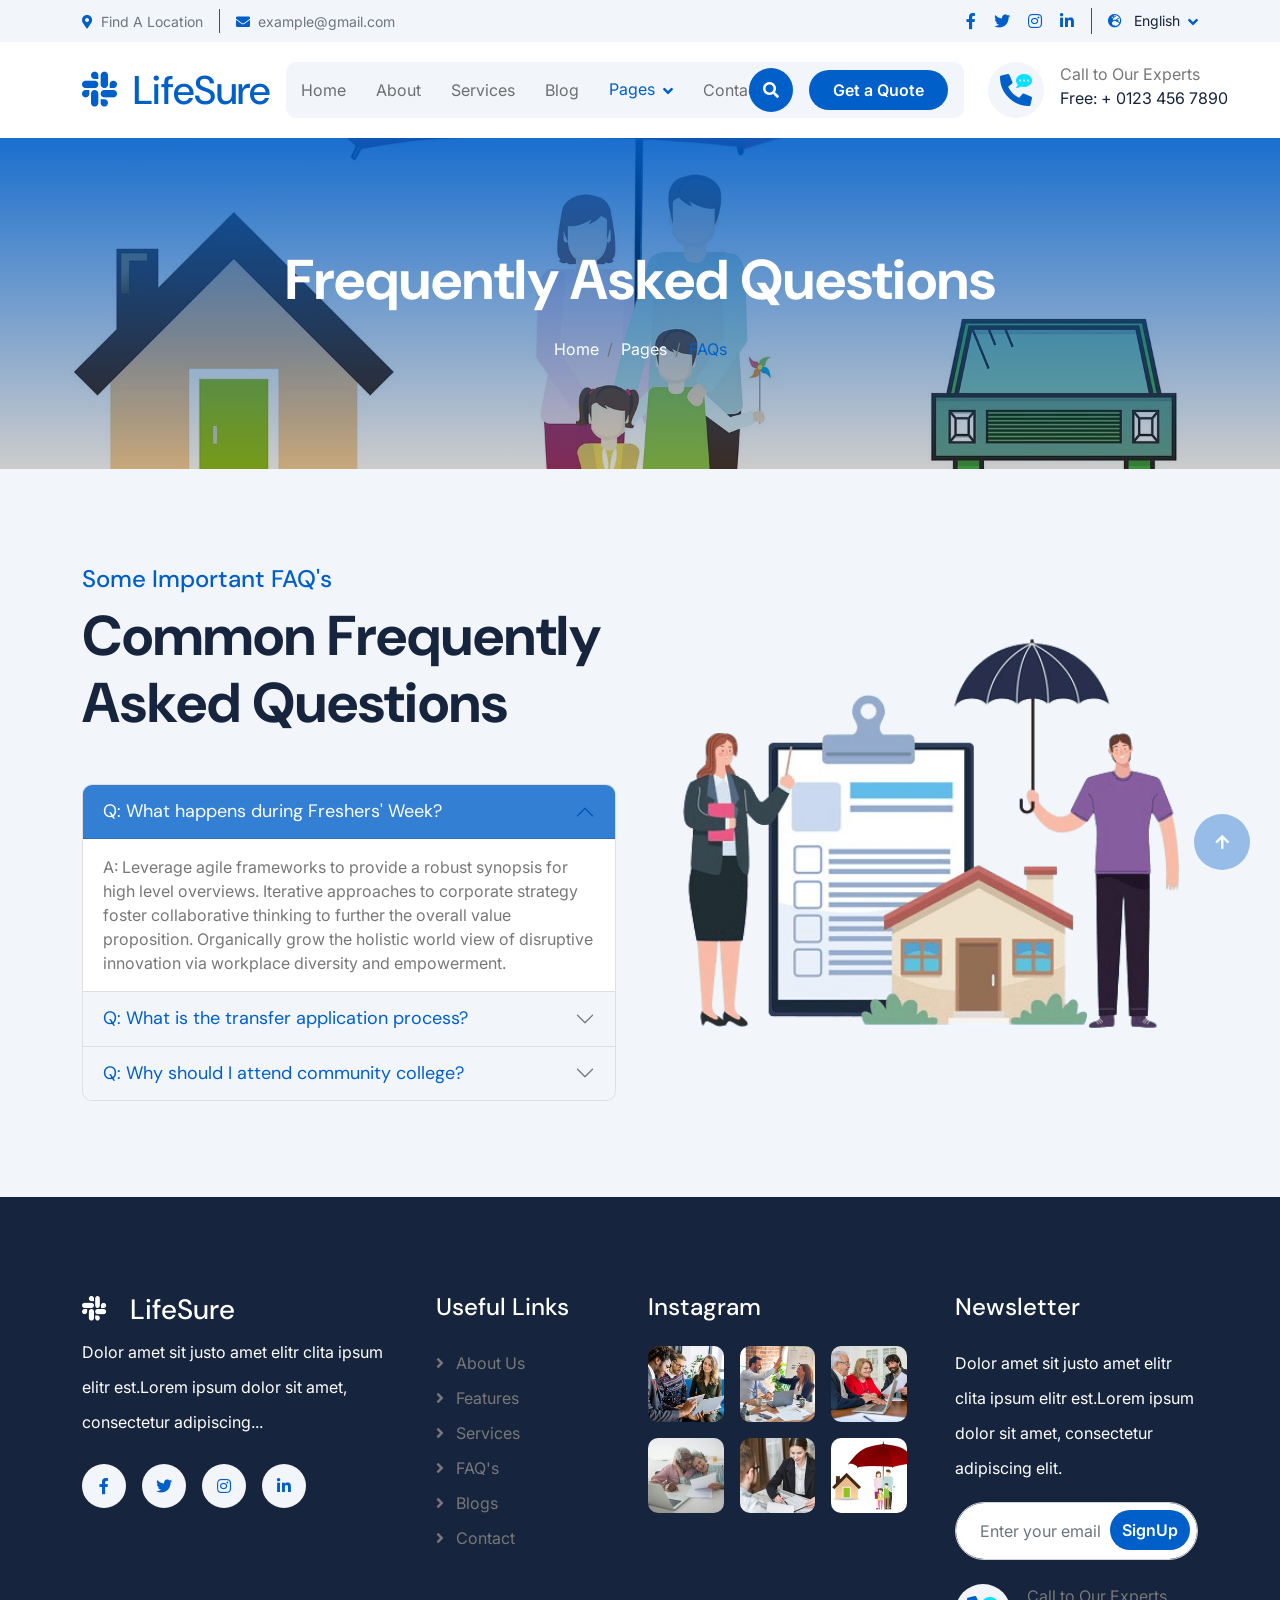
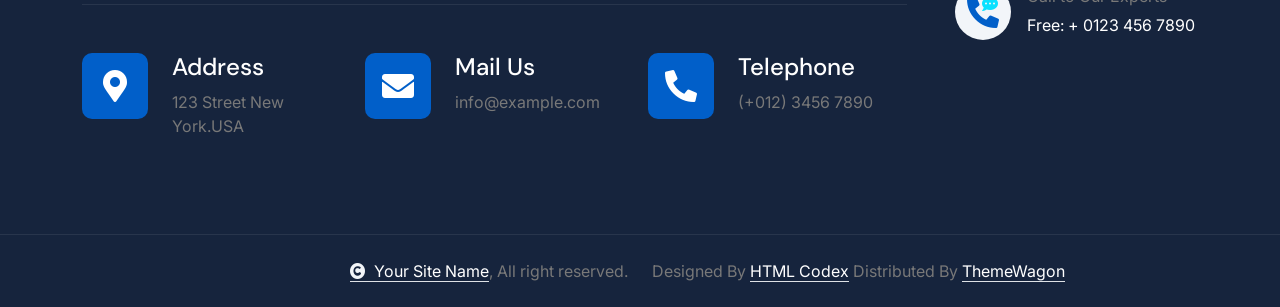
<file: Project7DayAndNight/LifeSure-1.0.0/FAQ.html>
<!DOCTYPE html>
<html lang="en">

    <head>
        <meta charset="utf-8">
        <title>LifeSure - Life Insurance Website Template</title>
        <meta content="width=device-width, initial-scale=1.0" name="viewport">
        <meta content="" name="keywords">
        <meta content="" name="description">

        <!-- Google Web Fonts -->
        <link rel="preconnect" href="https://fonts.googleapis.com">
        <link rel="preconnect" href="https://fonts.gstatic.com" crossorigin>
        <link href="https://fonts.googleapis.com/css2?family=DM+Sans:ital,opsz,wght@0,9..40,100..1000;1,9..40,100..1000&family=Inter:slnt,wght@-10..0,100..900&display=swap" rel="stylesheet">

        <!-- Icon Font Stylesheet -->
        <link rel="stylesheet" href="https://use.fontawesome.com/releases/v5.15.4/css/all.css"/>
        <link href="https://cdn.jsdelivr.net/npm/bootstrap-icons@1.4.1/font/bootstrap-icons.css" rel="stylesheet">

        <!-- Libraries Stylesheet -->
        <link rel="stylesheet" href="lib/animate/animate.min.css"/>
        <link href="lib/lightbox/css/lightbox.min.css" rel="stylesheet">
        <link href="lib/owlcarousel/assets/owl.carousel.min.css" rel="stylesheet">


        <!-- Customized Bootstrap Stylesheet -->
        <link href="css/bootstrap.min.css" rel="stylesheet">

        <!-- Template Stylesheet -->
        <link href="css/style.css" rel="stylesheet">
    </head>

    <body>

        <!-- Spinner Start -->
        <div id="spinner" class="show bg-white position-fixed translate-middle w-100 vh-100 top-50 start-50 d-flex align-items-center justify-content-center">
            <div class="spinner-border text-primary" style="width: 3rem; height: 3rem;" role="status">
                <span class="sr-only">Loading...</span>
            </div>
        </div>
        <!-- Spinner End -->

        <!-- Topbar Start -->
        <div class="container-fluid topbar px-0 px-lg-4 bg-light py-2 d-none d-lg-block">
            <div class="container">
                <div class="row gx-0 align-items-center">
                    <div class="col-lg-8 text-center text-lg-start mb-lg-0">
                        <div class="d-flex flex-wrap">
                            <div class="border-end border-primary pe-3">
                                <a href="#" class="text-muted small"><i class="fas fa-map-marker-alt text-primary me-2"></i>Find A Location</a>
                            </div>
                            <div class="ps-3">
                                <a href="mailto:example@gmail.com" class="text-muted small"><i class="fas fa-envelope text-primary me-2"></i>example@gmail.com</a>
                            </div>
                        </div>
                    </div>
                    <div class="col-lg-4 text-center text-lg-end">
                        <div class="d-flex justify-content-end">
                            <div class="d-flex border-end border-primary pe-3">
                                <a class="btn p-0 text-primary me-3" href="#"><i class="fab fa-facebook-f"></i></a>
                                <a class="btn p-0 text-primary me-3" href="#"><i class="fab fa-twitter"></i></a>
                                <a class="btn p-0 text-primary me-3" href="#"><i class="fab fa-instagram"></i></a>
                                <a class="btn p-0 text-primary me-0" href="#"><i class="fab fa-linkedin-in"></i></a>
                            </div>
                            <div class="dropdown ms-3">
                                <a href="#" class="dropdown-toggle text-dark" data-bs-toggle="dropdown"><small><i class="fas fa-globe-europe text-primary me-2"></i> English</small></a>
                                <div class="dropdown-menu rounded">
                                    <a href="#" class="dropdown-item">English</a>
                                    <a href="#" class="dropdown-item">Bangla</a>
                                    <a href="#" class="dropdown-item">French</a>
                                    <a href="#" class="dropdown-item">Spanish</a>
                                    <a href="#" class="dropdown-item">Arabic</a>
                                </div>
                            </div>
                        </div>
                    </div>
                </div>
            </div>
        </div>
        <!-- Topbar End -->

        <!-- Navbar & Hero Start -->
        <div class="container-fluid nav-bar px-0 px-lg-4 py-lg-0">
            <div class="container">
                <nav class="navbar navbar-expand-lg navbar-light"> 
                    <a href="#" class="navbar-brand p-0">
                        <h1 class="text-primary mb-0"><i class="fab fa-slack me-2"></i> LifeSure</h1>
                        <!-- <img src="img/logo.png" alt="Logo"> -->
                    </a>
                    <button class="navbar-toggler" type="button" data-bs-toggle="collapse" data-bs-target="#navbarCollapse">
                        <span class="fa fa-bars"></span>
                    </button>
                    <div class="collapse navbar-collapse" id="navbarCollapse">
                        <div class="navbar-nav mx-0 mx-lg-auto">
                            <a href="index.html" class="nav-item nav-link">Home</a>
                            <a href="about.html" class="nav-item nav-link">About</a>
                            <a href="service.html" class="nav-item nav-link">Services</a>
                            <a href="blog.html" class="nav-item nav-link">Blog</a>
                            <div class="nav-item dropdown active">
                                <a href="#" class="nav-link" data-bs-toggle="dropdown">
                                    <span class="dropdown-toggle">Pages</span>
                                </a>
                                <div class="dropdown-menu">
                                    <a href="feature.html" class="dropdown-item">Our Features</a>
                                    <a href="team.html" class="dropdown-item">Our team</a>
                                    <a href="testimonial.html" class="dropdown-item">Testimonial</a>
                                    <a href="FAQ.html" class="dropdown-item active">FAQs</a>
                                    <a href="404.html" class="dropdown-item">404 Page</a>
                                </div>
                            </div>
                            <a href="contact.html" class="nav-item nav-link">Contact</a>
                            <div class="nav-btn px-3">
                                <button class="btn-search btn btn-primary btn-md-square rounded-circle flex-shrink-0" data-bs-toggle="modal" data-bs-target="#searchModal"><i class="fas fa-search"></i></button>
                                <a href="#" class="btn btn-primary rounded-pill py-2 px-4 ms-3 flex-shrink-0"> Get a Quote</a>
                            </div>
                        </div>
                    </div>
                    <div class="d-none d-xl-flex flex-shrink-0 ps-4">
                        <a href="#" class="btn btn-light btn-lg-square rounded-circle position-relative wow tada" data-wow-delay=".9s">
                            <i class="fa fa-phone-alt fa-2x"></i>
                            <div class="position-absolute" style="top: 7px; right: 12px;">
                                <span><i class="fa fa-comment-dots text-secondary"></i></span>
                            </div>
                        </a>
                        <div class="d-flex flex-column ms-3">
                            <span>Call to Our Experts</span>
                            <a href="tel:+ 0123 456 7890"><span class="text-dark">Free: + 0123 456 7890</span></a>
                        </div>
                    </div>
                </nav>
            </div>
        </div>
        <!-- Navbar & Hero End -->

        <!-- Modal Search Start -->
        <div class="modal fade" id="searchModal" tabindex="-1" aria-labelledby="exampleModalLabel" aria-hidden="true">
            <div class="modal-dialog modal-fullscreen">
                <div class="modal-content rounded-0">
                    <div class="modal-header">
                        <h5 class="modal-title" id="exampleModalLabel">Search by keyword</h5>
                        <button type="button" class="btn-close" data-bs-dismiss="modal" aria-label="Close"></button>
                    </div>
                    <div class="modal-body d-flex align-items-center bg-primary">
                        <div class="input-group w-75 mx-auto d-flex">
                            <input type="search" class="form-control p-3" placeholder="keywords" aria-describedby="search-icon-1">
                            <span id="search-icon-1" class="btn bg-light border nput-group-text p-3"><i class="fa fa-search"></i></span>
                        </div>
                    </div>
                </div>
            </div>
        </div>
        <!-- Modal Search End -->


        <!-- Header Start -->
        <div class="container-fluid bg-breadcrumb">
            <div class="container text-center py-5" style="max-width: 900px;">
                <h4 class="text-white display-4 mb-4 wow fadeInDown" data-wow-delay="0.1s">Frequently Asked Questions</h4>
                <ol class="breadcrumb d-flex justify-content-center mb-0 wow fadeInDown" data-wow-delay="0.3s">
                    <li class="breadcrumb-item"><a href="index.html">Home</a></li>
                    <li class="breadcrumb-item"><a href="#">Pages</a></li>
                    <li class="breadcrumb-item active text-primary">FAQs</li>
                </ol>    
            </div>
        </div>
        <!-- Header End -->


        <!-- FAQs Start -->
        <div class="container-fluid faq-section bg-light py-5">
            <div class="container py-5">
                <div class="row g-5 align-items-center">
                    <div class="col-xl-6 wow fadeInLeft" data-wow-delay="0.2s">
                        <div class="h-100">
                            <div class="mb-5">
                                <h4 class="text-primary">Some Important FAQ's</h4>
                                <h1 class="display-4 mb-0">Common Frequently Asked Questions</h1>
                            </div>
                            <div class="accordion" id="accordionExample">
                                <div class="accordion-item">
                                    <h2 class="accordion-header" id="headingOne">
                                        <button class="accordion-button border-0" type="button" data-bs-toggle="collapse" data-bs-target="#collapseOne" aria-expanded="true" aria-controls="collapseOne">
                                            Q: What happens during Freshers' Week?
                                        </button>
                                    </h2>
                                    <div id="collapseOne" class="accordion-collapse collapse show active" aria-labelledby="headingOne" data-bs-parent="#accordionExample">
                                        <div class="accordion-body rounded">
                                            A: Leverage agile frameworks to provide a robust synopsis for high level overviews. Iterative approaches to corporate strategy foster collaborative thinking to further the overall value proposition. Organically grow the holistic world view of disruptive innovation via workplace diversity and empowerment.
                                        </div>
                                    </div>
                                </div>
                                <div class="accordion-item">
                                    <h2 class="accordion-header" id="headingTwo">
                                        <button class="accordion-button collapsed" type="button" data-bs-toggle="collapse" data-bs-target="#collapseTwo" aria-expanded="false" aria-controls="collapseTwo">
                                            Q: What is the transfer application process?
                                        </button>
                                    </h2>
                                    <div id="collapseTwo" class="accordion-collapse collapse" aria-labelledby="headingTwo" data-bs-parent="#accordionExample">
                                        <div class="accordion-body">
                                            A: Leverage agile frameworks to provide a robust synopsis for high level overviews. Iterative approaches to corporate strategy foster collaborative thinking to further the overall value proposition. Organically grow the holistic world view of disruptive innovation via workplace diversity and empowerment.
                                        </div>
                                    </div>
                                </div>
                                <div class="accordion-item">
                                    <h2 class="accordion-header" id="headingThree">
                                        <button class="accordion-button collapsed" type="button" data-bs-toggle="collapse" data-bs-target="#collapseThree" aria-expanded="false" aria-controls="collapseThree">
                                            Q: Why should I attend community college?
                                        </button>
                                    </h2>
                                    <div id="collapseThree" class="accordion-collapse collapse" aria-labelledby="headingThree" data-bs-parent="#accordionExample">
                                        <div class="accordion-body">
                                            A: Leverage agile frameworks to provide a robust synopsis for high level overviews. Iterative approaches to corporate strategy foster collaborative thinking to further the overall value proposition. Organically grow the holistic world view of disruptive innovation via workplace diversity and empowerment.
                                        </div>
                                    </div>
                                </div>
                            </div>
                        </div>
                    </div>
                    <div class="col-xl-6 wow fadeInRight" data-wow-delay="0.4s">
                        <img src="img/carousel-2.png" class="img-fluid w-100" alt="">
                    </div>
                </div>
            </div>
        </div>
        <!-- FAQs End -->


        <!-- Footer Start -->
        <div class="container-fluid footer py-5 wow fadeIn" data-wow-delay="0.2s">
            <div class="container py-5">
                <div class="row g-5">
                    <div class="col-xl-9">
                        <div class="mb-5">
                            <div class="row g-4">
                                <div class="col-md-6 col-lg-6 col-xl-5">
                                    <div class="footer-item">
                                        <a href="index.html" class="p-0">
                                            <h3 class="text-white"><i class="fab fa-slack me-3"></i> LifeSure</h3>
                                            <!-- <img src="img/logo.png" alt="Logo"> -->
                                        </a>
                                        <p class="text-white mb-4">Dolor amet sit justo amet elitr clita ipsum elitr est.Lorem ipsum dolor sit amet, consectetur adipiscing...</p>
                                        <div class="footer-btn d-flex">
                                            <a class="btn btn-md-square rounded-circle me-3" href="#"><i class="fab fa-facebook-f"></i></a>
                                            <a class="btn btn-md-square rounded-circle me-3" href="#"><i class="fab fa-twitter"></i></a>
                                            <a class="btn btn-md-square rounded-circle me-3" href="#"><i class="fab fa-instagram"></i></a>
                                            <a class="btn btn-md-square rounded-circle me-0" href="#"><i class="fab fa-linkedin-in"></i></a>
                                        </div>
                                    </div>
                                </div>
                                <div class="col-md-6 col-lg-6 col-xl-3">
                                    <div class="footer-item">
                                        <h4 class="text-white mb-4">Useful Links</h4>
                                        <a href="#"><i class="fas fa-angle-right me-2"></i> About Us</a>
                                        <a href="#"><i class="fas fa-angle-right me-2"></i> Features</a>
                                        <a href="#"><i class="fas fa-angle-right me-2"></i> Services</a>
                                        <a href="#"><i class="fas fa-angle-right me-2"></i> FAQ's</a>
                                        <a href="#"><i class="fas fa-angle-right me-2"></i> Blogs</a>
                                        <a href="#"><i class="fas fa-angle-right me-2"></i> Contact</a>
                                    </div>
                                </div>
                                <div class="col-md-6 col-lg-6 col-xl-4">
                                    <div class="footer-item">
                                        <h4 class="mb-4 text-white">Instagram</h4>
                                        <div class="row g-3">
                                            <div class="col-4">
                                                <div class="footer-instagram rounded">
                                                    <img src="img/instagram-footer-1.jpg" class="img-fluid w-100" alt="">
                                                    <div class="footer-search-icon">
                                                        <a href="img/instagram-footer-1.jpg" data-lightbox="footerInstagram-1" class="my-auto"><i class="fas fa-link text-white"></i></a>
                                                    </div>
                                                </div>
                                           </div>
                                           <div class="col-4">
                                                <div class="footer-instagram rounded">
                                                    <img src="img/instagram-footer-2.jpg" class="img-fluid w-100" alt="">
                                                    <div class="footer-search-icon">
                                                        <a href="img/instagram-footer-2.jpg" data-lightbox="footerInstagram-2" class="my-auto"><i class="fas fa-link text-white"></i></a>
                                                    </div>
                                                </div>
                                           </div>
                                            <div class="col-4">
                                                <div class="footer-instagram rounded">
                                                    <img src="img/instagram-footer-3.jpg" class="img-fluid w-100" alt="">
                                                    <div class="footer-search-icon">
                                                        <a href="img/instagram-footer-3.jpg" data-lightbox="footerInstagram-3" class="my-auto"><i class="fas fa-link text-white"></i></a>
                                                    </div>
                                                </div>
                                           </div>
                                            <div class="col-4">
                                                <div class="footer-instagram rounded">
                                                    <img src="img/instagram-footer-4.jpg" class="img-fluid w-100" alt="">
                                                    <div class="footer-search-icon">
                                                        <a href="img/instagram-footer-4.jpg" data-lightbox="footerInstagram-4" class="my-auto"><i class="fas fa-link text-white"></i></a>
                                                    </div>
                                                </div>
                                           </div>
                                            <div class="col-4">
                                                <div class="footer-instagram rounded">
                                                    <img src="img/instagram-footer-5.jpg" class="img-fluid w-100" alt="">
                                                    <div class="footer-search-icon">
                                                        <a href="img/instagram-footer-5.jpg" data-lightbox="footerInstagram-5" class="my-auto"><i class="fas fa-link text-white"></i></a>
                                                    </div>
                                                </div>
                                           </div>
                                           <div class="col-4">
                                                <div class="footer-instagram rounded">
                                                    <img src="img/instagram-footer-6.jpg" class="img-fluid w-100" alt="">
                                                    <div class="footer-search-icon">
                                                        <a href="img/instagram-footer-6.jpg" data-lightbox="footerInstagram-6" class="my-auto"><i class="fas fa-link text-white"></i></a>
                                                    </div>
                                                </div>
                                            </div>
                                        </div>
                                    </div>
                                </div>
                            </div>
                        </div>
                        <div class="pt-5" style="border-top: 1px solid rgba(255, 255, 255, 0.08);">
                            <div class="row g-0">
                                <div class="col-12">
                                    <div class="row g-4">
                                        <div class="col-lg-6 col-xl-4">
                                            <div class="d-flex">
                                                <div class="btn-xl-square bg-primary text-white rounded p-4 me-4">
                                                    <i class="fas fa-map-marker-alt fa-2x"></i>
                                                </div>
                                                <div>
                                                    <h4 class="text-white">Address</h4>
                                                    <p class="mb-0">123 Street New York.USA</p>
                                                </div>
                                            </div>
                                        </div>
                                        <div class="col-lg-6 col-xl-4">
                                            <div class="d-flex">
                                                <div class="btn-xl-square bg-primary text-white rounded p-4 me-4">
                                                    <i class="fas fa-envelope fa-2x"></i>
                                                </div>
                                                <div>
                                                    <h4 class="text-white">Mail Us</h4>
                                                    <p class="mb-0">info@example.com</p>
                                                </div>
                                            </div>
                                        </div>
                                        <div class="col-lg-6 col-xl-4">
                                            <div class="d-flex">
                                                <div class="btn-xl-square bg-primary text-white rounded p-4 me-4">
                                                    <i class="fa fa-phone-alt fa-2x"></i>
                                                </div>
                                                <div>
                                                    <h4 class="text-white">Telephone</h4>
                                                    <p class="mb-0">(+012) 3456 7890</p>
                                                </div>
                                            </div>
                                        </div>
                                    </div>
                                </div>
                            </div>
                        </div>
                    </div>
                    
                    <div class="col-xl-3">
                        <div class="footer-item">
                            <h4 class="text-white mb-4">Newsletter</h4>
                            <p class="text-white mb-3">Dolor amet sit justo amet elitr clita ipsum elitr est.Lorem ipsum dolor sit amet, consectetur adipiscing elit.</p>
                            <div class="position-relative rounded-pill mb-4">
                                <input class="form-control rounded-pill w-100 py-3 ps-4 pe-5" type="text" placeholder="Enter your email">
                                <button type="button" class="btn btn-primary rounded-pill position-absolute top-0 end-0 py-2 mt-2 me-2">SignUp</button>
                            </div>
                            <div class="d-flex flex-shrink-0">
                                <div class="footer-btn">
                                    <a href="#" class="btn btn-lg-square rounded-circle position-relative wow tada" data-wow-delay=".9s">
                                        <i class="fa fa-phone-alt fa-2x"></i>
                                        <div class="position-absolute" style="top: 2px; right: 12px;">
                                            <span><i class="fa fa-comment-dots text-secondary"></i></span>
                                        </div>
                                    </a>
                                </div>
                                <div class="d-flex flex-column ms-3 flex-shrink-0">
                                    <span>Call to Our Experts</span>
                                    <a href="tel:+ 0123 456 7890"><span class="text-white">Free: + 0123 456 7890</span></a>
                                </div>
                            </div>
                        </div>
                    </div>
                </div>
            </div>
        </div>
        <!-- Footer End -->
        
        <!-- Copyright Start -->
        <div class="container-fluid copyright py-4">
            <div class="container">
                <div class="row g-4 align-items-center">
                    <div class="col-md-6 text-center text-md-end mb-md-0">
                        <span class="text-body"><a href="#" class="border-bottom text-white"><i class="fas fa-copyright text-light me-2"></i>Your Site Name</a>, All right reserved.</span>
                    </div>
                    <div class="col-md-6 text-center text-md-start text-body">
                        <!--/*** This template is free as long as you keep the below author’s credit link/attribution link/backlink. ***/-->
                        <!--/*** If you'd like to use the template without the below author’s credit link/attribution link/backlink, ***/-->
                        <!--/*** you can purchase the Credit Removal License from "https://htmlcodex.com/credit-removal". ***/-->
                        Designed By <a class="border-bottom text-white" href="https://htmlcodex.com">HTML Codex</a> Distributed By <a class="border-bottom text-white" href="https://themewagon.com">ThemeWagon</a>
                    </div>
                </div>
            </div>
        </div>
        <!-- Copyright End -->


        <!-- Back to Top -->
        <a href="#" class="btn btn-primary btn-lg-square rounded-circle back-to-top"><i class="fa fa-arrow-up"></i></a>   

        
        <!-- JavaScript Libraries -->
        <script src="https://ajax.googleapis.com/ajax/libs/jquery/3.6.4/jquery.min.js"></script>
        <script src="https://cdn.jsdelivr.net/npm/bootstrap@5.0.0/dist/js/bootstrap.bundle.min.js"></script>
        <script src="lib/wow/wow.min.js"></script>
        <script src="lib/easing/easing.min.js"></script>
        <script src="lib/waypoints/waypoints.min.js"></script>
        <script src="lib/counterup/counterup.min.js"></script>
        <script src="lib/lightbox/js/lightbox.min.js"></script>
        <script src="lib/owlcarousel/owl.carousel.min.js"></script>
        

        <!-- Template Javascript -->
        <script src="js/main.js"></script>
    </body>

</html>
</file>
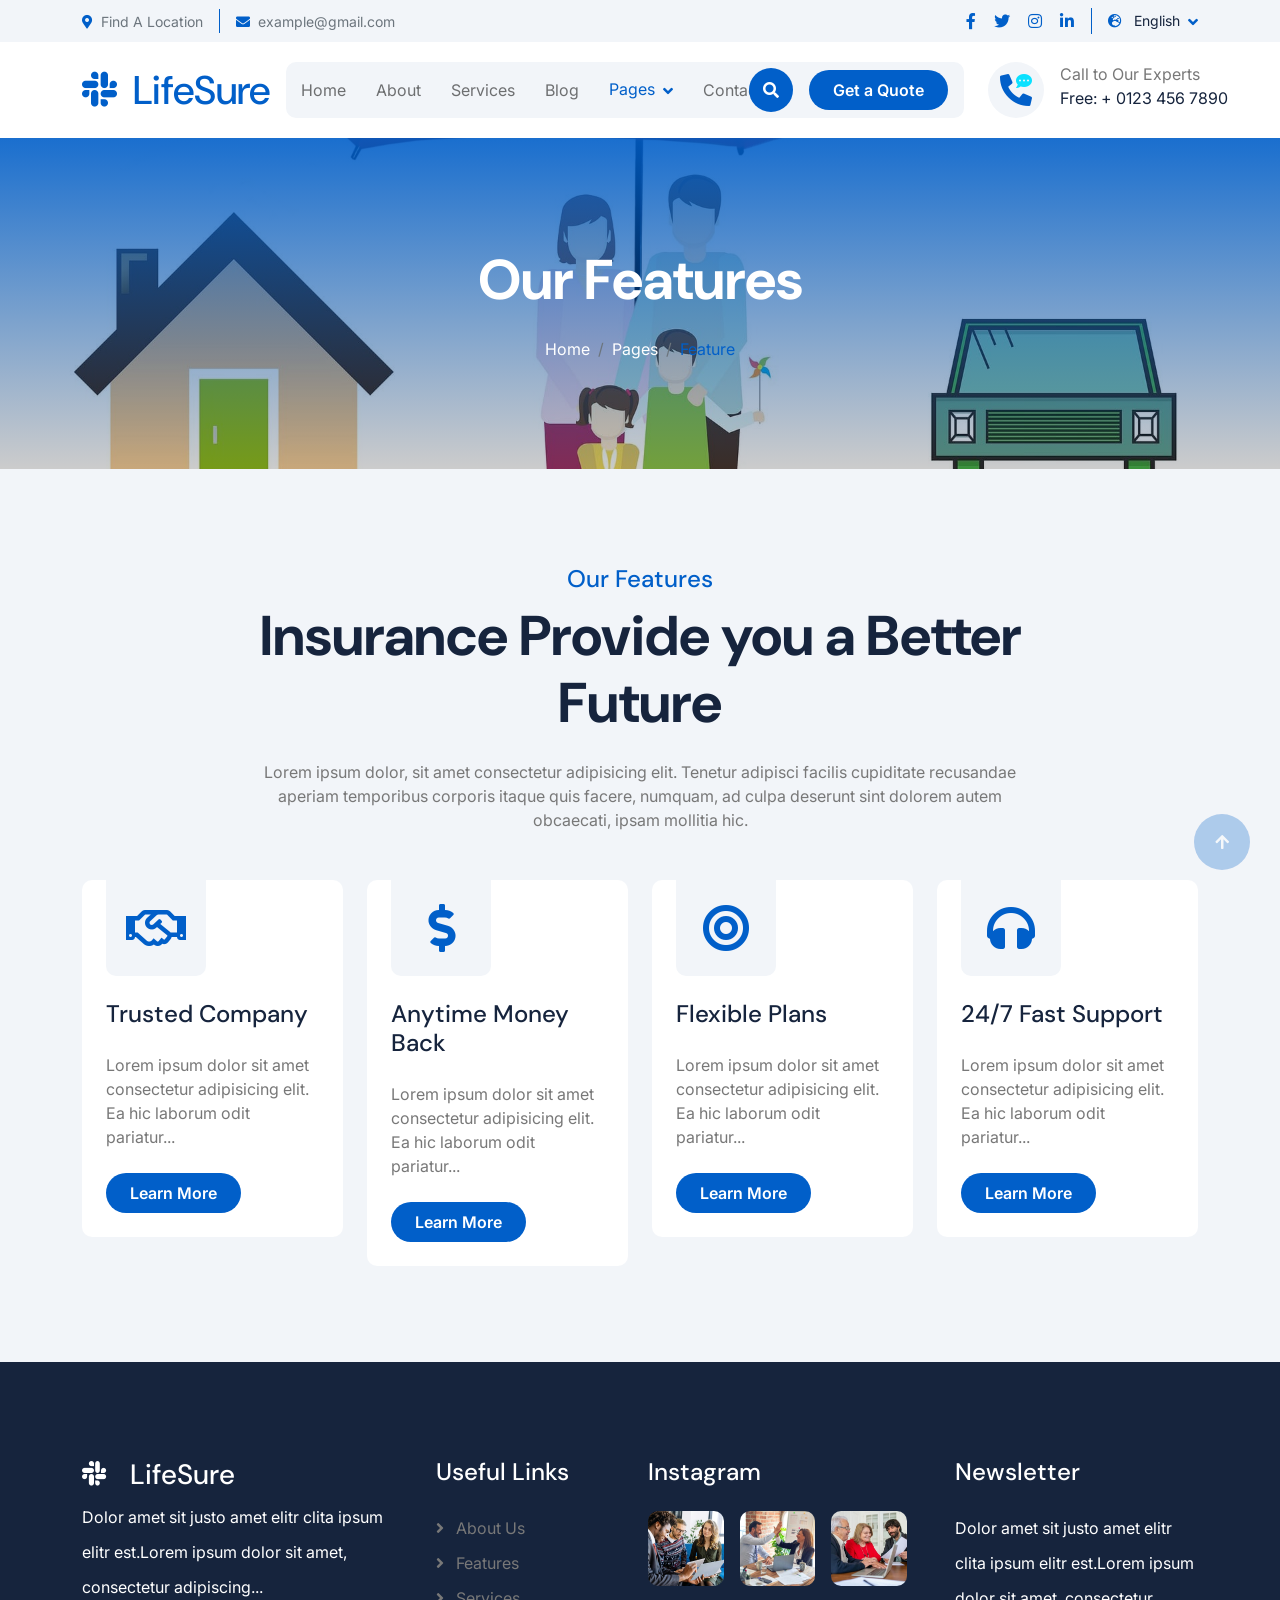
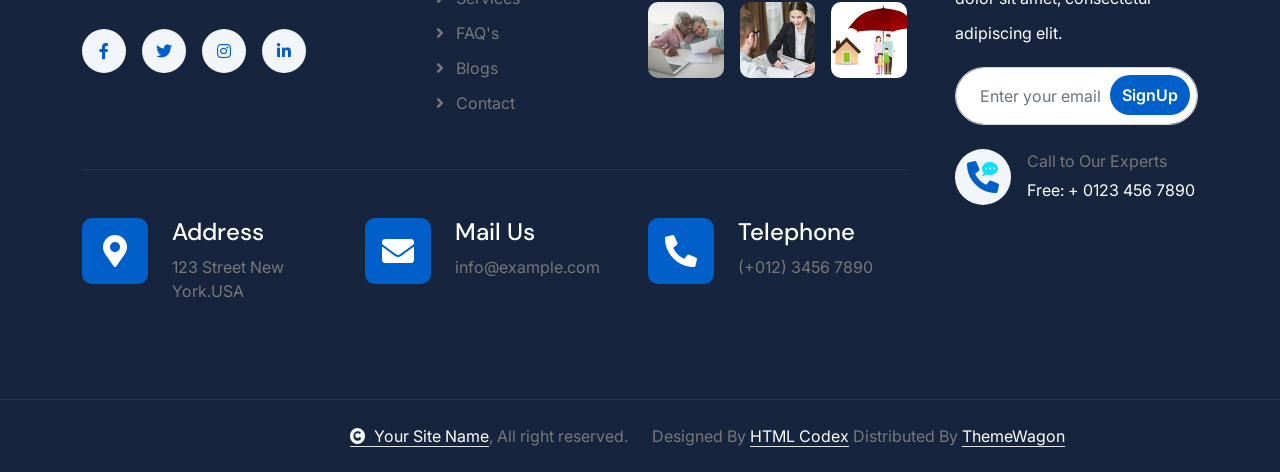
<file: Project7DayAndNight/LifeSure-1.0.0/feature.html>
<!DOCTYPE html>
<html lang="en">

    <head>
        <meta charset="utf-8">
        <title>LifeSure - Life Insurance Website Template</title>
        <meta content="width=device-width, initial-scale=1.0" name="viewport">
        <meta content="" name="keywords">
        <meta content="" name="description">

        <!-- Google Web Fonts -->
        <link rel="preconnect" href="https://fonts.googleapis.com">
        <link rel="preconnect" href="https://fonts.gstatic.com" crossorigin>
        <link href="https://fonts.googleapis.com/css2?family=DM+Sans:ital,opsz,wght@0,9..40,100..1000;1,9..40,100..1000&family=Inter:slnt,wght@-10..0,100..900&display=swap" rel="stylesheet">

        <!-- Icon Font Stylesheet -->
        <link rel="stylesheet" href="https://use.fontawesome.com/releases/v5.15.4/css/all.css"/>
        <link href="https://cdn.jsdelivr.net/npm/bootstrap-icons@1.4.1/font/bootstrap-icons.css" rel="stylesheet">

        <!-- Libraries Stylesheet -->
        <link rel="stylesheet" href="lib/animate/animate.min.css"/>
        <link href="lib/lightbox/css/lightbox.min.css" rel="stylesheet">
        <link href="lib/owlcarousel/assets/owl.carousel.min.css" rel="stylesheet">


        <!-- Customized Bootstrap Stylesheet -->
        <link href="css/bootstrap.min.css" rel="stylesheet">

        <!-- Template Stylesheet -->
        <link href="css/style.css" rel="stylesheet">
    </head>

    <body>

        <!-- Spinner Start -->
        <div id="spinner" class="show bg-white position-fixed translate-middle w-100 vh-100 top-50 start-50 d-flex align-items-center justify-content-center">
            <div class="spinner-border text-primary" style="width: 3rem; height: 3rem;" role="status">
                <span class="sr-only">Loading...</span>
            </div>
        </div>
        <!-- Spinner End -->

        <!-- Topbar Start -->
        <div class="container-fluid topbar px-0 px-lg-4 bg-light py-2 d-none d-lg-block">
            <div class="container">
                <div class="row gx-0 align-items-center">
                    <div class="col-lg-8 text-center text-lg-start mb-lg-0">
                        <div class="d-flex flex-wrap">
                            <div class="border-end border-primary pe-3">
                                <a href="#" class="text-muted small"><i class="fas fa-map-marker-alt text-primary me-2"></i>Find A Location</a>
                            </div>
                            <div class="ps-3">
                                <a href="mailto:example@gmail.com" class="text-muted small"><i class="fas fa-envelope text-primary me-2"></i>example@gmail.com</a>
                            </div>
                        </div>
                    </div>
                    <div class="col-lg-4 text-center text-lg-end">
                        <div class="d-flex justify-content-end">
                            <div class="d-flex border-end border-primary pe-3">
                                <a class="btn p-0 text-primary me-3" href="#"><i class="fab fa-facebook-f"></i></a>
                                <a class="btn p-0 text-primary me-3" href="#"><i class="fab fa-twitter"></i></a>
                                <a class="btn p-0 text-primary me-3" href="#"><i class="fab fa-instagram"></i></a>
                                <a class="btn p-0 text-primary me-0" href="#"><i class="fab fa-linkedin-in"></i></a>
                            </div>
                            <div class="dropdown ms-3">
                                <a href="#" class="dropdown-toggle text-dark" data-bs-toggle="dropdown"><small><i class="fas fa-globe-europe text-primary me-2"></i> English</small></a>
                                <div class="dropdown-menu rounded">
                                    <a href="#" class="dropdown-item">English</a>
                                    <a href="#" class="dropdown-item">Bangla</a>
                                    <a href="#" class="dropdown-item">French</a>
                                    <a href="#" class="dropdown-item">Spanish</a>
                                    <a href="#" class="dropdown-item">Arabic</a>
                                </div>
                            </div>
                        </div>
                    </div>
                </div>
            </div>
        </div>
        <!-- Topbar End -->

        <!-- Navbar & Hero Start -->
        <div class="container-fluid nav-bar px-0 px-lg-4 py-lg-0">
            <div class="container">
                <nav class="navbar navbar-expand-lg navbar-light"> 
                    <a href="#" class="navbar-brand p-0">
                        <h1 class="text-primary mb-0"><i class="fab fa-slack me-2"></i> LifeSure</h1>
                        <!-- <img src="img/logo.png" alt="Logo"> -->
                    </a>
                    <button class="navbar-toggler" type="button" data-bs-toggle="collapse" data-bs-target="#navbarCollapse">
                        <span class="fa fa-bars"></span>
                    </button>
                    <div class="collapse navbar-collapse" id="navbarCollapse">
                        <div class="navbar-nav mx-0 mx-lg-auto">
                            <a href="index.html" class="nav-item nav-link">Home</a>
                            <a href="about.html" class="nav-item nav-link">About</a>
                            <a href="service.html" class="nav-item nav-link">Services</a>
                            <a href="blog.html" class="nav-item nav-link">Blog</a>
                            <div class="nav-item dropdown active">
                                <a href="#" class="nav-link" data-bs-toggle="dropdown">
                                    <span class="dropdown-toggle">Pages</span>
                                </a>
                                <div class="dropdown-menu">
                                    <a href="feature.html" class="dropdown-item active">Our Features</a>
                                    <a href="team.html" class="dropdown-item">Our team</a>
                                    <a href="testimonial.html" class="dropdown-item">Testimonial</a>
                                    <a href="FAQ.html" class="dropdown-item">FAQs</a>
                                    <a href="404.html" class="dropdown-item">404 Page</a>
                                </div>
                            </div>
                            <a href="contact.html" class="nav-item nav-link">Contact</a>
                            <div class="nav-btn px-3">
                                <button class="btn-search btn btn-primary btn-md-square rounded-circle flex-shrink-0" data-bs-toggle="modal" data-bs-target="#searchModal"><i class="fas fa-search"></i></button>
                                <a href="#" class="btn btn-primary rounded-pill py-2 px-4 ms-3 flex-shrink-0"> Get a Quote</a>
                            </div>
                        </div>
                    </div>
                    <div class="d-none d-xl-flex flex-shrink-0 ps-4">
                        <a href="#" class="btn btn-light btn-lg-square rounded-circle position-relative wow tada" data-wow-delay=".9s">
                            <i class="fa fa-phone-alt fa-2x"></i>
                            <div class="position-absolute" style="top: 7px; right: 12px;">
                                <span><i class="fa fa-comment-dots text-secondary"></i></span>
                            </div>
                        </a>
                        <div class="d-flex flex-column ms-3">
                            <span>Call to Our Experts</span>
                            <a href="tel:+ 0123 456 7890"><span class="text-dark">Free: + 0123 456 7890</span></a>
                        </div>
                    </div>
                </nav>
            </div>
        </div>
        <!-- Navbar & Hero End -->

        <!-- Modal Search Start -->
        <div class="modal fade" id="searchModal" tabindex="-1" aria-labelledby="exampleModalLabel" aria-hidden="true">
            <div class="modal-dialog modal-fullscreen">
                <div class="modal-content rounded-0">
                    <div class="modal-header">
                        <h5 class="modal-title" id="exampleModalLabel">Search by keyword</h5>
                        <button type="button" class="btn-close" data-bs-dismiss="modal" aria-label="Close"></button>
                    </div>
                    <div class="modal-body d-flex align-items-center bg-primary">
                        <div class="input-group w-75 mx-auto d-flex">
                            <input type="search" class="form-control p-3" placeholder="keywords" aria-describedby="search-icon-1">
                            <span id="search-icon-1" class="btn bg-light border nput-group-text p-3"><i class="fa fa-search"></i></span>
                        </div>
                    </div>
                </div>
            </div>
        </div>
        <!-- Modal Search End -->


        <!-- Header Start -->
        <div class="container-fluid bg-breadcrumb">
            <div class="container text-center py-5" style="max-width: 900px;">
                <h4 class="text-white display-4 mb-4 wow fadeInDown" data-wow-delay="0.1s">Our Features</h4>
                <ol class="breadcrumb d-flex justify-content-center mb-0 wow fadeInDown" data-wow-delay="0.3s">
                    <li class="breadcrumb-item"><a href="index.html">Home</a></li>
                    <li class="breadcrumb-item"><a href="#">Pages</a></li>
                    <li class="breadcrumb-item active text-primary">Feature</li>
                </ol>    
            </div>
        </div>
        <!-- Header End -->


        <!-- Feature Start -->
        <div class="container-fluid feature bg-light py-5">
            <div class="container py-5">
                <div class="text-center mx-auto pb-5 wow fadeInUp" data-wow-delay="0.2s" style="max-width: 800px;">
                    <h4 class="text-primary">Our Features</h4>
                    <h1 class="display-4 mb-4">Insurance Provide you a Better Future</h1>
                    <p class="mb-0">Lorem ipsum dolor, sit amet consectetur adipisicing elit. Tenetur adipisci facilis cupiditate recusandae aperiam temporibus corporis itaque quis facere, numquam, ad culpa deserunt sint dolorem autem obcaecati, ipsam mollitia hic.
                    </p>
                </div>
                <div class="row g-4">
                    <div class="col-md-6 col-lg-6 col-xl-3 wow fadeInUp" data-wow-delay="0.2s">
                        <div class="feature-item p-4 pt-0">
                            <div class="feature-icon p-4 mb-4">
                                <i class="far fa-handshake fa-3x"></i>
                            </div>
                            <h4 class="mb-4">Trusted Company</h4>
                            <p class="mb-4">Lorem ipsum dolor sit amet consectetur adipisicing elit. Ea hic laborum odit pariatur...
                            </p>
                            <a class="btn btn-primary rounded-pill py-2 px-4" href="#">Learn More</a>
                        </div>
                    </div>
                    <div class="col-md-6 col-lg-6 col-xl-3 wow fadeInUp" data-wow-delay="0.4s">
                        <div class="feature-item p-4 pt-0">
                            <div class="feature-icon p-4 mb-4">
                                <i class="fa fa-dollar-sign fa-3x"></i>
                            </div>
                            <h4 class="mb-4">Anytime Money Back</h4>
                            <p class="mb-4">Lorem ipsum dolor sit amet consectetur adipisicing elit. Ea hic laborum odit pariatur...
                            </p>
                            <a class="btn btn-primary rounded-pill py-2 px-4" href="#">Learn More</a>
                        </div>
                    </div>
                    <div class="col-md-6 col-lg-6 col-xl-3 wow fadeInUp" data-wow-delay="0.6s">
                        <div class="feature-item p-4 pt-0">
                            <div class="feature-icon p-4 mb-4">
                                <i class="fa fa-bullseye fa-3x"></i>
                            </div>
                            <h4 class="mb-4">Flexible Plans</h4>
                            <p class="mb-4">Lorem ipsum dolor sit amet consectetur adipisicing elit. Ea hic laborum odit pariatur...
                            </p>
                            <a class="btn btn-primary rounded-pill py-2 px-4" href="#">Learn More</a>
                        </div>
                    </div>
                    <div class="col-md-6 col-lg-6 col-xl-3 wow fadeInUp" data-wow-delay="0.8s">
                        <div class="feature-item p-4 pt-0">
                            <div class="feature-icon p-4 mb-4">
                                <i class="fa fa-headphones fa-3x"></i>
                            </div>
                            <h4 class="mb-4">24/7 Fast Support</h4>
                            <p class="mb-4">Lorem ipsum dolor sit amet consectetur adipisicing elit. Ea hic laborum odit pariatur...
                            </p>
                            <a class="btn btn-primary rounded-pill py-2 px-4" href="#">Learn More</a>
                        </div>
                    </div>
                </div>
            </div>
        </div>
        <!-- Feature End -->


        <!-- Footer Start -->
        <div class="container-fluid footer py-5 wow fadeIn" data-wow-delay="0.2s">
            <div class="container py-5">
                <div class="row g-5">
                    <div class="col-xl-9">
                        <div class="mb-5">
                            <div class="row g-4">
                                <div class="col-md-6 col-lg-6 col-xl-5">
                                    <div class="footer-item">
                                        <a href="index.html" class="p-0">
                                            <h3 class="text-white"><i class="fab fa-slack me-3"></i> LifeSure</h3>
                                            <!-- <img src="img/logo.png" alt="Logo"> -->
                                        </a>
                                        <p class="text-white mb-4">Dolor amet sit justo amet elitr clita ipsum elitr est.Lorem ipsum dolor sit amet, consectetur adipiscing...</p>
                                        <div class="footer-btn d-flex">
                                            <a class="btn btn-md-square rounded-circle me-3" href="#"><i class="fab fa-facebook-f"></i></a>
                                            <a class="btn btn-md-square rounded-circle me-3" href="#"><i class="fab fa-twitter"></i></a>
                                            <a class="btn btn-md-square rounded-circle me-3" href="#"><i class="fab fa-instagram"></i></a>
                                            <a class="btn btn-md-square rounded-circle me-0" href="#"><i class="fab fa-linkedin-in"></i></a>
                                        </div>
                                    </div>
                                </div>
                                <div class="col-md-6 col-lg-6 col-xl-3">
                                    <div class="footer-item">
                                        <h4 class="text-white mb-4">Useful Links</h4>
                                        <a href="#"><i class="fas fa-angle-right me-2"></i> About Us</a>
                                        <a href="#"><i class="fas fa-angle-right me-2"></i> Features</a>
                                        <a href="#"><i class="fas fa-angle-right me-2"></i> Services</a>
                                        <a href="#"><i class="fas fa-angle-right me-2"></i> FAQ's</a>
                                        <a href="#"><i class="fas fa-angle-right me-2"></i> Blogs</a>
                                        <a href="#"><i class="fas fa-angle-right me-2"></i> Contact</a>
                                    </div>
                                </div>
                                <div class="col-md-6 col-lg-6 col-xl-4">
                                    <div class="footer-item">
                                        <h4 class="mb-4 text-white">Instagram</h4>
                                        <div class="row g-3">
                                            <div class="col-4">
                                                <div class="footer-instagram rounded">
                                                    <img src="img/instagram-footer-1.jpg" class="img-fluid w-100" alt="">
                                                    <div class="footer-search-icon">
                                                        <a href="img/instagram-footer-1.jpg" data-lightbox="footerInstagram-1" class="my-auto"><i class="fas fa-link text-white"></i></a>
                                                    </div>
                                                </div>
                                           </div>
                                           <div class="col-4">
                                                <div class="footer-instagram rounded">
                                                    <img src="img/instagram-footer-2.jpg" class="img-fluid w-100" alt="">
                                                    <div class="footer-search-icon">
                                                        <a href="img/instagram-footer-2.jpg" data-lightbox="footerInstagram-2" class="my-auto"><i class="fas fa-link text-white"></i></a>
                                                    </div>
                                                </div>
                                           </div>
                                            <div class="col-4">
                                                <div class="footer-instagram rounded">
                                                    <img src="img/instagram-footer-3.jpg" class="img-fluid w-100" alt="">
                                                    <div class="footer-search-icon">
                                                        <a href="img/instagram-footer-3.jpg" data-lightbox="footerInstagram-3" class="my-auto"><i class="fas fa-link text-white"></i></a>
                                                    </div>
                                                </div>
                                           </div>
                                            <div class="col-4">
                                                <div class="footer-instagram rounded">
                                                    <img src="img/instagram-footer-4.jpg" class="img-fluid w-100" alt="">
                                                    <div class="footer-search-icon">
                                                        <a href="img/instagram-footer-4.jpg" data-lightbox="footerInstagram-4" class="my-auto"><i class="fas fa-link text-white"></i></a>
                                                    </div>
                                                </div>
                                           </div>
                                            <div class="col-4">
                                                <div class="footer-instagram rounded">
                                                    <img src="img/instagram-footer-5.jpg" class="img-fluid w-100" alt="">
                                                    <div class="footer-search-icon">
                                                        <a href="img/instagram-footer-5.jpg" data-lightbox="footerInstagram-5" class="my-auto"><i class="fas fa-link text-white"></i></a>
                                                    </div>
                                                </div>
                                           </div>
                                           <div class="col-4">
                                                <div class="footer-instagram rounded">
                                                    <img src="img/instagram-footer-6.jpg" class="img-fluid w-100" alt="">
                                                    <div class="footer-search-icon">
                                                        <a href="img/instagram-footer-6.jpg" data-lightbox="footerInstagram-6" class="my-auto"><i class="fas fa-link text-white"></i></a>
                                                    </div>
                                                </div>
                                            </div>
                                        </div>
                                    </div>
                                </div>
                            </div>
                        </div>
                        <div class="pt-5" style="border-top: 1px solid rgba(255, 255, 255, 0.08);">
                            <div class="row g-0">
                                <div class="col-12">
                                    <div class="row g-4">
                                        <div class="col-lg-6 col-xl-4">
                                            <div class="d-flex">
                                                <div class="btn-xl-square bg-primary text-white rounded p-4 me-4">
                                                    <i class="fas fa-map-marker-alt fa-2x"></i>
                                                </div>
                                                <div>
                                                    <h4 class="text-white">Address</h4>
                                                    <p class="mb-0">123 Street New York.USA</p>
                                                </div>
                                            </div>
                                        </div>
                                        <div class="col-lg-6 col-xl-4">
                                            <div class="d-flex">
                                                <div class="btn-xl-square bg-primary text-white rounded p-4 me-4">
                                                    <i class="fas fa-envelope fa-2x"></i>
                                                </div>
                                                <div>
                                                    <h4 class="text-white">Mail Us</h4>
                                                    <p class="mb-0">info@example.com</p>
                                                </div>
                                            </div>
                                        </div>
                                        <div class="col-lg-6 col-xl-4">
                                            <div class="d-flex">
                                                <div class="btn-xl-square bg-primary text-white rounded p-4 me-4">
                                                    <i class="fa fa-phone-alt fa-2x"></i>
                                                </div>
                                                <div>
                                                    <h4 class="text-white">Telephone</h4>
                                                    <p class="mb-0">(+012) 3456 7890</p>
                                                </div>
                                            </div>
                                        </div>
                                    </div>
                                </div>
                            </div>
                        </div>
                    </div>
                    
                    <div class="col-xl-3">
                        <div class="footer-item">
                            <h4 class="text-white mb-4">Newsletter</h4>
                            <p class="text-white mb-3">Dolor amet sit justo amet elitr clita ipsum elitr est.Lorem ipsum dolor sit amet, consectetur adipiscing elit.</p>
                            <div class="position-relative rounded-pill mb-4">
                                <input class="form-control rounded-pill w-100 py-3 ps-4 pe-5" type="text" placeholder="Enter your email">
                                <button type="button" class="btn btn-primary rounded-pill position-absolute top-0 end-0 py-2 mt-2 me-2">SignUp</button>
                            </div>
                            <div class="d-flex flex-shrink-0">
                                <div class="footer-btn">
                                    <a href="#" class="btn btn-lg-square rounded-circle position-relative wow tada" data-wow-delay=".9s">
                                        <i class="fa fa-phone-alt fa-2x"></i>
                                        <div class="position-absolute" style="top: 2px; right: 12px;">
                                            <span><i class="fa fa-comment-dots text-secondary"></i></span>
                                        </div>
                                    </a>
                                </div>
                                <div class="d-flex flex-column ms-3 flex-shrink-0">
                                    <span>Call to Our Experts</span>
                                    <a href="tel:+ 0123 456 7890"><span class="text-white">Free: + 0123 456 7890</span></a>
                                </div>
                            </div>
                        </div>
                    </div>
                </div>
            </div>
        </div>
        <!-- Footer End -->
        
        <!-- Copyright Start -->
        <div class="container-fluid copyright py-4">
            <div class="container">
                <div class="row g-4 align-items-center">
                    <div class="col-md-6 text-center text-md-end mb-md-0">
                        <span class="text-body"><a href="#" class="border-bottom text-white"><i class="fas fa-copyright text-light me-2"></i>Your Site Name</a>, All right reserved.</span>
                    </div>
                    <div class="col-md-6 text-center text-md-start text-body">
                        <!--/*** This template is free as long as you keep the below author’s credit link/attribution link/backlink. ***/-->
                        <!--/*** If you'd like to use the template without the below author’s credit link/attribution link/backlink, ***/-->
                        <!--/*** you can purchase the Credit Removal License from "https://htmlcodex.com/credit-removal". ***/-->
                        Designed By <a class="border-bottom text-white" href="https://htmlcodex.com">HTML Codex</a> Distributed By <a class="border-bottom text-white" href="https://themewagon.com">ThemeWagon</a>
                    </div>
                </div>
            </div>
        </div>
        <!-- Copyright End -->


        <!-- Back to Top -->
        <a href="#" class="btn btn-primary btn-lg-square rounded-circle back-to-top"><i class="fa fa-arrow-up"></i></a>   

        
        <!-- JavaScript Libraries -->
        <script src="https://ajax.googleapis.com/ajax/libs/jquery/3.6.4/jquery.min.js"></script>
        <script src="https://cdn.jsdelivr.net/npm/bootstrap@5.0.0/dist/js/bootstrap.bundle.min.js"></script>
        <script src="lib/wow/wow.min.js"></script>
        <script src="lib/easing/easing.min.js"></script>
        <script src="lib/waypoints/waypoints.min.js"></script>
        <script src="lib/counterup/counterup.min.js"></script>
        <script src="lib/lightbox/js/lightbox.min.js"></script>
        <script src="lib/owlcarousel/owl.carousel.min.js"></script>
        

        <!-- Template Javascript -->
        <script src="js/main.js"></script>
    </body>

</html>
</file>
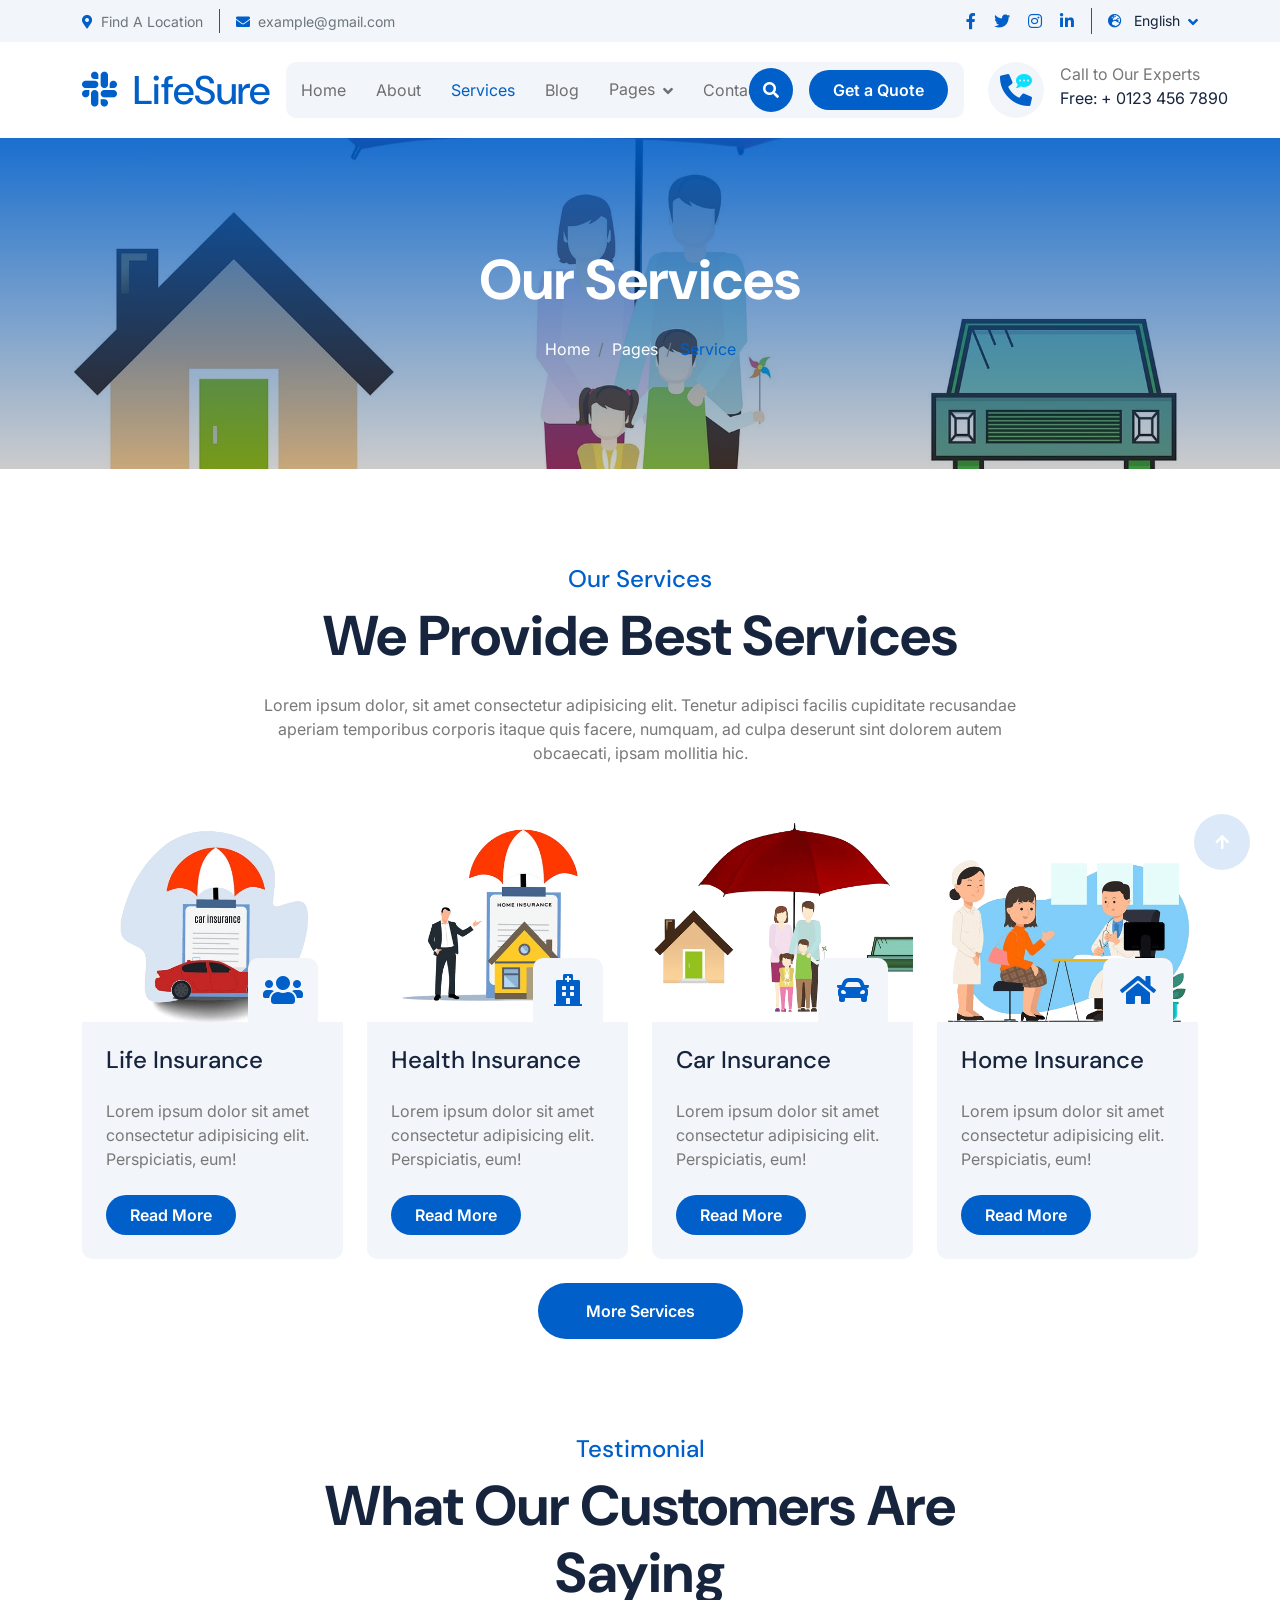
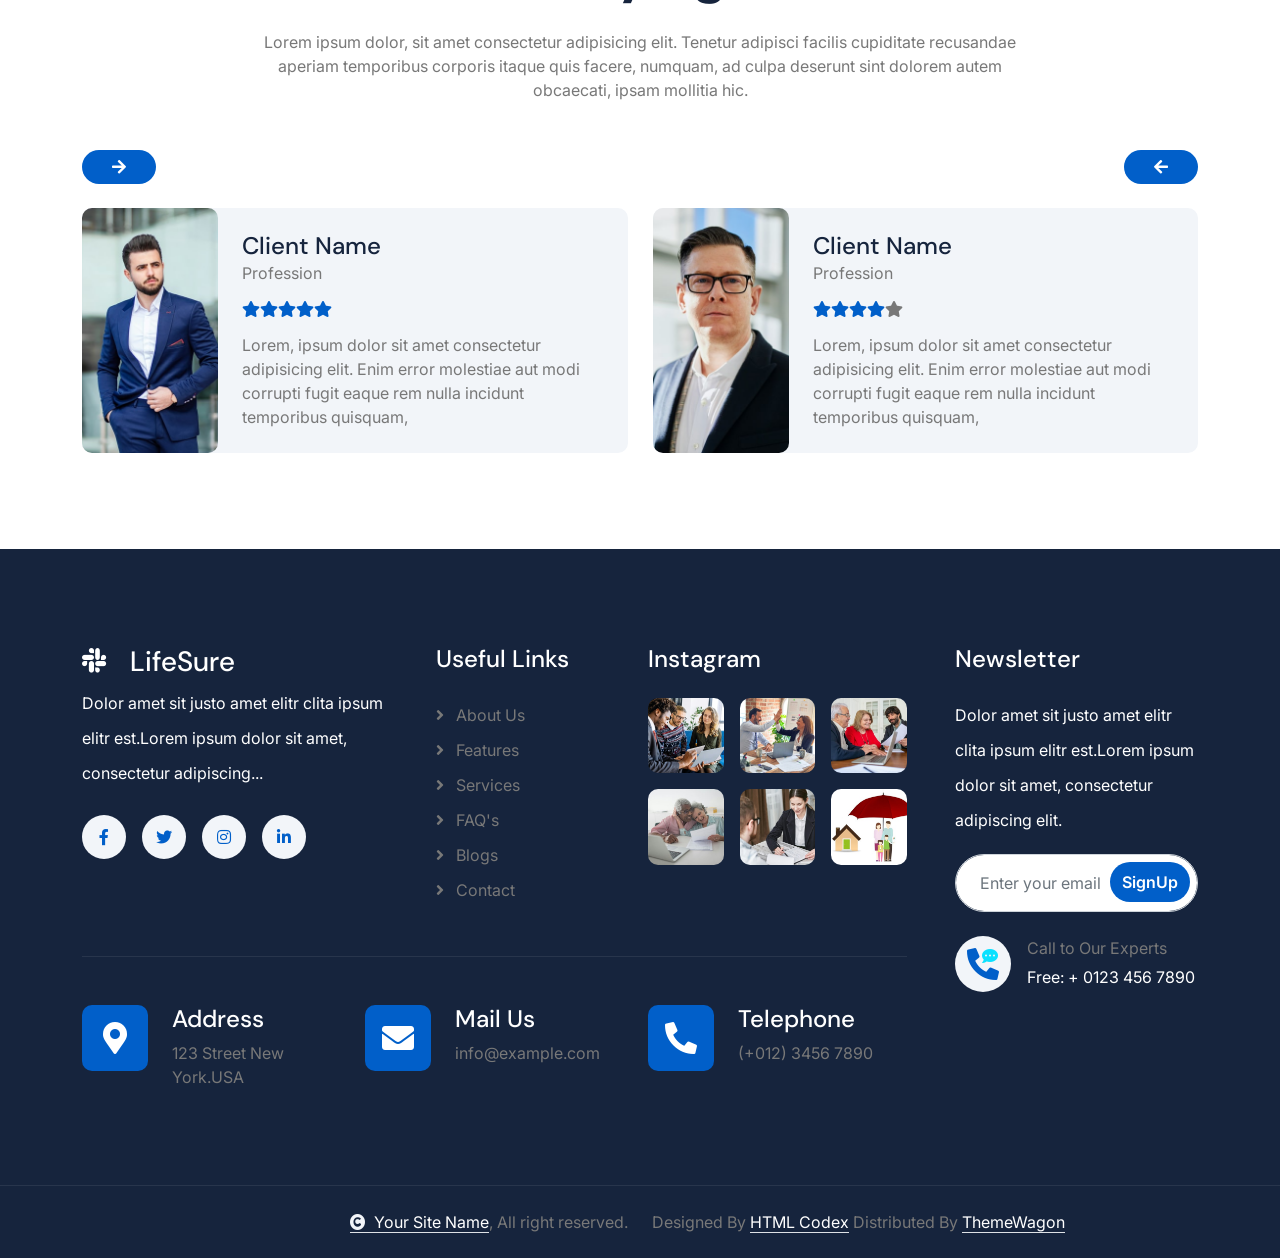
<file: Project7DayAndNight/LifeSure-1.0.0/service.html>
<!DOCTYPE html>
<html lang="en">

    <head>
        <meta charset="utf-8">
        <title>LifeSure - Life Insurance Website Template</title>
        <meta content="width=device-width, initial-scale=1.0" name="viewport">
        <meta content="" name="keywords">
        <meta content="" name="description">

        <!-- Google Web Fonts -->
        <link rel="preconnect" href="https://fonts.googleapis.com">
        <link rel="preconnect" href="https://fonts.gstatic.com" crossorigin>
        <link href="https://fonts.googleapis.com/css2?family=DM+Sans:ital,opsz,wght@0,9..40,100..1000;1,9..40,100..1000&family=Inter:slnt,wght@-10..0,100..900&display=swap" rel="stylesheet">

        <!-- Icon Font Stylesheet -->
        <link rel="stylesheet" href="https://use.fontawesome.com/releases/v5.15.4/css/all.css"/>
        <link href="https://cdn.jsdelivr.net/npm/bootstrap-icons@1.4.1/font/bootstrap-icons.css" rel="stylesheet">

        <!-- Libraries Stylesheet -->
        <link rel="stylesheet" href="lib/animate/animate.min.css"/>
        <link href="lib/lightbox/css/lightbox.min.css" rel="stylesheet">
        <link href="lib/owlcarousel/assets/owl.carousel.min.css" rel="stylesheet">


        <!-- Customized Bootstrap Stylesheet -->
        <link href="css/bootstrap.min.css" rel="stylesheet">

        <!-- Template Stylesheet -->
        <link href="css/style.css" rel="stylesheet">
    </head>

    <body>

        <!-- Spinner Start -->
        <div id="spinner" class="show bg-white position-fixed translate-middle w-100 vh-100 top-50 start-50 d-flex align-items-center justify-content-center">
            <div class="spinner-border text-primary" style="width: 3rem; height: 3rem;" role="status">
                <span class="sr-only">Loading...</span>
            </div>
        </div>
        <!-- Spinner End -->

        <!-- Topbar Start -->
        <div class="container-fluid topbar px-0 px-lg-4 bg-light py-2 d-none d-lg-block">
            <div class="container">
                <div class="row gx-0 align-items-center">
                    <div class="col-lg-8 text-center text-lg-start mb-lg-0">
                        <div class="d-flex flex-wrap">
                            <div class="border-end border-primary pe-3">
                                <a href="#" class="text-muted small"><i class="fas fa-map-marker-alt text-primary me-2"></i>Find A Location</a>
                            </div>
                            <div class="ps-3">
                                <a href="mailto:example@gmail.com" class="text-muted small"><i class="fas fa-envelope text-primary me-2"></i>example@gmail.com</a>
                            </div>
                        </div>
                    </div>
                    <div class="col-lg-4 text-center text-lg-end">
                        <div class="d-flex justify-content-end">
                            <div class="d-flex border-end border-primary pe-3">
                                <a class="btn p-0 text-primary me-3" href="#"><i class="fab fa-facebook-f"></i></a>
                                <a class="btn p-0 text-primary me-3" href="#"><i class="fab fa-twitter"></i></a>
                                <a class="btn p-0 text-primary me-3" href="#"><i class="fab fa-instagram"></i></a>
                                <a class="btn p-0 text-primary me-0" href="#"><i class="fab fa-linkedin-in"></i></a>
                            </div>
                            <div class="dropdown ms-3">
                                <a href="#" class="dropdown-toggle text-dark" data-bs-toggle="dropdown"><small><i class="fas fa-globe-europe text-primary me-2"></i> English</small></a>
                                <div class="dropdown-menu rounded">
                                    <a href="#" class="dropdown-item">English</a>
                                    <a href="#" class="dropdown-item">Bangla</a>
                                    <a href="#" class="dropdown-item">French</a>
                                    <a href="#" class="dropdown-item">Spanish</a>
                                    <a href="#" class="dropdown-item">Arabic</a>
                                </div>
                            </div>
                        </div>
                    </div>
                </div>
            </div>
        </div>
        <!-- Topbar End -->

        <!-- Navbar & Hero Start -->
        <div class="container-fluid nav-bar px-0 px-lg-4 py-lg-0">
            <div class="container">
                <nav class="navbar navbar-expand-lg navbar-light"> 
                    <a href="#" class="navbar-brand p-0">
                        <h1 class="text-primary mb-0"><i class="fab fa-slack me-2"></i> LifeSure</h1>
                        <!-- <img src="img/logo.png" alt="Logo"> -->
                    </a>
                    <button class="navbar-toggler" type="button" data-bs-toggle="collapse" data-bs-target="#navbarCollapse">
                        <span class="fa fa-bars"></span>
                    </button>
                    <div class="collapse navbar-collapse" id="navbarCollapse">
                        <div class="navbar-nav mx-0 mx-lg-auto">
                            <a href="index.html" class="nav-item nav-link">Home</a>
                            <a href="about.html" class="nav-item nav-link">About</a>
                            <a href="service.html" class="nav-item nav-link active">Services</a>
                            <a href="blog.html" class="nav-item nav-link">Blog</a>
                            <div class="nav-item dropdown">
                                <a href="#" class="nav-link" data-bs-toggle="dropdown">
                                    <span class="dropdown-toggle">Pages</span>
                                </a>
                                <div class="dropdown-menu">
                                    <a href="feature.html" class="dropdown-item">Our Features</a>
                                    <a href="team.html" class="dropdown-item">Our team</a>
                                    <a href="testimonial.html" class="dropdown-item">Testimonial</a>
                                    <a href="FAQ.html" class="dropdown-item">FAQs</a>
                                    <a href="404.html" class="dropdown-item">404 Page</a>
                                </div>
                            </div>
                            <a href="contact.html" class="nav-item nav-link">Contact</a>
                            <div class="nav-btn px-3">
                                <button class="btn-search btn btn-primary btn-md-square rounded-circle flex-shrink-0" data-bs-toggle="modal" data-bs-target="#searchModal"><i class="fas fa-search"></i></button>
                                <a href="#" class="btn btn-primary rounded-pill py-2 px-4 ms-3 flex-shrink-0"> Get a Quote</a>
                            </div>
                        </div>
                    </div>
                    <div class="d-none d-xl-flex flex-shrink-0 ps-4">
                        <a href="#" class="btn btn-light btn-lg-square rounded-circle position-relative wow tada" data-wow-delay=".9s">
                            <i class="fa fa-phone-alt fa-2x"></i>
                            <div class="position-absolute" style="top: 7px; right: 12px;">
                                <span><i class="fa fa-comment-dots text-secondary"></i></span>
                            </div>
                        </a>
                        <div class="d-flex flex-column ms-3">
                            <span>Call to Our Experts</span>
                            <a href="tel:+ 0123 456 7890"><span class="text-dark">Free: + 0123 456 7890</span></a>
                        </div>
                    </div>
                </nav>
            </div>
        </div>
        <!-- Navbar & Hero End -->

        <!-- Modal Search Start -->
        <div class="modal fade" id="searchModal" tabindex="-1" aria-labelledby="exampleModalLabel" aria-hidden="true">
            <div class="modal-dialog modal-fullscreen">
                <div class="modal-content rounded-0">
                    <div class="modal-header">
                        <h5 class="modal-title" id="exampleModalLabel">Search by keyword</h5>
                        <button type="button" class="btn-close" data-bs-dismiss="modal" aria-label="Close"></button>
                    </div>
                    <div class="modal-body d-flex align-items-center bg-primary">
                        <div class="input-group w-75 mx-auto d-flex">
                            <input type="search" class="form-control p-3" placeholder="keywords" aria-describedby="search-icon-1">
                            <span id="search-icon-1" class="btn bg-light border nput-group-text p-3"><i class="fa fa-search"></i></span>
                        </div>
                    </div>
                </div>
            </div>
        </div>
        <!-- Modal Search End -->


        <!-- Header Start -->
        <div class="container-fluid bg-breadcrumb">
            <div class="container text-center py-5" style="max-width: 900px;">
                <h4 class="text-white display-4 mb-4 wow fadeInDown" data-wow-delay="0.1s">Our Services</h4>
                <ol class="breadcrumb d-flex justify-content-center mb-0 wow fadeInDown" data-wow-delay="0.3s">
                    <li class="breadcrumb-item"><a href="index.html">Home</a></li>
                    <li class="breadcrumb-item"><a href="#">Pages</a></li>
                    <li class="breadcrumb-item active text-primary">Service</li>
                </ol>    
            </div>
        </div>
        <!-- Header End -->


        <!-- Service Start -->
        <div class="container-fluid service py-5">
            <div class="container py-5">
                <div class="text-center mx-auto pb-5 wow fadeInUp" data-wow-delay="0.2s" style="max-width: 800px;">
                    <h4 class="text-primary">Our Services</h4>
                    <h1 class="display-4 mb-4">We Provide Best Services</h1>
                    <p class="mb-0">Lorem ipsum dolor, sit amet consectetur adipisicing elit. Tenetur adipisci facilis cupiditate recusandae aperiam temporibus corporis itaque quis facere, numquam, ad culpa deserunt sint dolorem autem obcaecati, ipsam mollitia hic.
                    </p>
                </div>
                <div class="row g-4 justify-content-center">
                    <div class="col-md-6 col-lg-6 col-xl-3 wow fadeInUp" data-wow-delay="0.2s">
                        <div class="service-item">
                            <div class="service-img">
                                <img src="img/blog-1.png" class="img-fluid rounded-top w-100" alt="">
                                <div class="service-icon p-3">
                                    <i class="fa fa-users fa-2x"></i>
                                </div>
                            </div>
                            <div class="service-content p-4">
                                <div class="service-content-inner">
                                    <a href="#" class="d-inline-block h4 mb-4">Life Insurance</a>
                                    <p class="mb-4">Lorem ipsum dolor sit amet consectetur adipisicing elit. Perspiciatis, eum!</p>
                                    <a class="btn btn-primary rounded-pill py-2 px-4" href="#">Read More</a>
                                </div>
                            </div>
                        </div>
                    </div>
                    <div class="col-md-6 col-lg-6 col-xl-3 wow fadeInUp" data-wow-delay="0.4s">
                        <div class="service-item">
                            <div class="service-img">
                                <img src="img/blog-2.png" class="img-fluid rounded-top w-100" alt="">
                                <div class="service-icon p-3">
                                    <i class="fa fa-hospital fa-2x"></i>
                                </div>
                            </div>
                            <div class="service-content p-4">
                                <div class="service-content-inner">
                                    <a href="#" class="d-inline-block h4 mb-4">Health Insurance</a>
                                    <p class="mb-4">Lorem ipsum dolor sit amet consectetur adipisicing elit. Perspiciatis, eum!</p>
                                    <a class="btn btn-primary rounded-pill py-2 px-4" href="#">Read More</a>
                                </div>
                            </div>
                        </div>
                    </div>
                    <div class="col-md-6 col-lg-6 col-xl-3 wow fadeInUp" data-wow-delay="0.6s">
                        <div class="service-item">
                            <div class="service-img">
                                <img src="img/blog-3.png" class="img-fluid rounded-top w-100" alt="">
                                <div class="service-icon p-3">
                                    <i class="fa fa-car fa-2x"></i>
                                </div>
                            </div>
                            <div class="service-content p-4">
                                <div class="service-content-inner">
                                    <a href="#" class="d-inline-block h4 mb-4">Car Insurance</a>
                                    <p class="mb-4">Lorem ipsum dolor sit amet consectetur adipisicing elit. Perspiciatis, eum!</p>
                                    <a class="btn btn-primary rounded-pill py-2 px-4" href="#">Read More</a>
                                </div>
                            </div>
                        </div>
                    </div>
                    <div class="col-md-6 col-lg-6 col-xl-3 wow fadeInUp" data-wow-delay="0.8s">
                        <div class="service-item">
                            <div class="service-img">
                                <img src="img/blog-4.png" class="img-fluid rounded-top w-100" alt="">
                                <div class="service-icon p-3">
                                    <i class="fa fa-home fa-2x"></i>
                                </div>
                            </div>
                            <div class="service-content p-4">
                                <div class="service-content-inner">
                                    <a href="#" class="d-inline-block h4 mb-4">Home Insurance</a>
                                    <p class="mb-4">Lorem ipsum dolor sit amet consectetur adipisicing elit. Perspiciatis, eum!</p>
                                    <a class="btn btn-primary rounded-pill py-2 px-4" href="#">Read More</a>
                                </div>
                            </div>
                        </div>
                    </div>
                    <div class="col-12 text-center wow fadeInUp" data-wow-delay="0.2s">
                        <a class="btn btn-primary rounded-pill py-3 px-5" href="#">More Services</a>
                    </div>
                </div>
            </div>
        </div>
        <!-- Service End -->


        <!-- Testimonial Start -->
        <div class="container-fluid testimonial pb-5">
            <div class="container pb-5">
                <div class="text-center mx-auto pb-5 wow fadeInUp" data-wow-delay="0.2s" style="max-width: 800px;">
                    <h4 class="text-primary">Testimonial</h4>
                    <h1 class="display-4 mb-4">What Our Customers Are Saying</h1>
                    <p class="mb-0">Lorem ipsum dolor, sit amet consectetur adipisicing elit. Tenetur adipisci facilis cupiditate recusandae aperiam temporibus corporis itaque quis facere, numquam, ad culpa deserunt sint dolorem autem obcaecati, ipsam mollitia hic.
                    </p>
                </div>
                <div class="owl-carousel testimonial-carousel wow fadeInUp" data-wow-delay="0.2s">
                    <div class="testimonial-item bg-light rounded">
                        <div class="row g-0">
                            <div class="col-4  col-lg-4 col-xl-3">
                                <div class="h-100">
                                    <img src="img/testimonial-1.jpg" class="img-fluid h-100 rounded" style="object-fit: cover;" alt="">
                                </div>
                            </div>
                            <div class="col-8 col-lg-8 col-xl-9">
                                <div class="d-flex flex-column my-auto text-start p-4">
                                    <h4 class="text-dark mb-0">Client Name</h4>
                                    <p class="mb-3">Profession</p>
                                    <div class="d-flex text-primary mb-3">
                                        <i class="fas fa-star"></i>
                                        <i class="fas fa-star"></i>
                                        <i class="fas fa-star"></i>
                                        <i class="fas fa-star"></i>
                                        <i class="fas fa-star"></i>
                                    </div>
                                    <p class="mb-0">Lorem, ipsum dolor sit amet consectetur adipisicing elit. Enim error molestiae aut modi corrupti fugit eaque rem nulla incidunt temporibus quisquam,
                                    </p>
                                </div>
                            </div>
                        </div>
                    </div>
                    <div class="testimonial-item bg-light rounded">
                        <div class="row g-0">
                            <div class="col-4  col-lg-4 col-xl-3">
                                <div class="h-100">
                                    <img src="img/testimonial-2.jpg" class="img-fluid h-100 rounded" style="object-fit: cover;" alt="">
                                </div>
                            </div>
                            <div class="col-8 col-lg-8 col-xl-9">
                                <div class="d-flex flex-column my-auto text-start p-4">
                                    <h4 class="text-dark mb-0">Client Name</h4>
                                    <p class="mb-3">Profession</p>
                                    <div class="d-flex text-primary mb-3">
                                        <i class="fas fa-star"></i>
                                        <i class="fas fa-star"></i>
                                        <i class="fas fa-star"></i>
                                        <i class="fas fa-star"></i>
                                        <i class="fas fa-star text-body"></i>
                                    </div>
                                    <p class="mb-0">Lorem, ipsum dolor sit amet consectetur adipisicing elit. Enim error molestiae aut modi corrupti fugit eaque rem nulla incidunt temporibus quisquam,
                                    </p>
                                </div>
                            </div>
                        </div>
                    </div>
                    <div class="testimonial-item bg-light rounded">
                        <div class="row g-0">
                            <div class="col-4  col-lg-4 col-xl-3">
                                <div class="h-100">
                                    <img src="img/testimonial-3.jpg" class="img-fluid h-100 rounded" style="object-fit: cover;" alt="">
                                </div>
                            </div>
                            <div class="col-8 col-lg-8 col-xl-9">
                                <div class="d-flex flex-column my-auto text-start p-4">
                                    <h4 class="text-dark mb-0">Client Name</h4>
                                    <p class="mb-3">Profession</p>
                                    <div class="d-flex text-primary mb-3">
                                        <i class="fas fa-star"></i>
                                        <i class="fas fa-star"></i>
                                        <i class="fas fa-star"></i>
                                        <i class="fas fa-star text-body"></i>
                                        <i class="fas fa-star text-body"></i>
                                    </div>
                                    <p class="mb-0">Lorem, ipsum dolor sit amet consectetur adipisicing elit. Enim error molestiae aut modi corrupti fugit eaque rem nulla incidunt temporibus quisquam,
                                    </p>
                                </div>
                            </div>
                        </div>
                    </div>
                </div>
            </div>
        </div>
        <!-- Testimonial End -->


        <!-- Footer Start -->
        <div class="container-fluid footer py-5 wow fadeIn" data-wow-delay="0.2s">
            <div class="container py-5">
                <div class="row g-5">
                    <div class="col-xl-9">
                        <div class="mb-5">
                            <div class="row g-4">
                                <div class="col-md-6 col-lg-6 col-xl-5">
                                    <div class="footer-item">
                                        <a href="index.html" class="p-0">
                                            <h3 class="text-white"><i class="fab fa-slack me-3"></i> LifeSure</h3>
                                            <!-- <img src="img/logo.png" alt="Logo"> -->
                                        </a>
                                        <p class="text-white mb-4">Dolor amet sit justo amet elitr clita ipsum elitr est.Lorem ipsum dolor sit amet, consectetur adipiscing...</p>
                                        <div class="footer-btn d-flex">
                                            <a class="btn btn-md-square rounded-circle me-3" href="#"><i class="fab fa-facebook-f"></i></a>
                                            <a class="btn btn-md-square rounded-circle me-3" href="#"><i class="fab fa-twitter"></i></a>
                                            <a class="btn btn-md-square rounded-circle me-3" href="#"><i class="fab fa-instagram"></i></a>
                                            <a class="btn btn-md-square rounded-circle me-0" href="#"><i class="fab fa-linkedin-in"></i></a>
                                        </div>
                                    </div>
                                </div>
                                <div class="col-md-6 col-lg-6 col-xl-3">
                                    <div class="footer-item">
                                        <h4 class="text-white mb-4">Useful Links</h4>
                                        <a href="#"><i class="fas fa-angle-right me-2"></i> About Us</a>
                                        <a href="#"><i class="fas fa-angle-right me-2"></i> Features</a>
                                        <a href="#"><i class="fas fa-angle-right me-2"></i> Services</a>
                                        <a href="#"><i class="fas fa-angle-right me-2"></i> FAQ's</a>
                                        <a href="#"><i class="fas fa-angle-right me-2"></i> Blogs</a>
                                        <a href="#"><i class="fas fa-angle-right me-2"></i> Contact</a>
                                    </div>
                                </div>
                                <div class="col-md-6 col-lg-6 col-xl-4">
                                    <div class="footer-item">
                                        <h4 class="mb-4 text-white">Instagram</h4>
                                        <div class="row g-3">
                                            <div class="col-4">
                                                <div class="footer-instagram rounded">
                                                    <img src="img/instagram-footer-1.jpg" class="img-fluid w-100" alt="">
                                                    <div class="footer-search-icon">
                                                        <a href="img/instagram-footer-1.jpg" data-lightbox="footerInstagram-1" class="my-auto"><i class="fas fa-link text-white"></i></a>
                                                    </div>
                                                </div>
                                           </div>
                                           <div class="col-4">
                                                <div class="footer-instagram rounded">
                                                    <img src="img/instagram-footer-2.jpg" class="img-fluid w-100" alt="">
                                                    <div class="footer-search-icon">
                                                        <a href="img/instagram-footer-2.jpg" data-lightbox="footerInstagram-2" class="my-auto"><i class="fas fa-link text-white"></i></a>
                                                    </div>
                                                </div>
                                           </div>
                                            <div class="col-4">
                                                <div class="footer-instagram rounded">
                                                    <img src="img/instagram-footer-3.jpg" class="img-fluid w-100" alt="">
                                                    <div class="footer-search-icon">
                                                        <a href="img/instagram-footer-3.jpg" data-lightbox="footerInstagram-3" class="my-auto"><i class="fas fa-link text-white"></i></a>
                                                    </div>
                                                </div>
                                           </div>
                                            <div class="col-4">
                                                <div class="footer-instagram rounded">
                                                    <img src="img/instagram-footer-4.jpg" class="img-fluid w-100" alt="">
                                                    <div class="footer-search-icon">
                                                        <a href="img/instagram-footer-4.jpg" data-lightbox="footerInstagram-4" class="my-auto"><i class="fas fa-link text-white"></i></a>
                                                    </div>
                                                </div>
                                           </div>
                                            <div class="col-4">
                                                <div class="footer-instagram rounded">
                                                    <img src="img/instagram-footer-5.jpg" class="img-fluid w-100" alt="">
                                                    <div class="footer-search-icon">
                                                        <a href="img/instagram-footer-5.jpg" data-lightbox="footerInstagram-5" class="my-auto"><i class="fas fa-link text-white"></i></a>
                                                    </div>
                                                </div>
                                           </div>
                                           <div class="col-4">
                                                <div class="footer-instagram rounded">
                                                    <img src="img/instagram-footer-6.jpg" class="img-fluid w-100" alt="">
                                                    <div class="footer-search-icon">
                                                        <a href="img/instagram-footer-6.jpg" data-lightbox="footerInstagram-6" class="my-auto"><i class="fas fa-link text-white"></i></a>
                                                    </div>
                                                </div>
                                            </div>
                                        </div>
                                    </div>
                                </div>
                            </div>
                        </div>
                        <div class="pt-5" style="border-top: 1px solid rgba(255, 255, 255, 0.08);">
                            <div class="row g-0">
                                <div class="col-12">
                                    <div class="row g-4">
                                        <div class="col-lg-6 col-xl-4">
                                            <div class="d-flex">
                                                <div class="btn-xl-square bg-primary text-white rounded p-4 me-4">
                                                    <i class="fas fa-map-marker-alt fa-2x"></i>
                                                </div>
                                                <div>
                                                    <h4 class="text-white">Address</h4>
                                                    <p class="mb-0">123 Street New York.USA</p>
                                                </div>
                                            </div>
                                        </div>
                                        <div class="col-lg-6 col-xl-4">
                                            <div class="d-flex">
                                                <div class="btn-xl-square bg-primary text-white rounded p-4 me-4">
                                                    <i class="fas fa-envelope fa-2x"></i>
                                                </div>
                                                <div>
                                                    <h4 class="text-white">Mail Us</h4>
                                                    <p class="mb-0">info@example.com</p>
                                                </div>
                                            </div>
                                        </div>
                                        <div class="col-lg-6 col-xl-4">
                                            <div class="d-flex">
                                                <div class="btn-xl-square bg-primary text-white rounded p-4 me-4">
                                                    <i class="fa fa-phone-alt fa-2x"></i>
                                                </div>
                                                <div>
                                                    <h4 class="text-white">Telephone</h4>
                                                    <p class="mb-0">(+012) 3456 7890</p>
                                                </div>
                                            </div>
                                        </div>
                                    </div>
                                </div>
                            </div>
                        </div>
                    </div>
                    
                    <div class="col-xl-3">
                        <div class="footer-item">
                            <h4 class="text-white mb-4">Newsletter</h4>
                            <p class="text-white mb-3">Dolor amet sit justo amet elitr clita ipsum elitr est.Lorem ipsum dolor sit amet, consectetur adipiscing elit.</p>
                            <div class="position-relative rounded-pill mb-4">
                                <input class="form-control rounded-pill w-100 py-3 ps-4 pe-5" type="text" placeholder="Enter your email">
                                <button type="button" class="btn btn-primary rounded-pill position-absolute top-0 end-0 py-2 mt-2 me-2">SignUp</button>
                            </div>
                            <div class="d-flex flex-shrink-0">
                                <div class="footer-btn">
                                    <a href="#" class="btn btn-lg-square rounded-circle position-relative wow tada" data-wow-delay=".9s">
                                        <i class="fa fa-phone-alt fa-2x"></i>
                                        <div class="position-absolute" style="top: 2px; right: 12px;">
                                            <span><i class="fa fa-comment-dots text-secondary"></i></span>
                                        </div>
                                    </a>
                                </div>
                                <div class="d-flex flex-column ms-3 flex-shrink-0">
                                    <span>Call to Our Experts</span>
                                    <a href="tel:+ 0123 456 7890"><span class="text-white">Free: + 0123 456 7890</span></a>
                                </div>
                            </div>
                        </div>
                    </div>
                </div>
            </div>
        </div>
        <!-- Footer End -->
        
        <!-- Copyright Start -->
        <div class="container-fluid copyright py-4">
            <div class="container">
                <div class="row g-4 align-items-center">
                    <div class="col-md-6 text-center text-md-end mb-md-0">
                        <span class="text-body"><a href="#" class="border-bottom text-white"><i class="fas fa-copyright text-light me-2"></i>Your Site Name</a>, All right reserved.</span>
                    </div>
                    <div class="col-md-6 text-center text-md-start text-body">
                        <!--/*** This template is free as long as you keep the below author’s credit link/attribution link/backlink. ***/-->
                        <!--/*** If you'd like to use the template without the below author’s credit link/attribution link/backlink, ***/-->
                        <!--/*** you can purchase the Credit Removal License from "https://htmlcodex.com/credit-removal". ***/-->
                        Designed By <a class="border-bottom text-white" href="https://htmlcodex.com">HTML Codex</a> Distributed By <a class="border-bottom text-white" href="https://themewagon.com">ThemeWagon</a>
                    </div>
                </div>
            </div>
        </div>
        <!-- Copyright End -->


        <!-- Back to Top -->
        <a href="#" class="btn btn-primary btn-lg-square rounded-circle back-to-top"><i class="fa fa-arrow-up"></i></a>   

        
        <!-- JavaScript Libraries -->
        <script src="https://ajax.googleapis.com/ajax/libs/jquery/3.6.4/jquery.min.js"></script>
        <script src="https://cdn.jsdelivr.net/npm/bootstrap@5.0.0/dist/js/bootstrap.bundle.min.js"></script>
        <script src="lib/wow/wow.min.js"></script>
        <script src="lib/easing/easing.min.js"></script>
        <script src="lib/waypoints/waypoints.min.js"></script>
        <script src="lib/counterup/counterup.min.js"></script>
        <script src="lib/lightbox/js/lightbox.min.js"></script>
        <script src="lib/owlcarousel/owl.carousel.min.js"></script>
        

        <!-- Template Javascript -->
        <script src="js/main.js"></script>
    </body>

</html>
</file>
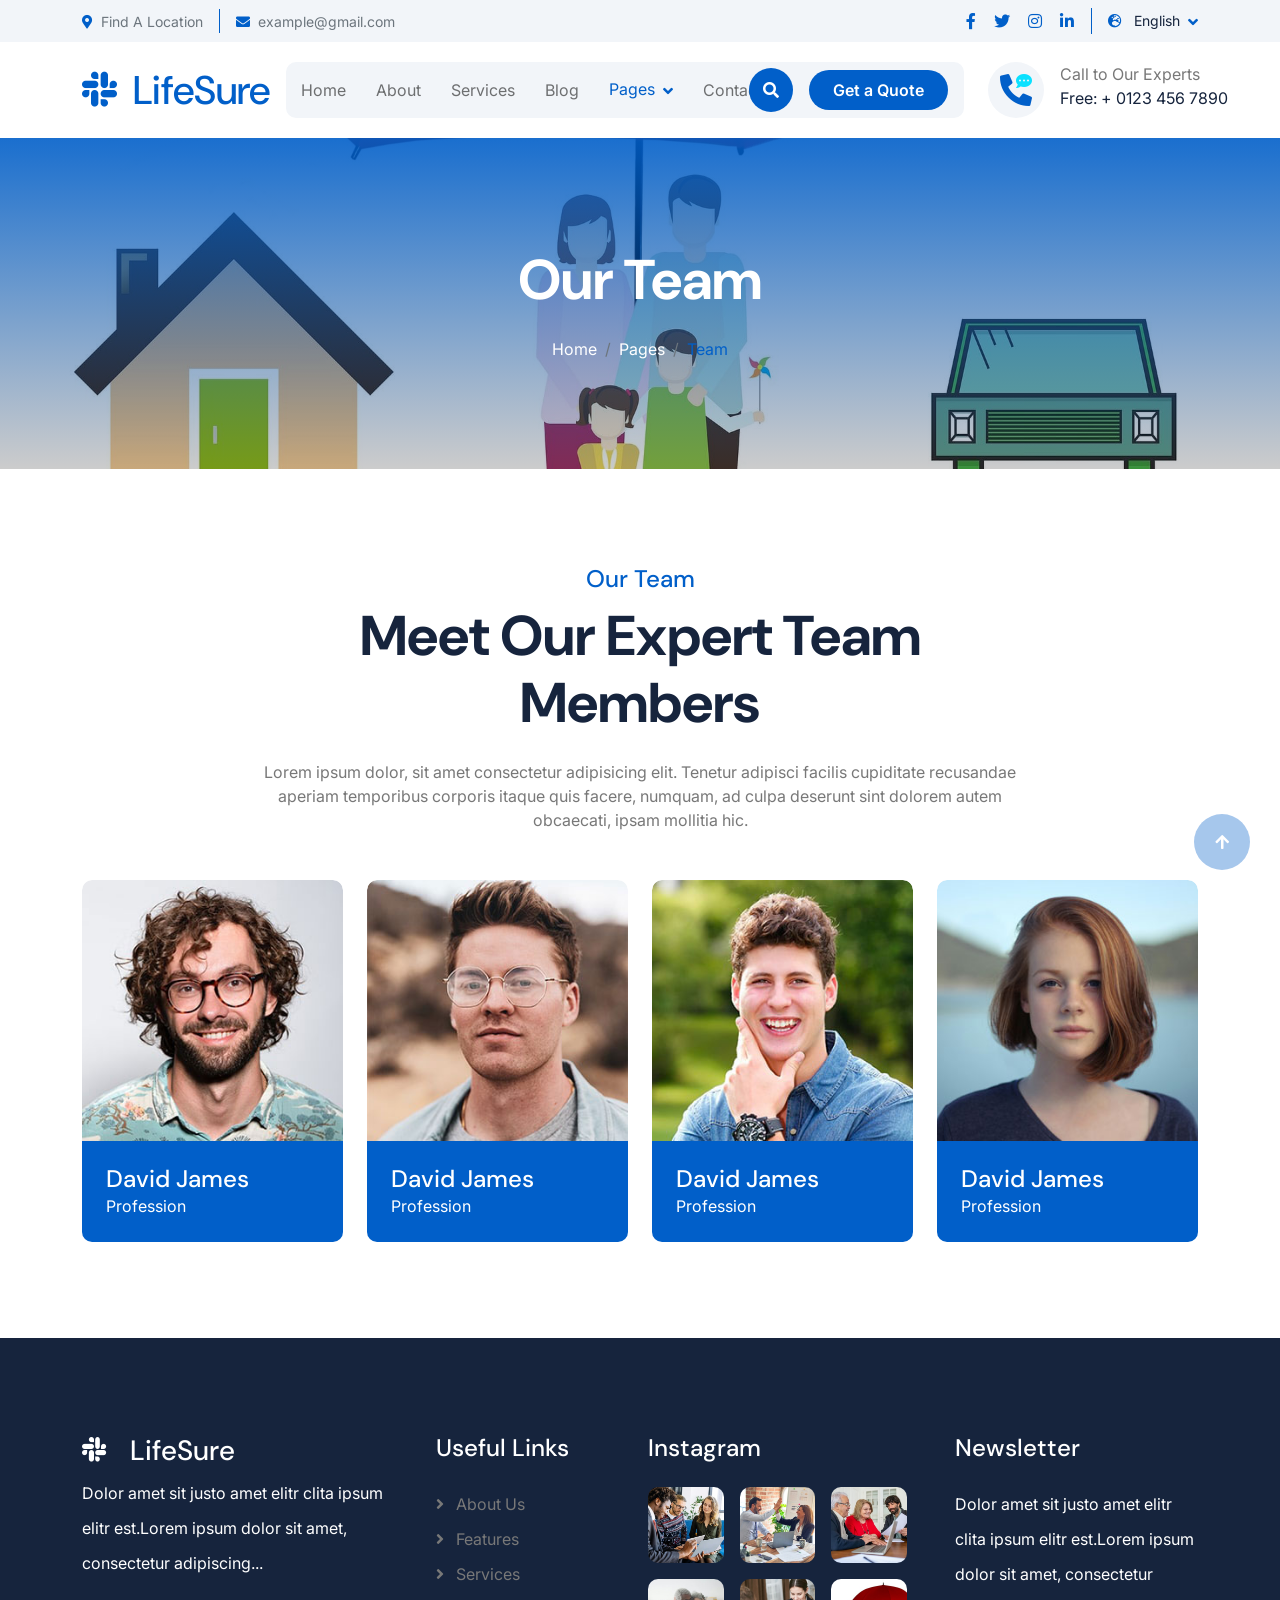
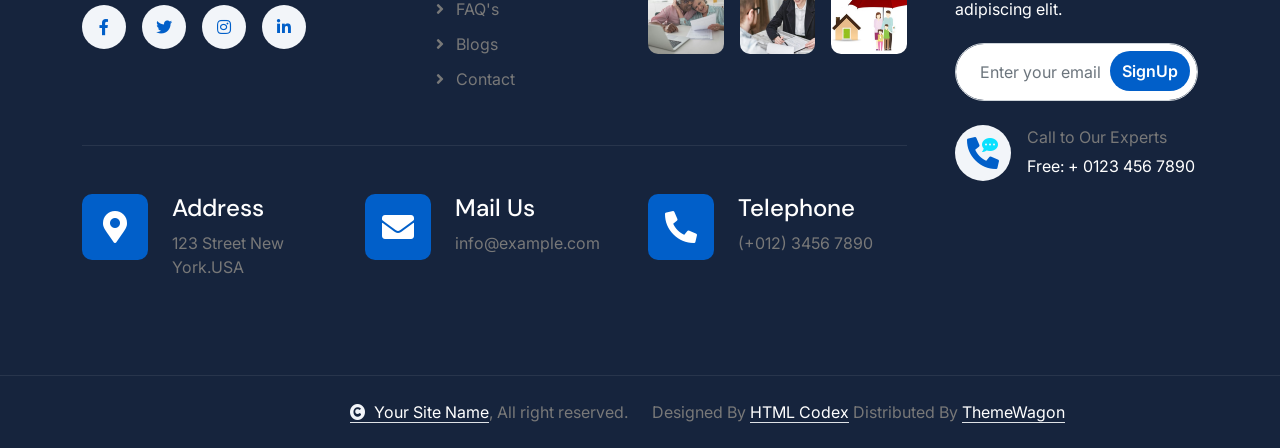
<file: Project7DayAndNight/LifeSure-1.0.0/team.html>
<!DOCTYPE html>
<html lang="en">

    <head>
        <meta charset="utf-8">
        <title>LifeSure - Life Insurance Website Template</title>
        <meta content="width=device-width, initial-scale=1.0" name="viewport">
        <meta content="" name="keywords">
        <meta content="" name="description">

        <!-- Google Web Fonts -->
        <link rel="preconnect" href="https://fonts.googleapis.com">
        <link rel="preconnect" href="https://fonts.gstatic.com" crossorigin>
        <link href="https://fonts.googleapis.com/css2?family=DM+Sans:ital,opsz,wght@0,9..40,100..1000;1,9..40,100..1000&family=Inter:slnt,wght@-10..0,100..900&display=swap" rel="stylesheet">

        <!-- Icon Font Stylesheet -->
        <link rel="stylesheet" href="https://use.fontawesome.com/releases/v5.15.4/css/all.css"/>
        <link href="https://cdn.jsdelivr.net/npm/bootstrap-icons@1.4.1/font/bootstrap-icons.css" rel="stylesheet">

        <!-- Libraries Stylesheet -->
        <link rel="stylesheet" href="lib/animate/animate.min.css"/>
        <link href="lib/lightbox/css/lightbox.min.css" rel="stylesheet">
        <link href="lib/owlcarousel/assets/owl.carousel.min.css" rel="stylesheet">


        <!-- Customized Bootstrap Stylesheet -->
        <link href="css/bootstrap.min.css" rel="stylesheet">

        <!-- Template Stylesheet -->
        <link href="css/style.css" rel="stylesheet">
    </head>

    <body>

        <!-- Spinner Start -->
        <div id="spinner" class="show bg-white position-fixed translate-middle w-100 vh-100 top-50 start-50 d-flex align-items-center justify-content-center">
            <div class="spinner-border text-primary" style="width: 3rem; height: 3rem;" role="status">
                <span class="sr-only">Loading...</span>
            </div>
        </div>
        <!-- Spinner End -->

        <!-- Topbar Start -->
        <div class="container-fluid topbar px-0 px-lg-4 bg-light py-2 d-none d-lg-block">
            <div class="container">
                <div class="row gx-0 align-items-center">
                    <div class="col-lg-8 text-center text-lg-start mb-lg-0">
                        <div class="d-flex flex-wrap">
                            <div class="border-end border-primary pe-3">
                                <a href="#" class="text-muted small"><i class="fas fa-map-marker-alt text-primary me-2"></i>Find A Location</a>
                            </div>
                            <div class="ps-3">
                                <a href="mailto:example@gmail.com" class="text-muted small"><i class="fas fa-envelope text-primary me-2"></i>example@gmail.com</a>
                            </div>
                        </div>
                    </div>
                    <div class="col-lg-4 text-center text-lg-end">
                        <div class="d-flex justify-content-end">
                            <div class="d-flex border-end border-primary pe-3">
                                <a class="btn p-0 text-primary me-3" href="#"><i class="fab fa-facebook-f"></i></a>
                                <a class="btn p-0 text-primary me-3" href="#"><i class="fab fa-twitter"></i></a>
                                <a class="btn p-0 text-primary me-3" href="#"><i class="fab fa-instagram"></i></a>
                                <a class="btn p-0 text-primary me-0" href="#"><i class="fab fa-linkedin-in"></i></a>
                            </div>
                            <div class="dropdown ms-3">
                                <a href="#" class="dropdown-toggle text-dark" data-bs-toggle="dropdown"><small><i class="fas fa-globe-europe text-primary me-2"></i> English</small></a>
                                <div class="dropdown-menu rounded">
                                    <a href="#" class="dropdown-item">English</a>
                                    <a href="#" class="dropdown-item">Bangla</a>
                                    <a href="#" class="dropdown-item">French</a>
                                    <a href="#" class="dropdown-item">Spanish</a>
                                    <a href="#" class="dropdown-item">Arabic</a>
                                </div>
                            </div>
                        </div>
                    </div>
                </div>
            </div>
        </div>
        <!-- Topbar End -->

        <!-- Navbar & Hero Start -->
        <div class="container-fluid nav-bar px-0 px-lg-4 py-lg-0">
            <div class="container">
                <nav class="navbar navbar-expand-lg navbar-light"> 
                    <a href="#" class="navbar-brand p-0">
                        <h1 class="text-primary mb-0"><i class="fab fa-slack me-2"></i> LifeSure</h1>
                        <!-- <img src="img/logo.png" alt="Logo"> -->
                    </a>
                    <button class="navbar-toggler" type="button" data-bs-toggle="collapse" data-bs-target="#navbarCollapse">
                        <span class="fa fa-bars"></span>
                    </button>
                    <div class="collapse navbar-collapse" id="navbarCollapse">
                        <div class="navbar-nav mx-0 mx-lg-auto">
                            <a href="index.html" class="nav-item nav-link">Home</a>
                            <a href="about.html" class="nav-item nav-link">About</a>
                            <a href="service.html" class="nav-item nav-link">Services</a>
                            <a href="blog.html" class="nav-item nav-link">Blog</a>
                            <div class="nav-item dropdown active">
                                <a href="#" class="nav-link" data-bs-toggle="dropdown">
                                    <span class="dropdown-toggle">Pages</span>
                                </a>
                                <div class="dropdown-menu">
                                    <a href="feature.html" class="dropdown-item">Our Features</a>
                                    <a href="team.html" class="dropdown-item active">Our team</a>
                                    <a href="testimonial.html" class="dropdown-item">Testimonial</a>
                                    <a href="FAQ.html" class="dropdown-item">FAQs</a>
                                    <a href="404.html" class="dropdown-item">404 Page</a>
                                </div>
                            </div>
                            <a href="contact.html" class="nav-item nav-link">Contact</a>
                            <div class="nav-btn px-3">
                                <button class="btn-search btn btn-primary btn-md-square rounded-circle flex-shrink-0" data-bs-toggle="modal" data-bs-target="#searchModal"><i class="fas fa-search"></i></button>
                                <a href="#" class="btn btn-primary rounded-pill py-2 px-4 ms-3 flex-shrink-0"> Get a Quote</a>
                            </div>
                        </div>
                    </div>
                    <div class="d-none d-xl-flex flex-shrink-0 ps-4">
                        <a href="#" class="btn btn-light btn-lg-square rounded-circle position-relative wow tada" data-wow-delay=".9s">
                            <i class="fa fa-phone-alt fa-2x"></i>
                            <div class="position-absolute" style="top: 7px; right: 12px;">
                                <span><i class="fa fa-comment-dots text-secondary"></i></span>
                            </div>
                        </a>
                        <div class="d-flex flex-column ms-3">
                            <span>Call to Our Experts</span>
                            <a href="tel:+ 0123 456 7890"><span class="text-dark">Free: + 0123 456 7890</span></a>
                        </div>
                    </div>
                </nav>
            </div>
        </div>
        <!-- Navbar & Hero End -->

        <!-- Modal Search Start -->
        <div class="modal fade" id="searchModal" tabindex="-1" aria-labelledby="exampleModalLabel" aria-hidden="true">
            <div class="modal-dialog modal-fullscreen">
                <div class="modal-content rounded-0">
                    <div class="modal-header">
                        <h5 class="modal-title" id="exampleModalLabel">Search by keyword</h5>
                        <button type="button" class="btn-close" data-bs-dismiss="modal" aria-label="Close"></button>
                    </div>
                    <div class="modal-body d-flex align-items-center bg-primary">
                        <div class="input-group w-75 mx-auto d-flex">
                            <input type="search" class="form-control p-3" placeholder="keywords" aria-describedby="search-icon-1">
                            <span id="search-icon-1" class="btn bg-light border nput-group-text p-3"><i class="fa fa-search"></i></span>
                        </div>
                    </div>
                </div>
            </div>
        </div>
        <!-- Modal Search End -->


        <!-- Header Start -->
        <div class="container-fluid bg-breadcrumb">
            <div class="container text-center py-5" style="max-width: 900px;">
                <h4 class="text-white display-4 mb-4 wow fadeInDown" data-wow-delay="0.1s">Our Team</h4>
                <ol class="breadcrumb d-flex justify-content-center mb-0 wow fadeInDown" data-wow-delay="0.3s">
                    <li class="breadcrumb-item"><a href="index.html">Home</a></li>
                    <li class="breadcrumb-item"><a href="#">Pages</a></li>
                    <li class="breadcrumb-item active text-primary">Team</li>
                </ol>    
            </div>
        </div>
        <!-- Header End -->


        <!-- Team Start -->
        <div class="container-fluid team py-5">
            <div class="container py-5">
                <div class="text-center mx-auto pb-5 wow fadeInUp" data-wow-delay="0.2s" style="max-width: 800px;">
                    <h4 class="text-primary">Our Team</h4>
                    <h1 class="display-4 mb-4">Meet Our Expert Team Members</h1>
                    <p class="mb-0">Lorem ipsum dolor, sit amet consectetur adipisicing elit. Tenetur adipisci facilis cupiditate recusandae aperiam temporibus corporis itaque quis facere, numquam, ad culpa deserunt sint dolorem autem obcaecati, ipsam mollitia hic.
                    </p>
                </div>
                <div class="row g-4">
                    <div class="col-md-6 col-lg-6 col-xl-3 wow fadeInUp" data-wow-delay="0.2s">
                        <div class="team-item">
                            <div class="team-img">
                                <img src="img/team-1.jpg" class="img-fluid rounded-top w-100" alt="">
                                <div class="team-icon">
                                    <a class="btn btn-primary btn-sm-square rounded-pill mb-2" href=""><i class="fab fa-facebook-f"></i></a>
                                    <a class="btn btn-primary btn-sm-square rounded-pill mb-2" href=""><i class="fab fa-twitter"></i></a>
                                    <a class="btn btn-primary btn-sm-square rounded-pill mb-2" href=""><i class="fab fa-linkedin-in"></i></a>
                                    <a class="btn btn-primary btn-sm-square rounded-pill mb-0" href=""><i class="fab fa-instagram"></i></a>
                                </div>
                            </div>
                            <div class="team-title p-4">
                                <h4 class="mb-0">David James</h4>
                                <p class="mb-0">Profession</p>
                            </div>
                        </div>
                    </div>
                    <div class="col-md-6 col-lg-6 col-xl-3 wow fadeInUp" data-wow-delay="0.4s">
                        <div class="team-item">
                            <div class="team-img">
                                <img src="img/team-2.jpg" class="img-fluid rounded-top w-100" alt="">
                                <div class="team-icon">
                                    <a class="btn btn-primary btn-sm-square rounded-pill mb-2" href=""><i class="fab fa-facebook-f"></i></a>
                                    <a class="btn btn-primary btn-sm-square rounded-pill mb-2" href=""><i class="fab fa-twitter"></i></a>
                                    <a class="btn btn-primary btn-sm-square rounded-pill mb-2" href=""><i class="fab fa-linkedin-in"></i></a>
                                    <a class="btn btn-primary btn-sm-square rounded-pill mb-0" href=""><i class="fab fa-instagram"></i></a>
                                </div>
                            </div>
                            <div class="team-title p-4">
                                <h4 class="mb-0">David James</h4>
                                <p class="mb-0">Profession</p>
                            </div>
                        </div>
                    </div>
                    <div class="col-md-6 col-lg-6 col-xl-3 wow fadeInUp" data-wow-delay="0.6s">
                        <div class="team-item">
                            <div class="team-img">
                                <img src="img/team-3.jpg" class="img-fluid rounded-top w-100" alt="">
                                <div class="team-icon">
                                    <a class="btn btn-primary btn-sm-square rounded-pill mb-2" href=""><i class="fab fa-facebook-f"></i></a>
                                    <a class="btn btn-primary btn-sm-square rounded-pill mb-2" href=""><i class="fab fa-twitter"></i></a>
                                    <a class="btn btn-primary btn-sm-square rounded-pill mb-2" href=""><i class="fab fa-linkedin-in"></i></a>
                                    <a class="btn btn-primary btn-sm-square rounded-pill mb-0" href=""><i class="fab fa-instagram"></i></a>
                                </div>
                            </div>
                            <div class="team-title p-4">
                                <h4 class="mb-0">David James</h4>
                                <p class="mb-0">Profession</p>
                            </div>
                        </div>
                    </div>
                    <div class="col-md-6 col-lg-6 col-xl-3 wow fadeInUp" data-wow-delay="0.8s">
                        <div class="team-item">
                            <div class="team-img">
                                <img src="img/team-4.jpg" class="img-fluid rounded-top w-100" alt="">
                                <div class="team-icon">
                                    <a class="btn btn-primary btn-sm-square rounded-pill mb-2" href=""><i class="fab fa-facebook-f"></i></a>
                                    <a class="btn btn-primary btn-sm-square rounded-pill mb-2" href=""><i class="fab fa-twitter"></i></a>
                                    <a class="btn btn-primary btn-sm-square rounded-pill mb-2" href=""><i class="fab fa-linkedin-in"></i></a>
                                    <a class="btn btn-primary btn-sm-square rounded-pill mb-0" href=""><i class="fab fa-instagram"></i></a>
                                </div>
                            </div>
                            <div class="team-title p-4">
                                <h4 class="mb-0">David James</h4>
                                <p class="mb-0">Profession</p>
                            </div>
                        </div>
                    </div>
                </div>
            </div>
        </div>
        <!-- Team End -->


        <!-- Footer Start -->
        <div class="container-fluid footer py-5 wow fadeIn" data-wow-delay="0.2s">
            <div class="container py-5">
                <div class="row g-5">
                    <div class="col-xl-9">
                        <div class="mb-5">
                            <div class="row g-4">
                                <div class="col-md-6 col-lg-6 col-xl-5">
                                    <div class="footer-item">
                                        <a href="index.html" class="p-0">
                                            <h3 class="text-white"><i class="fab fa-slack me-3"></i> LifeSure</h3>
                                            <!-- <img src="img/logo.png" alt="Logo"> -->
                                        </a>
                                        <p class="text-white mb-4">Dolor amet sit justo amet elitr clita ipsum elitr est.Lorem ipsum dolor sit amet, consectetur adipiscing...</p>
                                        <div class="footer-btn d-flex">
                                            <a class="btn btn-md-square rounded-circle me-3" href="#"><i class="fab fa-facebook-f"></i></a>
                                            <a class="btn btn-md-square rounded-circle me-3" href="#"><i class="fab fa-twitter"></i></a>
                                            <a class="btn btn-md-square rounded-circle me-3" href="#"><i class="fab fa-instagram"></i></a>
                                            <a class="btn btn-md-square rounded-circle me-0" href="#"><i class="fab fa-linkedin-in"></i></a>
                                        </div>
                                    </div>
                                </div>
                                <div class="col-md-6 col-lg-6 col-xl-3">
                                    <div class="footer-item">
                                        <h4 class="text-white mb-4">Useful Links</h4>
                                        <a href="#"><i class="fas fa-angle-right me-2"></i> About Us</a>
                                        <a href="#"><i class="fas fa-angle-right me-2"></i> Features</a>
                                        <a href="#"><i class="fas fa-angle-right me-2"></i> Services</a>
                                        <a href="#"><i class="fas fa-angle-right me-2"></i> FAQ's</a>
                                        <a href="#"><i class="fas fa-angle-right me-2"></i> Blogs</a>
                                        <a href="#"><i class="fas fa-angle-right me-2"></i> Contact</a>
                                    </div>
                                </div>
                                <div class="col-md-6 col-lg-6 col-xl-4">
                                    <div class="footer-item">
                                        <h4 class="mb-4 text-white">Instagram</h4>
                                        <div class="row g-3">
                                            <div class="col-4">
                                                <div class="footer-instagram rounded">
                                                    <img src="img/instagram-footer-1.jpg" class="img-fluid w-100" alt="">
                                                    <div class="footer-search-icon">
                                                        <a href="img/instagram-footer-1.jpg" data-lightbox="footerInstagram-1" class="my-auto"><i class="fas fa-link text-white"></i></a>
                                                    </div>
                                                </div>
                                           </div>
                                           <div class="col-4">
                                                <div class="footer-instagram rounded">
                                                    <img src="img/instagram-footer-2.jpg" class="img-fluid w-100" alt="">
                                                    <div class="footer-search-icon">
                                                        <a href="img/instagram-footer-2.jpg" data-lightbox="footerInstagram-2" class="my-auto"><i class="fas fa-link text-white"></i></a>
                                                    </div>
                                                </div>
                                           </div>
                                            <div class="col-4">
                                                <div class="footer-instagram rounded">
                                                    <img src="img/instagram-footer-3.jpg" class="img-fluid w-100" alt="">
                                                    <div class="footer-search-icon">
                                                        <a href="img/instagram-footer-3.jpg" data-lightbox="footerInstagram-3" class="my-auto"><i class="fas fa-link text-white"></i></a>
                                                    </div>
                                                </div>
                                           </div>
                                            <div class="col-4">
                                                <div class="footer-instagram rounded">
                                                    <img src="img/instagram-footer-4.jpg" class="img-fluid w-100" alt="">
                                                    <div class="footer-search-icon">
                                                        <a href="img/instagram-footer-4.jpg" data-lightbox="footerInstagram-4" class="my-auto"><i class="fas fa-link text-white"></i></a>
                                                    </div>
                                                </div>
                                           </div>
                                            <div class="col-4">
                                                <div class="footer-instagram rounded">
                                                    <img src="img/instagram-footer-5.jpg" class="img-fluid w-100" alt="">
                                                    <div class="footer-search-icon">
                                                        <a href="img/instagram-footer-5.jpg" data-lightbox="footerInstagram-5" class="my-auto"><i class="fas fa-link text-white"></i></a>
                                                    </div>
                                                </div>
                                           </div>
                                           <div class="col-4">
                                                <div class="footer-instagram rounded">
                                                    <img src="img/instagram-footer-6.jpg" class="img-fluid w-100" alt="">
                                                    <div class="footer-search-icon">
                                                        <a href="img/instagram-footer-6.jpg" data-lightbox="footerInstagram-6" class="my-auto"><i class="fas fa-link text-white"></i></a>
                                                    </div>
                                                </div>
                                            </div>
                                        </div>
                                    </div>
                                </div>
                            </div>
                        </div>
                        <div class="pt-5" style="border-top: 1px solid rgba(255, 255, 255, 0.08);">
                            <div class="row g-0">
                                <div class="col-12">
                                    <div class="row g-4">
                                        <div class="col-lg-6 col-xl-4">
                                            <div class="d-flex">
                                                <div class="btn-xl-square bg-primary text-white rounded p-4 me-4">
                                                    <i class="fas fa-map-marker-alt fa-2x"></i>
                                                </div>
                                                <div>
                                                    <h4 class="text-white">Address</h4>
                                                    <p class="mb-0">123 Street New York.USA</p>
                                                </div>
                                            </div>
                                        </div>
                                        <div class="col-lg-6 col-xl-4">
                                            <div class="d-flex">
                                                <div class="btn-xl-square bg-primary text-white rounded p-4 me-4">
                                                    <i class="fas fa-envelope fa-2x"></i>
                                                </div>
                                                <div>
                                                    <h4 class="text-white">Mail Us</h4>
                                                    <p class="mb-0">info@example.com</p>
                                                </div>
                                            </div>
                                        </div>
                                        <div class="col-lg-6 col-xl-4">
                                            <div class="d-flex">
                                                <div class="btn-xl-square bg-primary text-white rounded p-4 me-4">
                                                    <i class="fa fa-phone-alt fa-2x"></i>
                                                </div>
                                                <div>
                                                    <h4 class="text-white">Telephone</h4>
                                                    <p class="mb-0">(+012) 3456 7890</p>
                                                </div>
                                            </div>
                                        </div>
                                    </div>
                                </div>
                            </div>
                        </div>
                    </div>
                    
                    <div class="col-xl-3">
                        <div class="footer-item">
                            <h4 class="text-white mb-4">Newsletter</h4>
                            <p class="text-white mb-3">Dolor amet sit justo amet elitr clita ipsum elitr est.Lorem ipsum dolor sit amet, consectetur adipiscing elit.</p>
                            <div class="position-relative rounded-pill mb-4">
                                <input class="form-control rounded-pill w-100 py-3 ps-4 pe-5" type="text" placeholder="Enter your email">
                                <button type="button" class="btn btn-primary rounded-pill position-absolute top-0 end-0 py-2 mt-2 me-2">SignUp</button>
                            </div>
                            <div class="d-flex flex-shrink-0">
                                <div class="footer-btn">
                                    <a href="#" class="btn btn-lg-square rounded-circle position-relative wow tada" data-wow-delay=".9s">
                                        <i class="fa fa-phone-alt fa-2x"></i>
                                        <div class="position-absolute" style="top: 2px; right: 12px;">
                                            <span><i class="fa fa-comment-dots text-secondary"></i></span>
                                        </div>
                                    </a>
                                </div>
                                <div class="d-flex flex-column ms-3 flex-shrink-0">
                                    <span>Call to Our Experts</span>
                                    <a href="tel:+ 0123 456 7890"><span class="text-white">Free: + 0123 456 7890</span></a>
                                </div>
                            </div>
                        </div>
                    </div>
                </div>
            </div>
        </div>
        <!-- Footer End -->
        
        <!-- Copyright Start -->
        <div class="container-fluid copyright py-4">
            <div class="container">
                <div class="row g-4 align-items-center">
                    <div class="col-md-6 text-center text-md-end mb-md-0">
                        <span class="text-body"><a href="#" class="border-bottom text-white"><i class="fas fa-copyright text-light me-2"></i>Your Site Name</a>, All right reserved.</span>
                    </div>
                    <div class="col-md-6 text-center text-md-start text-body">
                        <!--/*** This template is free as long as you keep the below author’s credit link/attribution link/backlink. ***/-->
                        <!--/*** If you'd like to use the template without the below author’s credit link/attribution link/backlink, ***/-->
                        <!--/*** you can purchase the Credit Removal License from "https://htmlcodex.com/credit-removal". ***/-->
                        Designed By <a class="border-bottom text-white" href="https://htmlcodex.com">HTML Codex</a> Distributed By <a class="border-bottom text-white" href="https://themewagon.com">ThemeWagon</a>
                    </div>
                </div>
            </div>
        </div>
        <!-- Copyright End -->


        <!-- Back to Top -->
        <a href="#" class="btn btn-primary btn-lg-square rounded-circle back-to-top"><i class="fa fa-arrow-up"></i></a>   

        
        <!-- JavaScript Libraries -->
        <script src="https://ajax.googleapis.com/ajax/libs/jquery/3.6.4/jquery.min.js"></script>
        <script src="https://cdn.jsdelivr.net/npm/bootstrap@5.0.0/dist/js/bootstrap.bundle.min.js"></script>
        <script src="lib/wow/wow.min.js"></script>
        <script src="lib/easing/easing.min.js"></script>
        <script src="lib/waypoints/waypoints.min.js"></script>
        <script src="lib/counterup/counterup.min.js"></script>
        <script src="lib/lightbox/js/lightbox.min.js"></script>
        <script src="lib/owlcarousel/owl.carousel.min.js"></script>
        

        <!-- Template Javascript -->
        <script src="js/main.js"></script>
    </body>

</html>
</file>
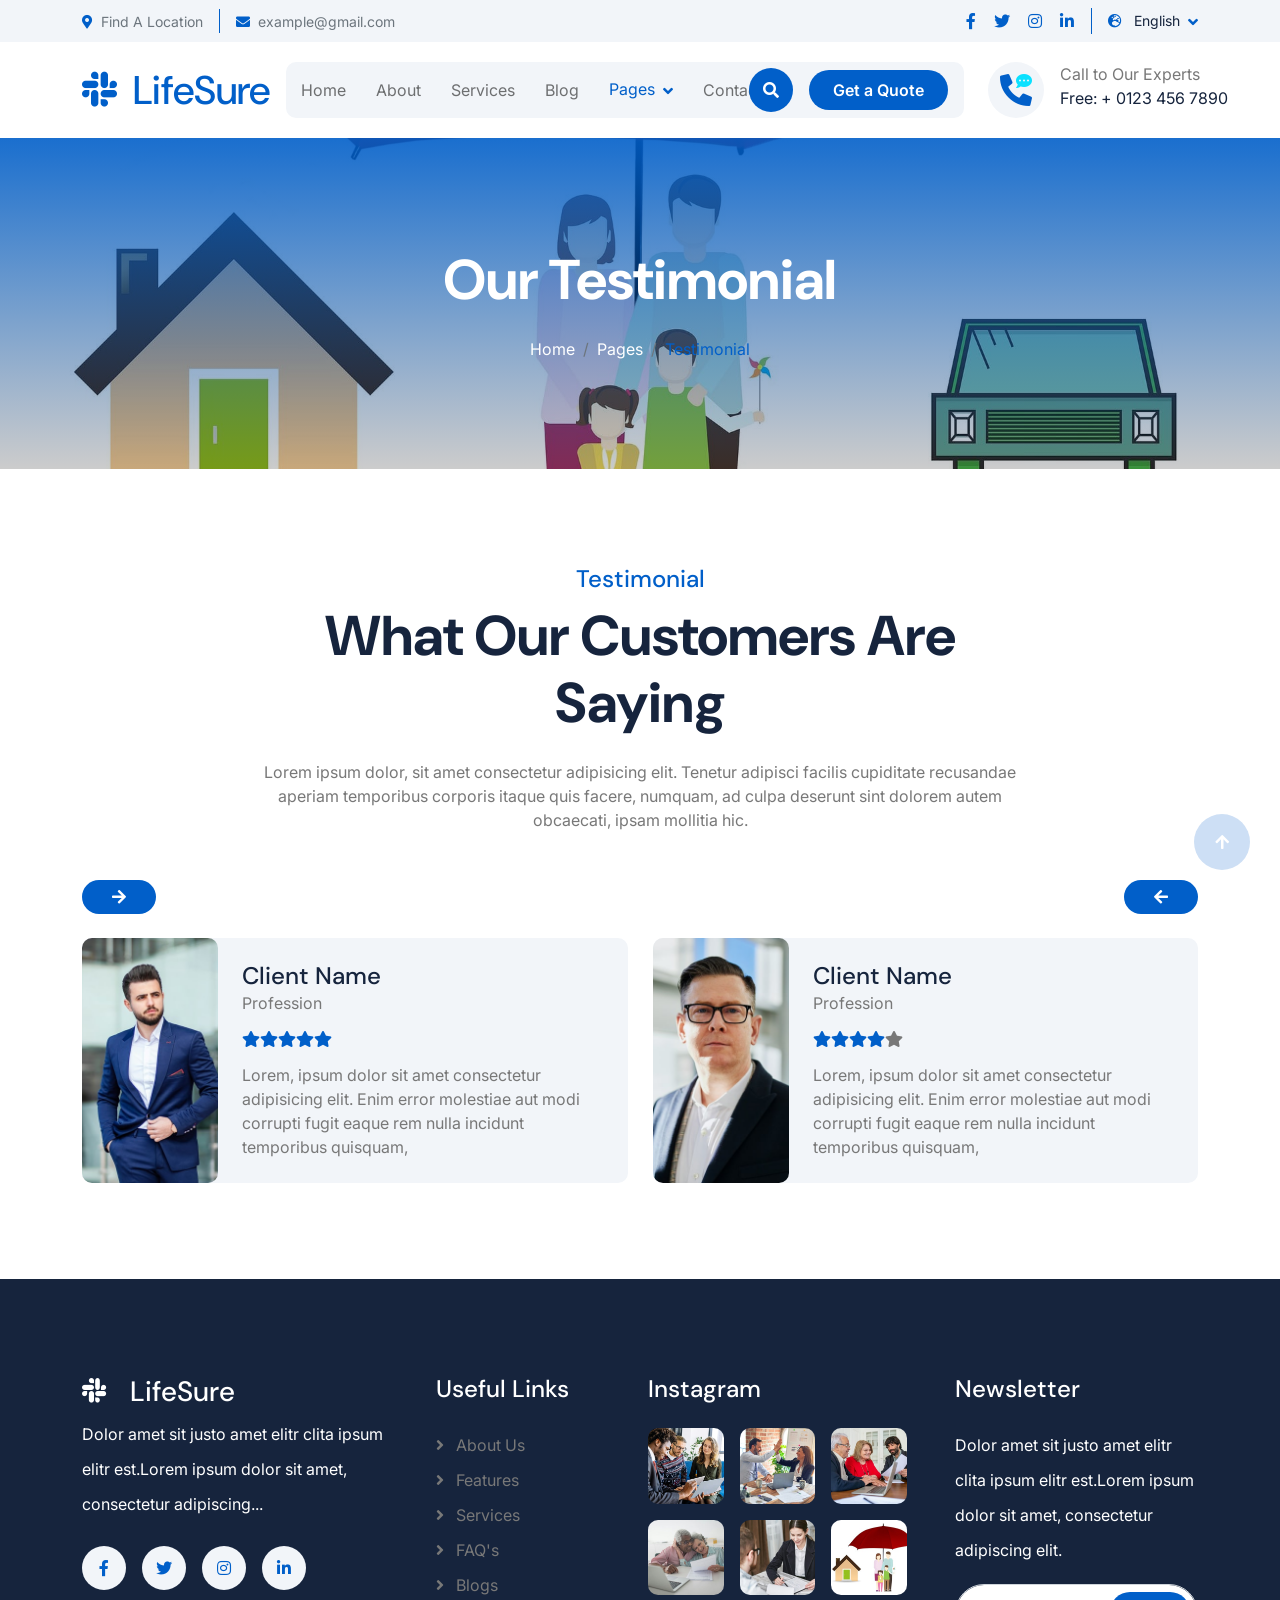
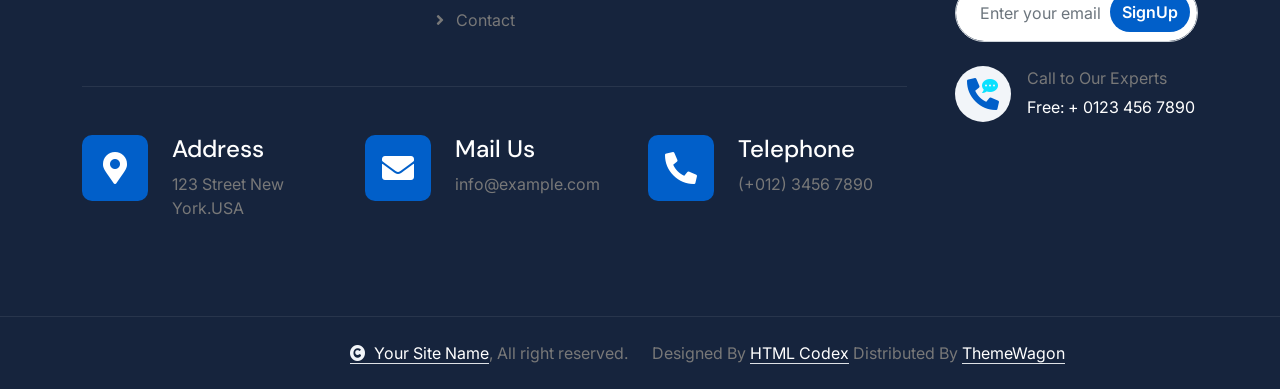
<file: Project7DayAndNight/LifeSure-1.0.0/testimonial.html>
<!DOCTYPE html>
<html lang="en">

    <head>
        <meta charset="utf-8">
        <title>LifeSure - Life Insurance Website Template</title>
        <meta content="width=device-width, initial-scale=1.0" name="viewport">
        <meta content="" name="keywords">
        <meta content="" name="description">

        <!-- Google Web Fonts -->
        <link rel="preconnect" href="https://fonts.googleapis.com">
        <link rel="preconnect" href="https://fonts.gstatic.com" crossorigin>
        <link href="https://fonts.googleapis.com/css2?family=DM+Sans:ital,opsz,wght@0,9..40,100..1000;1,9..40,100..1000&family=Inter:slnt,wght@-10..0,100..900&display=swap" rel="stylesheet">

        <!-- Icon Font Stylesheet -->
        <link rel="stylesheet" href="https://use.fontawesome.com/releases/v5.15.4/css/all.css"/>
        <link href="https://cdn.jsdelivr.net/npm/bootstrap-icons@1.4.1/font/bootstrap-icons.css" rel="stylesheet">

        <!-- Libraries Stylesheet -->
        <link rel="stylesheet" href="lib/animate/animate.min.css"/>
        <link href="lib/lightbox/css/lightbox.min.css" rel="stylesheet">
        <link href="lib/owlcarousel/assets/owl.carousel.min.css" rel="stylesheet">


        <!-- Customized Bootstrap Stylesheet -->
        <link href="css/bootstrap.min.css" rel="stylesheet">

        <!-- Template Stylesheet -->
        <link href="css/style.css" rel="stylesheet">
    </head>

    <body>

        <!-- Spinner Start -->
        <div id="spinner" class="show bg-white position-fixed translate-middle w-100 vh-100 top-50 start-50 d-flex align-items-center justify-content-center">
            <div class="spinner-border text-primary" style="width: 3rem; height: 3rem;" role="status">
                <span class="sr-only">Loading...</span>
            </div>
        </div>
        <!-- Spinner End -->

        <!-- Topbar Start -->
        <div class="container-fluid topbar px-0 px-lg-4 bg-light py-2 d-none d-lg-block">
            <div class="container">
                <div class="row gx-0 align-items-center">
                    <div class="col-lg-8 text-center text-lg-start mb-lg-0">
                        <div class="d-flex flex-wrap">
                            <div class="border-end border-primary pe-3">
                                <a href="#" class="text-muted small"><i class="fas fa-map-marker-alt text-primary me-2"></i>Find A Location</a>
                            </div>
                            <div class="ps-3">
                                <a href="mailto:example@gmail.com" class="text-muted small"><i class="fas fa-envelope text-primary me-2"></i>example@gmail.com</a>
                            </div>
                        </div>
                    </div>
                    <div class="col-lg-4 text-center text-lg-end">
                        <div class="d-flex justify-content-end">
                            <div class="d-flex border-end border-primary pe-3">
                                <a class="btn p-0 text-primary me-3" href="#"><i class="fab fa-facebook-f"></i></a>
                                <a class="btn p-0 text-primary me-3" href="#"><i class="fab fa-twitter"></i></a>
                                <a class="btn p-0 text-primary me-3" href="#"><i class="fab fa-instagram"></i></a>
                                <a class="btn p-0 text-primary me-0" href="#"><i class="fab fa-linkedin-in"></i></a>
                            </div>
                            <div class="dropdown ms-3">
                                <a href="#" class="dropdown-toggle text-dark" data-bs-toggle="dropdown"><small><i class="fas fa-globe-europe text-primary me-2"></i> English</small></a>
                                <div class="dropdown-menu rounded">
                                    <a href="#" class="dropdown-item">English</a>
                                    <a href="#" class="dropdown-item">Bangla</a>
                                    <a href="#" class="dropdown-item">French</a>
                                    <a href="#" class="dropdown-item">Spanish</a>
                                    <a href="#" class="dropdown-item">Arabic</a>
                                </div>
                            </div>
                        </div>
                    </div>
                </div>
            </div>
        </div>
        <!-- Topbar End -->

        <!-- Navbar & Hero Start -->
        <div class="container-fluid nav-bar px-0 px-lg-4 py-lg-0">
            <div class="container">
                <nav class="navbar navbar-expand-lg navbar-light"> 
                    <a href="#" class="navbar-brand p-0">
                        <h1 class="text-primary mb-0"><i class="fab fa-slack me-2"></i> LifeSure</h1>
                        <!-- <img src="img/logo.png" alt="Logo"> -->
                    </a>
                    <button class="navbar-toggler" type="button" data-bs-toggle="collapse" data-bs-target="#navbarCollapse">
                        <span class="fa fa-bars"></span>
                    </button>
                    <div class="collapse navbar-collapse" id="navbarCollapse">
                        <div class="navbar-nav mx-0 mx-lg-auto">
                            <a href="index.html" class="nav-item nav-link">Home</a>
                            <a href="about.html" class="nav-item nav-link">About</a>
                            <a href="service.html" class="nav-item nav-link">Services</a>
                            <a href="blog.html" class="nav-item nav-link">Blog</a>
                            <div class="nav-item dropdown active">
                                <a href="#" class="nav-link" data-bs-toggle="dropdown">
                                    <span class="dropdown-toggle">Pages</span>
                                </a>
                                <div class="dropdown-menu">
                                    <a href="feature.html" class="dropdown-item">Our Features</a>
                                    <a href="team.html" class="dropdown-item">Our team</a>
                                    <a href="testimonial.html" class="dropdown-item active">Testimonial</a>
                                    <a href="FAQ.html" class="dropdown-item">FAQs</a>
                                    <a href="404.html" class="dropdown-item">404 Page</a>
                                </div>
                            </div>
                            <a href="contact.html" class="nav-item nav-link">Contact</a>
                            <div class="nav-btn px-3">
                                <button class="btn-search btn btn-primary btn-md-square rounded-circle flex-shrink-0" data-bs-toggle="modal" data-bs-target="#searchModal"><i class="fas fa-search"></i></button>
                                <a href="#" class="btn btn-primary rounded-pill py-2 px-4 ms-3 flex-shrink-0"> Get a Quote</a>
                            </div>
                        </div>
                    </div>
                    <div class="d-none d-xl-flex flex-shrink-0 ps-4">
                        <a href="#" class="btn btn-light btn-lg-square rounded-circle position-relative wow tada" data-wow-delay=".9s">
                            <i class="fa fa-phone-alt fa-2x"></i>
                            <div class="position-absolute" style="top: 7px; right: 12px;">
                                <span><i class="fa fa-comment-dots text-secondary"></i></span>
                            </div>
                        </a>
                        <div class="d-flex flex-column ms-3">
                            <span>Call to Our Experts</span>
                            <a href="tel:+ 0123 456 7890"><span class="text-dark">Free: + 0123 456 7890</span></a>
                        </div>
                    </div>
                </nav>
            </div>
        </div>
        <!-- Navbar & Hero End -->

        <!-- Modal Search Start -->
        <div class="modal fade" id="searchModal" tabindex="-1" aria-labelledby="exampleModalLabel" aria-hidden="true">
            <div class="modal-dialog modal-fullscreen">
                <div class="modal-content rounded-0">
                    <div class="modal-header">
                        <h5 class="modal-title" id="exampleModalLabel">Search by keyword</h5>
                        <button type="button" class="btn-close" data-bs-dismiss="modal" aria-label="Close"></button>
                    </div>
                    <div class="modal-body d-flex align-items-center bg-primary">
                        <div class="input-group w-75 mx-auto d-flex">
                            <input type="search" class="form-control p-3" placeholder="keywords" aria-describedby="search-icon-1">
                            <span id="search-icon-1" class="btn bg-light border nput-group-text p-3"><i class="fa fa-search"></i></span>
                        </div>
                    </div>
                </div>
            </div>
        </div>
        <!-- Modal Search End -->


        <!-- Header Start -->
        <div class="container-fluid bg-breadcrumb">
            <div class="container text-center py-5" style="max-width: 900px;">
                <h4 class="text-white display-4 mb-4 wow fadeInDown" data-wow-delay="0.1s">Our Testimonial</h4>
                <ol class="breadcrumb d-flex justify-content-center mb-0 wow fadeInDown" data-wow-delay="0.3s">
                    <li class="breadcrumb-item"><a href="index.html">Home</a></li>
                    <li class="breadcrumb-item"><a href="#">Pages</a></li>
                    <li class="breadcrumb-item active text-primary">Testimonial</li>
                </ol>    
            </div>
        </div>
        <!-- Header End -->


        <!-- Testimonial Start -->
        <div class="container-fluid testimonial py-5">
            <div class="container py-5">
                <div class="text-center mx-auto pb-5 wow fadeInUp" data-wow-delay="0.2s" style="max-width: 800px;">
                    <h4 class="text-primary">Testimonial</h4>
                    <h1 class="display-4 mb-4">What Our Customers Are Saying</h1>
                    <p class="mb-0">Lorem ipsum dolor, sit amet consectetur adipisicing elit. Tenetur adipisci facilis cupiditate recusandae aperiam temporibus corporis itaque quis facere, numquam, ad culpa deserunt sint dolorem autem obcaecati, ipsam mollitia hic.
                    </p>
                </div>
                <div class="owl-carousel testimonial-carousel wow fadeInUp" data-wow-delay="0.2s">
                    <div class="testimonial-item bg-light rounded">
                        <div class="row g-0">
                            <div class="col-4  col-lg-4 col-xl-3">
                                <div class="h-100">
                                    <img src="img/testimonial-1.jpg" class="img-fluid h-100 rounded" style="object-fit: cover;" alt="">
                                </div>
                            </div>
                            <div class="col-8 col-lg-8 col-xl-9">
                                <div class="d-flex flex-column my-auto text-start p-4">
                                    <h4 class="text-dark mb-0">Client Name</h4>
                                    <p class="mb-3">Profession</p>
                                    <div class="d-flex text-primary mb-3">
                                        <i class="fas fa-star"></i>
                                        <i class="fas fa-star"></i>
                                        <i class="fas fa-star"></i>
                                        <i class="fas fa-star"></i>
                                        <i class="fas fa-star"></i>
                                    </div>
                                    <p class="mb-0">Lorem, ipsum dolor sit amet consectetur adipisicing elit. Enim error molestiae aut modi corrupti fugit eaque rem nulla incidunt temporibus quisquam,
                                    </p>
                                </div>
                            </div>
                        </div>
                    </div>
                    <div class="testimonial-item bg-light rounded">
                        <div class="row g-0">
                            <div class="col-4  col-lg-4 col-xl-3">
                                <div class="h-100">
                                    <img src="img/testimonial-2.jpg" class="img-fluid h-100 rounded" style="object-fit: cover;" alt="">
                                </div>
                            </div>
                            <div class="col-8 col-lg-8 col-xl-9">
                                <div class="d-flex flex-column my-auto text-start p-4">
                                    <h4 class="text-dark mb-0">Client Name</h4>
                                    <p class="mb-3">Profession</p>
                                    <div class="d-flex text-primary mb-3">
                                        <i class="fas fa-star"></i>
                                        <i class="fas fa-star"></i>
                                        <i class="fas fa-star"></i>
                                        <i class="fas fa-star"></i>
                                        <i class="fas fa-star text-body"></i>
                                    </div>
                                    <p class="mb-0">Lorem, ipsum dolor sit amet consectetur adipisicing elit. Enim error molestiae aut modi corrupti fugit eaque rem nulla incidunt temporibus quisquam,
                                    </p>
                                </div>
                            </div>
                        </div>
                    </div>
                    <div class="testimonial-item bg-light rounded">
                        <div class="row g-0">
                            <div class="col-4  col-lg-4 col-xl-3">
                                <div class="h-100">
                                    <img src="img/testimonial-3.jpg" class="img-fluid h-100 rounded" style="object-fit: cover;" alt="">
                                </div>
                            </div>
                            <div class="col-8 col-lg-8 col-xl-9">
                                <div class="d-flex flex-column my-auto text-start p-4">
                                    <h4 class="text-dark mb-0">Client Name</h4>
                                    <p class="mb-3">Profession</p>
                                    <div class="d-flex text-primary mb-3">
                                        <i class="fas fa-star"></i>
                                        <i class="fas fa-star"></i>
                                        <i class="fas fa-star"></i>
                                        <i class="fas fa-star text-body"></i>
                                        <i class="fas fa-star text-body"></i>
                                    </div>
                                    <p class="mb-0">Lorem, ipsum dolor sit amet consectetur adipisicing elit. Enim error molestiae aut modi corrupti fugit eaque rem nulla incidunt temporibus quisquam,
                                    </p>
                                </div>
                            </div>
                        </div>
                    </div>
                </div>
            </div>
        </div>
        <!-- Testimonial End -->


        <!-- Footer Start -->
        <div class="container-fluid footer py-5 wow fadeIn" data-wow-delay="0.2s">
            <div class="container py-5">
                <div class="row g-5">
                    <div class="col-xl-9">
                        <div class="mb-5">
                            <div class="row g-4">
                                <div class="col-md-6 col-lg-6 col-xl-5">
                                    <div class="footer-item">
                                        <a href="index.html" class="p-0">
                                            <h3 class="text-white"><i class="fab fa-slack me-3"></i> LifeSure</h3>
                                            <!-- <img src="img/logo.png" alt="Logo"> -->
                                        </a>
                                        <p class="text-white mb-4">Dolor amet sit justo amet elitr clita ipsum elitr est.Lorem ipsum dolor sit amet, consectetur adipiscing...</p>
                                        <div class="footer-btn d-flex">
                                            <a class="btn btn-md-square rounded-circle me-3" href="#"><i class="fab fa-facebook-f"></i></a>
                                            <a class="btn btn-md-square rounded-circle me-3" href="#"><i class="fab fa-twitter"></i></a>
                                            <a class="btn btn-md-square rounded-circle me-3" href="#"><i class="fab fa-instagram"></i></a>
                                            <a class="btn btn-md-square rounded-circle me-0" href="#"><i class="fab fa-linkedin-in"></i></a>
                                        </div>
                                    </div>
                                </div>
                                <div class="col-md-6 col-lg-6 col-xl-3">
                                    <div class="footer-item">
                                        <h4 class="text-white mb-4">Useful Links</h4>
                                        <a href="#"><i class="fas fa-angle-right me-2"></i> About Us</a>
                                        <a href="#"><i class="fas fa-angle-right me-2"></i> Features</a>
                                        <a href="#"><i class="fas fa-angle-right me-2"></i> Services</a>
                                        <a href="#"><i class="fas fa-angle-right me-2"></i> FAQ's</a>
                                        <a href="#"><i class="fas fa-angle-right me-2"></i> Blogs</a>
                                        <a href="#"><i class="fas fa-angle-right me-2"></i> Contact</a>
                                    </div>
                                </div>
                                <div class="col-md-6 col-lg-6 col-xl-4">
                                    <div class="footer-item">
                                        <h4 class="mb-4 text-white">Instagram</h4>
                                        <div class="row g-3">
                                            <div class="col-4">
                                                <div class="footer-instagram rounded">
                                                    <img src="img/instagram-footer-1.jpg" class="img-fluid w-100" alt="">
                                                    <div class="footer-search-icon">
                                                        <a href="img/instagram-footer-1.jpg" data-lightbox="footerInstagram-1" class="my-auto"><i class="fas fa-link text-white"></i></a>
                                                    </div>
                                                </div>
                                           </div>
                                           <div class="col-4">
                                                <div class="footer-instagram rounded">
                                                    <img src="img/instagram-footer-2.jpg" class="img-fluid w-100" alt="">
                                                    <div class="footer-search-icon">
                                                        <a href="img/instagram-footer-2.jpg" data-lightbox="footerInstagram-2" class="my-auto"><i class="fas fa-link text-white"></i></a>
                                                    </div>
                                                </div>
                                           </div>
                                            <div class="col-4">
                                                <div class="footer-instagram rounded">
                                                    <img src="img/instagram-footer-3.jpg" class="img-fluid w-100" alt="">
                                                    <div class="footer-search-icon">
                                                        <a href="img/instagram-footer-3.jpg" data-lightbox="footerInstagram-3" class="my-auto"><i class="fas fa-link text-white"></i></a>
                                                    </div>
                                                </div>
                                           </div>
                                            <div class="col-4">
                                                <div class="footer-instagram rounded">
                                                    <img src="img/instagram-footer-4.jpg" class="img-fluid w-100" alt="">
                                                    <div class="footer-search-icon">
                                                        <a href="img/instagram-footer-4.jpg" data-lightbox="footerInstagram-4" class="my-auto"><i class="fas fa-link text-white"></i></a>
                                                    </div>
                                                </div>
                                           </div>
                                            <div class="col-4">
                                                <div class="footer-instagram rounded">
                                                    <img src="img/instagram-footer-5.jpg" class="img-fluid w-100" alt="">
                                                    <div class="footer-search-icon">
                                                        <a href="img/instagram-footer-5.jpg" data-lightbox="footerInstagram-5" class="my-auto"><i class="fas fa-link text-white"></i></a>
                                                    </div>
                                                </div>
                                           </div>
                                           <div class="col-4">
                                                <div class="footer-instagram rounded">
                                                    <img src="img/instagram-footer-6.jpg" class="img-fluid w-100" alt="">
                                                    <div class="footer-search-icon">
                                                        <a href="img/instagram-footer-6.jpg" data-lightbox="footerInstagram-6" class="my-auto"><i class="fas fa-link text-white"></i></a>
                                                    </div>
                                                </div>
                                            </div>
                                        </div>
                                    </div>
                                </div>
                            </div>
                        </div>
                        <div class="pt-5" style="border-top: 1px solid rgba(255, 255, 255, 0.08);">
                            <div class="row g-0">
                                <div class="col-12">
                                    <div class="row g-4">
                                        <div class="col-lg-6 col-xl-4">
                                            <div class="d-flex">
                                                <div class="btn-xl-square bg-primary text-white rounded p-4 me-4">
                                                    <i class="fas fa-map-marker-alt fa-2x"></i>
                                                </div>
                                                <div>
                                                    <h4 class="text-white">Address</h4>
                                                    <p class="mb-0">123 Street New York.USA</p>
                                                </div>
                                            </div>
                                        </div>
                                        <div class="col-lg-6 col-xl-4">
                                            <div class="d-flex">
                                                <div class="btn-xl-square bg-primary text-white rounded p-4 me-4">
                                                    <i class="fas fa-envelope fa-2x"></i>
                                                </div>
                                                <div>
                                                    <h4 class="text-white">Mail Us</h4>
                                                    <p class="mb-0">info@example.com</p>
                                                </div>
                                            </div>
                                        </div>
                                        <div class="col-lg-6 col-xl-4">
                                            <div class="d-flex">
                                                <div class="btn-xl-square bg-primary text-white rounded p-4 me-4">
                                                    <i class="fa fa-phone-alt fa-2x"></i>
                                                </div>
                                                <div>
                                                    <h4 class="text-white">Telephone</h4>
                                                    <p class="mb-0">(+012) 3456 7890</p>
                                                </div>
                                            </div>
                                        </div>
                                    </div>
                                </div>
                            </div>
                        </div>
                    </div>
                    
                    <div class="col-xl-3">
                        <div class="footer-item">
                            <h4 class="text-white mb-4">Newsletter</h4>
                            <p class="text-white mb-3">Dolor amet sit justo amet elitr clita ipsum elitr est.Lorem ipsum dolor sit amet, consectetur adipiscing elit.</p>
                            <div class="position-relative rounded-pill mb-4">
                                <input class="form-control rounded-pill w-100 py-3 ps-4 pe-5" type="text" placeholder="Enter your email">
                                <button type="button" class="btn btn-primary rounded-pill position-absolute top-0 end-0 py-2 mt-2 me-2">SignUp</button>
                            </div>
                            <div class="d-flex flex-shrink-0">
                                <div class="footer-btn">
                                    <a href="#" class="btn btn-lg-square rounded-circle position-relative wow tada" data-wow-delay=".9s">
                                        <i class="fa fa-phone-alt fa-2x"></i>
                                        <div class="position-absolute" style="top: 2px; right: 12px;">
                                            <span><i class="fa fa-comment-dots text-secondary"></i></span>
                                        </div>
                                    </a>
                                </div>
                                <div class="d-flex flex-column ms-3 flex-shrink-0">
                                    <span>Call to Our Experts</span>
                                    <a href="tel:+ 0123 456 7890"><span class="text-white">Free: + 0123 456 7890</span></a>
                                </div>
                            </div>
                        </div>
                    </div>
                </div>
            </div>
        </div>
        <!-- Footer End -->
        
        <!-- Copyright Start -->
        <div class="container-fluid copyright py-4">
            <div class="container">
                <div class="row g-4 align-items-center">
                    <div class="col-md-6 text-center text-md-end mb-md-0">
                        <span class="text-body"><a href="#" class="border-bottom text-white"><i class="fas fa-copyright text-light me-2"></i>Your Site Name</a>, All right reserved.</span>
                    </div>
                    <div class="col-md-6 text-center text-md-start text-body">
                        <!--/*** This template is free as long as you keep the below author’s credit link/attribution link/backlink. ***/-->
                        <!--/*** If you'd like to use the template without the below author’s credit link/attribution link/backlink, ***/-->
                        <!--/*** you can purchase the Credit Removal License from "https://htmlcodex.com/credit-removal". ***/-->
                        Designed By <a class="border-bottom text-white" href="https://htmlcodex.com">HTML Codex</a> Distributed By <a class="border-bottom text-white" href="https://themewagon.com">ThemeWagon</a>
                    </div>
                </div>
            </div>
        </div>
        <!-- Copyright End -->


        <!-- Back to Top -->
        <a href="#" class="btn btn-primary btn-lg-square rounded-circle back-to-top"><i class="fa fa-arrow-up"></i></a>   

        
        <!-- JavaScript Libraries -->
        <script src="https://ajax.googleapis.com/ajax/libs/jquery/3.6.4/jquery.min.js"></script>
        <script src="https://cdn.jsdelivr.net/npm/bootstrap@5.0.0/dist/js/bootstrap.bundle.min.js"></script>
        <script src="lib/wow/wow.min.js"></script>
        <script src="lib/easing/easing.min.js"></script>
        <script src="lib/waypoints/waypoints.min.js"></script>
        <script src="lib/counterup/counterup.min.js"></script>
        <script src="lib/lightbox/js/lightbox.min.js"></script>
        <script src="lib/owlcarousel/owl.carousel.min.js"></script>
        

        <!-- Template Javascript -->
        <script src="js/main.js"></script>
    </body>

</html>
</file>
<file: Project7DayAndNight/LifeSure-1.0.0/css/style.css>
/*** Spinner Start ***/
#spinner {
    opacity: 0;
    visibility: hidden;
    transition: opacity .5s ease-out, visibility 0s linear .5s;
    z-index: 99999;
}

#spinner.show {
    transition: opacity .5s ease-out, visibility 0s linear 0s;
    visibility: visible;
    opacity: 1;
}
/*** Spinner End ***/

.back-to-top {
    position: fixed;
    right: 30px;
    bottom: 30px;
    transition: 0.5s;
    z-index: 99;
}


/*** Button Start ***/
.btn {
    font-weight: 600;
    transition: .5s;
}

.btn-square {
    width: 32px;
    height: 32px;
}

.btn-sm-square {
    width: 34px;
    height: 34px;
}

.btn-md-square {
    width: 44px;
    height: 44px;
}

.btn-lg-square {
    width: 56px;
    height: 56px;
}

.btn-xl-square {
    width: 66px;
    height: 66px;
}

.btn-square,
.btn-sm-square,
.btn-md-square,
.btn-lg-square,
.btn-xl-square {
    padding: 0;
    display: flex;
    align-items: center;
    justify-content: center;
    font-weight: normal;
}

.btn.btn-primary {
    color: var(--bs-white);
    border: none;
}

.btn.btn-primary:hover {
    background: var(--bs-dark);
    color: var(--bs-white);
}

.btn.btn-light {
    color: var(--bs-primary);
    border: none;
}

.btn.btn-light:hover {
    color: var(--bs-white);
    background: var(--bs-dark);
}

.btn.btn-dark {
    color: var(--bs-white);
    border: none;
}

.btn.btn-dark:hover {
    color: var(--bs-primary);
    background: var(--bs-light);
}


/*** Topbar Start ***/ 
.topbar .dropdown-toggle::after {
    border: none;
    content: "\f107";
    font-family: "Font Awesome 5 Free";
    font-weight: 600;
    vertical-align: middle;
    margin-left: 8px;
    color: var(--bs-primary);
}

.topbar .dropdown .dropdown-menu a:hover {
    background: var(--bs-primary);
    color: var(--bs-white);
}

.topbar .dropdown .dropdown-menu {
    transform: rotateX(0deg);
    visibility: visible;
    background: var(--bs-light);
    padding-top: 10px;
    border: 0;
    transition: .5s;
    opacity: 1;
}
/*** Topbar End ***/


/*** Navbar Start ***/
.nav-bar {
    background: var(--bs-white);
    transition: 1s;
}

.navbar-light .navbar-brand img {
    max-height: 60px;
    transition: .5s;
}

.nav-bar .navbar-light .navbar-brand img {
    max-height: 50px;
}

.navbar .navbar-nav .nav-item .nav-link {
    padding: 0;
}

.navbar .navbar-nav .nav-item {
    display: flex;
    align-items: center;
    padding: 15px;
}

.navbar-light .navbar-nav .nav-item:hover,
.navbar-light .navbar-nav .nav-item.active,
.navbar-light .navbar-nav .nav-item:hover .nav-link,
.navbar-light .navbar-nav .nav-item.active .nav-link {
    color: var(--bs-primary);
}

@media (max-width: 991px) {
    .navbar {
        padding: 20px 0;
    }

    .navbar .navbar-nav .nav-link {
        padding: 0;
    }

    .navbar .navbar-nav .nav-item {
        display: flex;
        padding: 20px;
        flex-direction: column;
        justify-content: start;
        align-items: start;
    }

    .navbar .navbar-nav .nav-btn {
        display: flex;
        justify-content: start;
    }

    .navbar .navbar-nav {
        width: 100%;
        display: flex;
        margin-top: 20px;
        padding-bottom: 20px;
        background: var(--bs-light);
        border-radius: 10px;
    }

    .navbar.navbar-expand-lg .navbar-toggler {
        padding: 8px 15px;
        border: 1px solid var(--bs-primary);
        color: var(--bs-primary);
    }
}

.navbar .dropdown-toggle::after {
    border: none;
    content: "\f107";
    font-family: "Font Awesome 5 Free";
    font-weight: 600;
    vertical-align: middle;
    margin-left: 8px;
}

.dropdown .dropdown-menu .dropdown-item:hover {
    background: var(--bs-primary);
    color: var(--bs-white);
}

@media (min-width: 992px) {
    .navbar {
        padding: 20px 0;
    }

    .navbar .nav-btn {
        display: flex;
        align-items: center;
        justify-content: end;
    }

    .navbar .navbar-nav {
        width: 100%;
        display: flex;
        justify-content: center;
        align-items: center;
        background: var(--bs-light);
        border-radius: 10px;
    }

    .navbar .navbar-nav .nav-btn {
        width: 100%;
        display: flex;
        margin-left: auto;
    }

    .navbar .nav-item .dropdown-menu {
        display: block;
        visibility: hidden;
        top: 100%;
        transform: rotateX(-75deg);
        transform-origin: 0% 0%;
        border: 0;
        border-radius: 10px;
        transition: .5s;
        opacity: 0;
    }

    .navbar .nav-item:hover .dropdown-menu {
        transform: rotateX(0deg);
        visibility: visible;
        margin-top: 20px;
        background: var(--bs-light);
        transition: .5s;
        opacity: 1;
    }
}
/*** Navbar End ***/


/*** Carousel Hero Header Start ***/
.header-carousel .header-carousel-item {
    height: 700px;
}

.header-carousel .owl-nav .owl-prev,
.header-carousel .owl-nav .owl-next {
    position: absolute;
    width: 60px;
    height: 60px;
    border-radius: 60px;
    background: var(--bs-light);
    color: var(--bs-primary);
    font-size: 26px;
    display: flex;
    align-items: center;
    justify-content: center;
    transition: 0.5s;
}

.header-carousel .owl-nav .owl-prev {
    bottom: 30px;
    left: 50%;
    transform: translateX(-50%);
    margin-left: 30px;
}
.header-carousel .owl-nav .owl-next {
    bottom: 30px;
    right: 50%;
    transform: translateX(-50%);
    margin-right: 30px;
}

.header-carousel .owl-nav .owl-prev:hover,
.header-carousel .owl-nav .owl-next:hover {
    box-shadow: inset 0 0 100px 0 var(--bs-secondary);
    color: var(--bs-white);
}

.header-carousel .header-carousel-item .carousel-caption {
    position: absolute;
    width: 100%;
    height: 100%;
    left: 0;
    bottom: 0;
    background: rgba(0, 0, 0, .2);
    display: flex;
    align-items: center;
}

@media (max-width: 991px) {
    .header-carousel .header-carousel-item .carousel-caption {
        padding-top: 45px;
    }

    .header-carousel .header-carousel-item {
        height: 1300px;
    }
}

@media (max-width: 767px) {
    .header-carousel .header-carousel-item {
        height: 950px;
    }

    .header-carousel .owl-nav .owl-prev {
        bottom: -30px;
        left: 50%;
        transform: translateX(-50%);
        margin-left: -45px;
    }

    .header-carousel .owl-nav .owl-next {
        bottom: -30px;
        left: 50%;
        transform: translateX(-50%);
        margin-left: 45px;
    }
}
/*** Carousel Hero Header End ***/


/*** Single Page Hero Header Start ***/
.bg-breadcrumb {
    position: relative;
    overflow: hidden;
    background: linear-gradient(rgba(1, 95, 201, 0.9), rgba(0, 0, 0, 0.2)), url(../img/bg-breadcrumb.jpg);
    background-position: center center;
    background-repeat: no-repeat;
    background-size: cover;
    padding: 60px 0 60px 0;
    transition: 0.5s;
}

.bg-breadcrumb .breadcrumb {
    position: relative;
}

.bg-breadcrumb .breadcrumb .breadcrumb-item a {
    color: var(--bs-white);
}
/*** Single Page Hero Header End ***/


/*** Feature Start ***/
.feature .feature-item {
    border-radius: 10px;
    background: var(--bs-white);
    transition: 0.5s;
}

.feature .feature-item:hover {
    background: var(--bs-primary);
}

.feature .feature-item .feature-icon {
    position: relative;
    width: 100px;
    display: inline-flex;
    align-items: center;
    justify-content: center;
    border-bottom-left-radius: 10px;
    border-bottom-right-radius: 10px;
    background: var(--bs-light);
}

.feature .feature-item:hover .feature-icon i {
    z-index: 9;
}

.feature .feature-item .feature-icon::after {
    content: "";
    position: absolute;
    width: 100%;
    height: 0;
    top: 0;
    left: 0;
    border-bottom-left-radius: 10px;
    border-bottom-right-radius: 10px;
    background: var(--bs-dark);
    transition: 0.5s;
    z-index: 1;
}

.feature .feature-item:hover .feature-icon::after {
    height: 100%;
}

.feature .feature-item .feature-icon {
    color: var(--bs-primary);
}

.feature .feature-item .feature-icon,
.feature .feature-item h4,
.feature .feature-item p {
    transition: 0.5s;
}

.feature .feature-item:hover .feature-icon {
    color: var(--bs-white);
}
.feature .feature-item:hover h4,
.feature .feature-item:hover p {
    color: var(--bs-white);
}

.feature .feature-item:hover a.btn {
    background: var(--bs-white);
    color: var(--bs-primary);
}

.feature .feature-item:hover a.btn:hover {
    background: var(--bs-dark);
    color: var(--bs-white);
}
/*** Feature End ***/


/*** Service Start ***/
.service .service-item {
    border-radius: 10px;
}
.service .service-item .service-img {
    position: relative;
    overflow: hidden;
    border-top-left-radius: 10px;
    border-top-right-radius: 10px;
}

.service .service-item .service-img img {
    transition: 0.5s;
}

.service .service-item:hover .service-img img {
    transform: scale(1.1);
}

.service .service-item .service-img::after {
    content: "";
    position: absolute;
    width: 100%;
    height: 0;
    top: 0;
    left: 0;
    border-top-left-radius: 10px;
    border-top-right-radius: 10px;
    background: rgba(1, 95, 201, .2);
    transition: 0.5s;
    z-index: 1;
}

.service .service-item:hover .service-img::after {
    height: 100%;
}

.service .service-item .service-img .service-icon {
    position: absolute;
    width: 70px;
    bottom: 0;
    right: 25px;
    border-top-left-radius: 10px;
    border-top-right-radius: 10px;
    background: var(--bs-light);
    display: flex;
    align-items: center;
    justify-content: center;
    transition: 0.5s;
    z-index: 9;
}

.service .service-item .service-img .service-icon i {
    color: var(--bs-primary);
    transition: 0.5s;
}

.service .service-item:hover .service-img .service-icon i {
    transform: rotateX(360deg);
    color: var(--bs-white);
}

.service .service-item:hover .service-img .service-icon {
    bottom: 0;
    color: var(--bs-white);
    background: var(--bs-primary);
}

.service .service-content {
    position: relative;
    border-bottom-left-radius: 10px;
    border-bottom-right-radius: 10px;
    background: var(--bs-light);
}

.service .service-item .service-content .service-content-inner {
    position: relative;
    z-index: 9;
}

.service .service-item .service-content .service-content-inner .h4,
.service .service-item .service-content .service-content-inner p {
    transition: 0.5s;
}

.service .service-item:hover .service-content .service-content-inner .h4,
.service .service-item:hover .service-content .service-content-inner p {
    color: var(--bs-white);
}

.service .service-item:hover .service-content .service-content-inner .btn.btn-primary {
    color: var(--bs-primary);
    background: var(--bs-white);
}

.service .service-item:hover .service-content .service-content-inner .btn.btn-primary:hover {
    color: var(--bs-white);
    background: var(--bs-dark);
}

.service .service-item:hover .service-content .service-content-inner .h4:hover {
    color: var(--bs-dark);
}

.service .service-item .service-content::after {
    content: "";
    position: absolute;
    width: 100%;
    height: 0;
    bottom: 0;
    left: 0;
    border-bottom-left-radius: 10px;
    border-bottom-right-radius: 10px;
    background: var(--bs-primary);
    transition: 0.5s;
    z-index: 1;
}

.service .service-item:hover .service-content::after {
    height: 100%;
}
/*** Service End ***/


/*** FAQs Start ***/
.faq-section .accordion .accordion-item .accordion-header .accordion-button {
    color: var(--bs-white);
    background: rgba(1, 95, 201, .8);
    font-size: 18px;
}

.faq-section .accordion .accordion-item .accordion-header .accordion-button.collapsed {
    color: var(--bs-primary);
    background: var(--bs-light);
}
/*** FAQs End ***/


/*** Blog Start ***/
.blog .blog-item {
    border-radius: 10px;
    transition: 0.5s;
}

.blog .blog-item:hover {
    box-shadow: 0 0 45px rgba(0, 0, 0, .1);
}

.blog .blog-item:hover .blog-content {
    background: var(--bs-white);
}

.blog .blog-item .blog-img {
    border-top-left-radius: 10px;
    border-top-right-radius: 10px;
    position: relative;
    overflow: hidden;
}

.blog .blog-item .blog-img img {
    transition: 0.5s;
}

.blog .blog-item:hover .blog-img img {
    transform: scale(1.2);
}

.blog .blog-item .blog-img::after {
    content: "";
    position: absolute;
    width: 100%;
    height: 0;
    top: 0;
    left: 0;
    border-top-left-radius: 10px;
    border-top-right-radius: 10px;
    background: rgba(1, 95, 201, .2);
    transition: 0.5s;
    z-index: 1;
}

.blog .blog-item:hover .blog-img::after {
    height: 100%;
}

.blog .blog-item .blog-img .blog-categiry {
    position: absolute;
    bottom: 0;
    right: 0;
    border-top-left-radius: 10px;
    display: inline-flex;
    color: var(--bs-white);
    background: var(--bs-primary);
    z-index: 9;
}

.blog .blog-item .blog-content {
    border-bottom-left-radius: 10px;
    border-bottom-right-radius: 10px;
    background: var(--bs-light);
}

.blog .blog-item .blog-content a.btn {
    color: var(--bs-dark);
}

.blog .blog-item:hover .blog-content a.btn:hover {
    color: var(--bs-primary);
}
/*** Blog End ***/


/*** Team Start ***/
.team .team-item .team-img {
    position: relative;
    overflow: hidden;
    border-top-left-radius: 10px;
    border-top-right-radius: 10px;
} 

.team .team-item .team-img img {
    transition: 0.5s;
}

.team .team-item:hover .team-img img {
    transform: scale(1.1);
}

.team .team-item .team-img::after {
    content: "";
    position: absolute;
    width: 100%;
    height: 0;
    top: 0;
    left: 0;
    border-top-left-radius: 10px;
    border-top-right-radius: 10px;
    transition: 0.5s;
}

.team .team-item:hover .team-img::after {
    height: 100%;
    background: rgba(255, 255, 255, 0.3);
}

.team .team-item .team-img .team-icon {
    position: absolute;
    bottom: 20px;
    right: 20px;
    margin-bottom: -100%;
    transition: 0.5s;
    z-index: 9;
}

.team .team-item:hover .team-img .team-icon {
    margin-bottom: 0;
}

.team .team-item .team-title {
    color: var(--bs-white);
    background: var(--bs-primary);
    border-bottom-left-radius: 10px;
    border-bottom-right-radius: 10px;
    transition: 0.5s;
}

.team .team-item .team-title h4 {
    color: var(--bs-white);
}

.team .team-item:hover .team-title {
    background: var(--bs-dark);
}
/*** Team End ***/


/*** Testimonial Start ***/
.testimonial-carousel .owl-stage-outer {
    margin-top: 58px;
    margin-right: -1px;
}

.testimonial .owl-nav .owl-prev {
    position: absolute;
    top: -58px;
    left: 0;
    background: var(--bs-primary);
    color: var(--bs-white);
    padding: 5px 30px;
    border-radius: 30px;
    transition: 0.5s;
}

.testimonial .owl-nav .owl-prev:hover {
    background: var(--bs-dark);
    color: var(--bs-white);
}

.testimonial .owl-nav .owl-next {
    position: absolute;
    top: -58px;
    right: 0;
    background: var(--bs-primary);
    color: var(--bs-white);
    padding: 5px 30px;
    border-radius: 30px;
    transition: 0.5s;
}

.testimonial .owl-nav .owl-next:hover {
    background: var(--bs-dark);
    color: var(--bs-white);
}
/*** Testimonial End ***/


/*** Contact Start ***/
.contact .contact-img {
    position: relative;
}

.contact .contact-img::after {
    content: "";
    position: absolute;
    width: 100%;
    height: 100%;
    top: 0;
    left: 0;
    border-radius: 30% 70% 70% 30% / 30% 30% 70% 70%;
    background: rgba(255, 255, 255, 0.9);
    z-index: 1;
    animation-name: image-efects;
    animation-duration: 10s;
    animation-delay: 1s;
    animation-iteration-count: infinite;
    animation-direction: alternate;
    transition: 0.5s
}

@keyframes image-efects {
    0%  {border-radius: 30% 70% 70% 30% / 30% 30% 70% 70%;}

    25% {border-radius: 35% 65% 27% 73% / 71% 25% 75% 29%;}

    50% {border-radius: 41% 59% 45% 55% / 32% 21% 79% 68%;}

    75% {border-radius: 69% 31% 39% 61% / 70% 83% 17% 30%;}

    100% {border-radius: 30% 70% 70% 30% / 30% 30% 70% 70%;}
}

.contact .contact-img .contact-img-inner {
    position: relative;
    z-index: 9;
}
/*** Contact End ***/


/*** Footer Start ***/
.footer {
    background: var(--bs-dark);
}

.footer .footer-item {
    display: flex;
    flex-direction: column;
}

.footer .footer-item a {
    line-height: 35px;
    color: var(--bs-body);
    transition: 0.5s;
}

.footer .footer-item p {
    line-height: 35px;
}

.footer .footer-item a:hover {
    color: var(--bs-primary);
}

.footer .footer-item .footer-btn a,
.footer .footer-item .footer-btn a i {
    transition: 0.5s;
}

.footer .footer-item .footer-btn a:hover {
    background: var(--bs-white);
}

.footer .footer-item .footer-btn a:hover i {
    color: var(--bs-primary);
}


.footer .footer-item .footer-instagram {
    position: relative;
    overflow: hidden;
}

.footer .footer-item .footer-instagram img {
    transition: 0.5s;
}

.footer .footer-item .footer-instagram:hover img {
    transform: scale(1.2);
}

.footer .footer-item .footer-instagram .footer-search-icon {
    position: absolute;
    width: 100%;
    height: 100%;
    top: 0;
    left: 0;
    display: flex;
    align-items: center;
    justify-content: center;
    transition: 0.5s;
    opacity: 0;
}

.footer .footer-item .footer-instagram:hover .footer-search-icon {
    opacity: 1;
    background: rgba(0, 0, 0, .6);
}

.footer .footer-item .footer-btn a {
    background: var(--bs-light);
    color: var(--bs-primary);
}

.footer .footer-item .footer-btn a:hover {
    background: var(--bs-primary);
}

.footer .footer-item .footer-btn a:hover i {
    color: var(--bs-white);
}
/*** Footer End ***/


/*** copyright Start ***/
.copyright {
    background: var(--bs-dark);
    border-top: 1px solid rgba(255, 255, 255, .08);
}
/*** copyright end ***/
</file>
